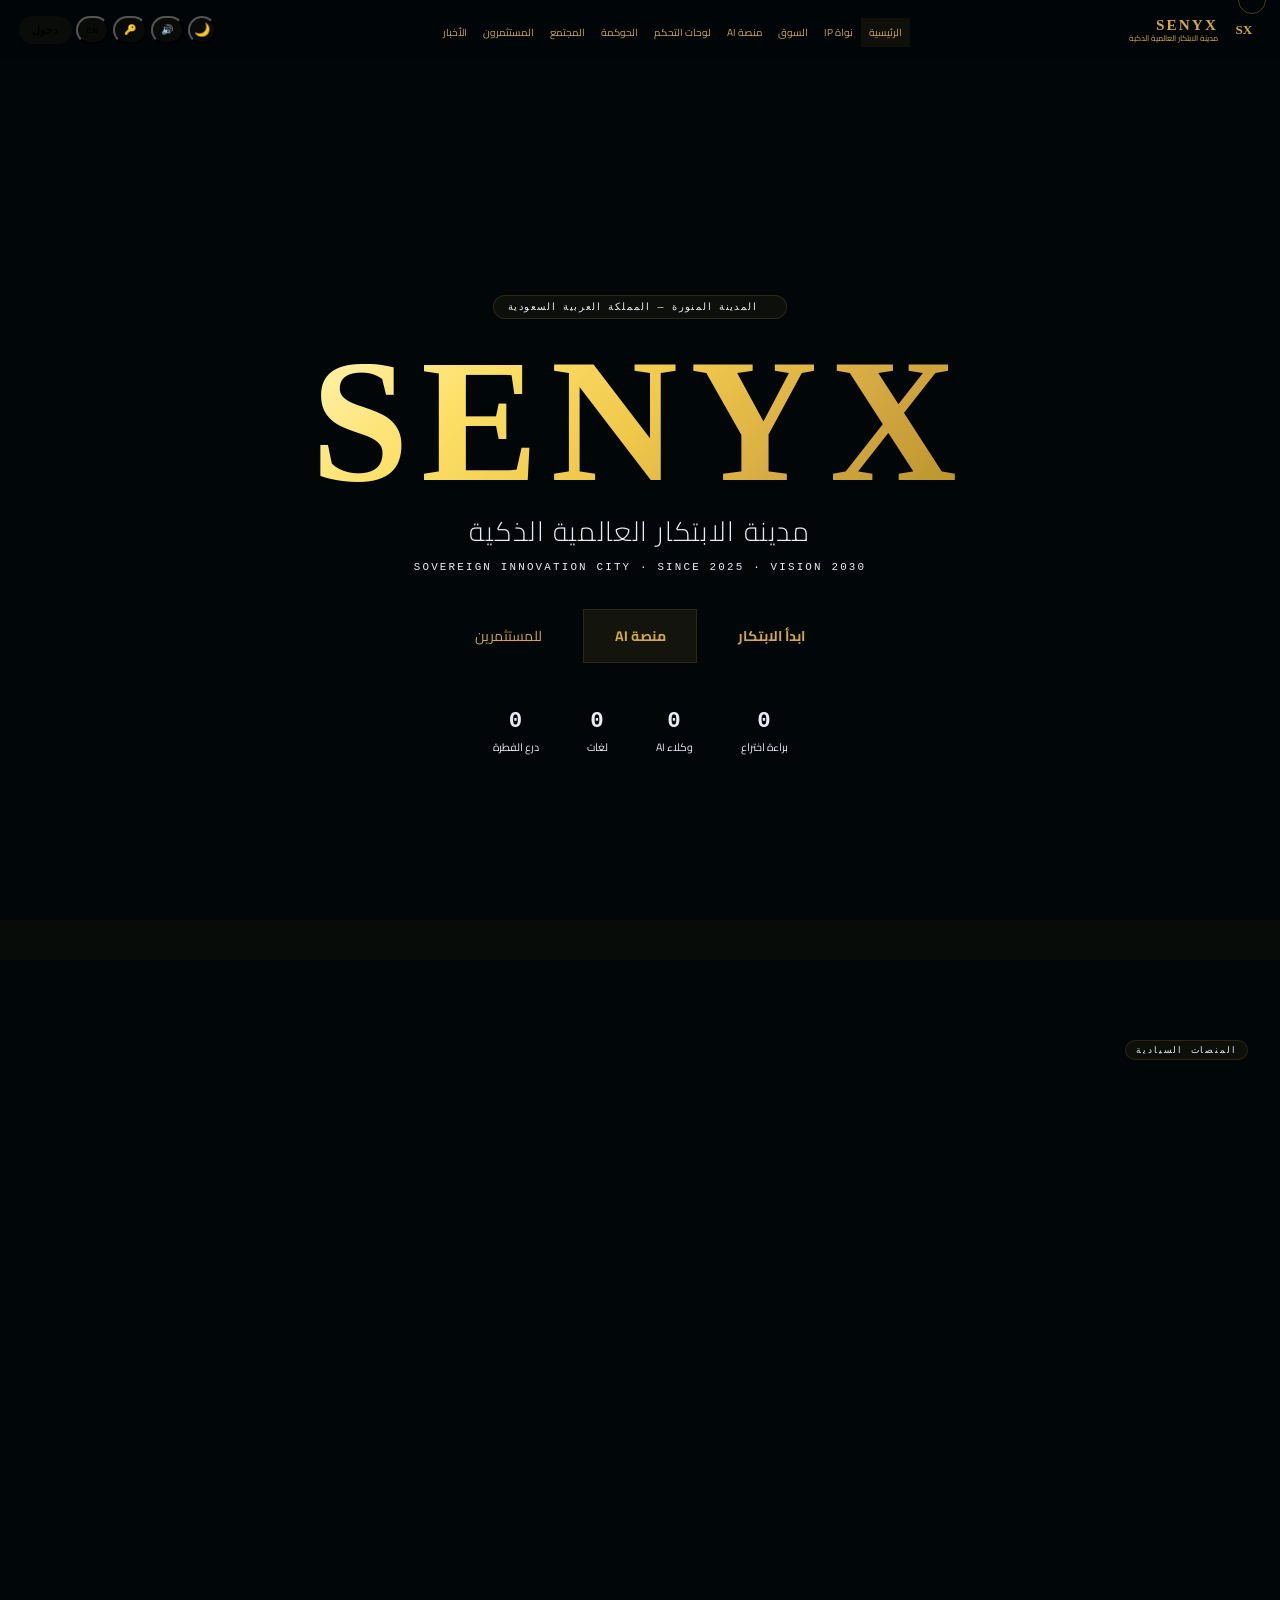
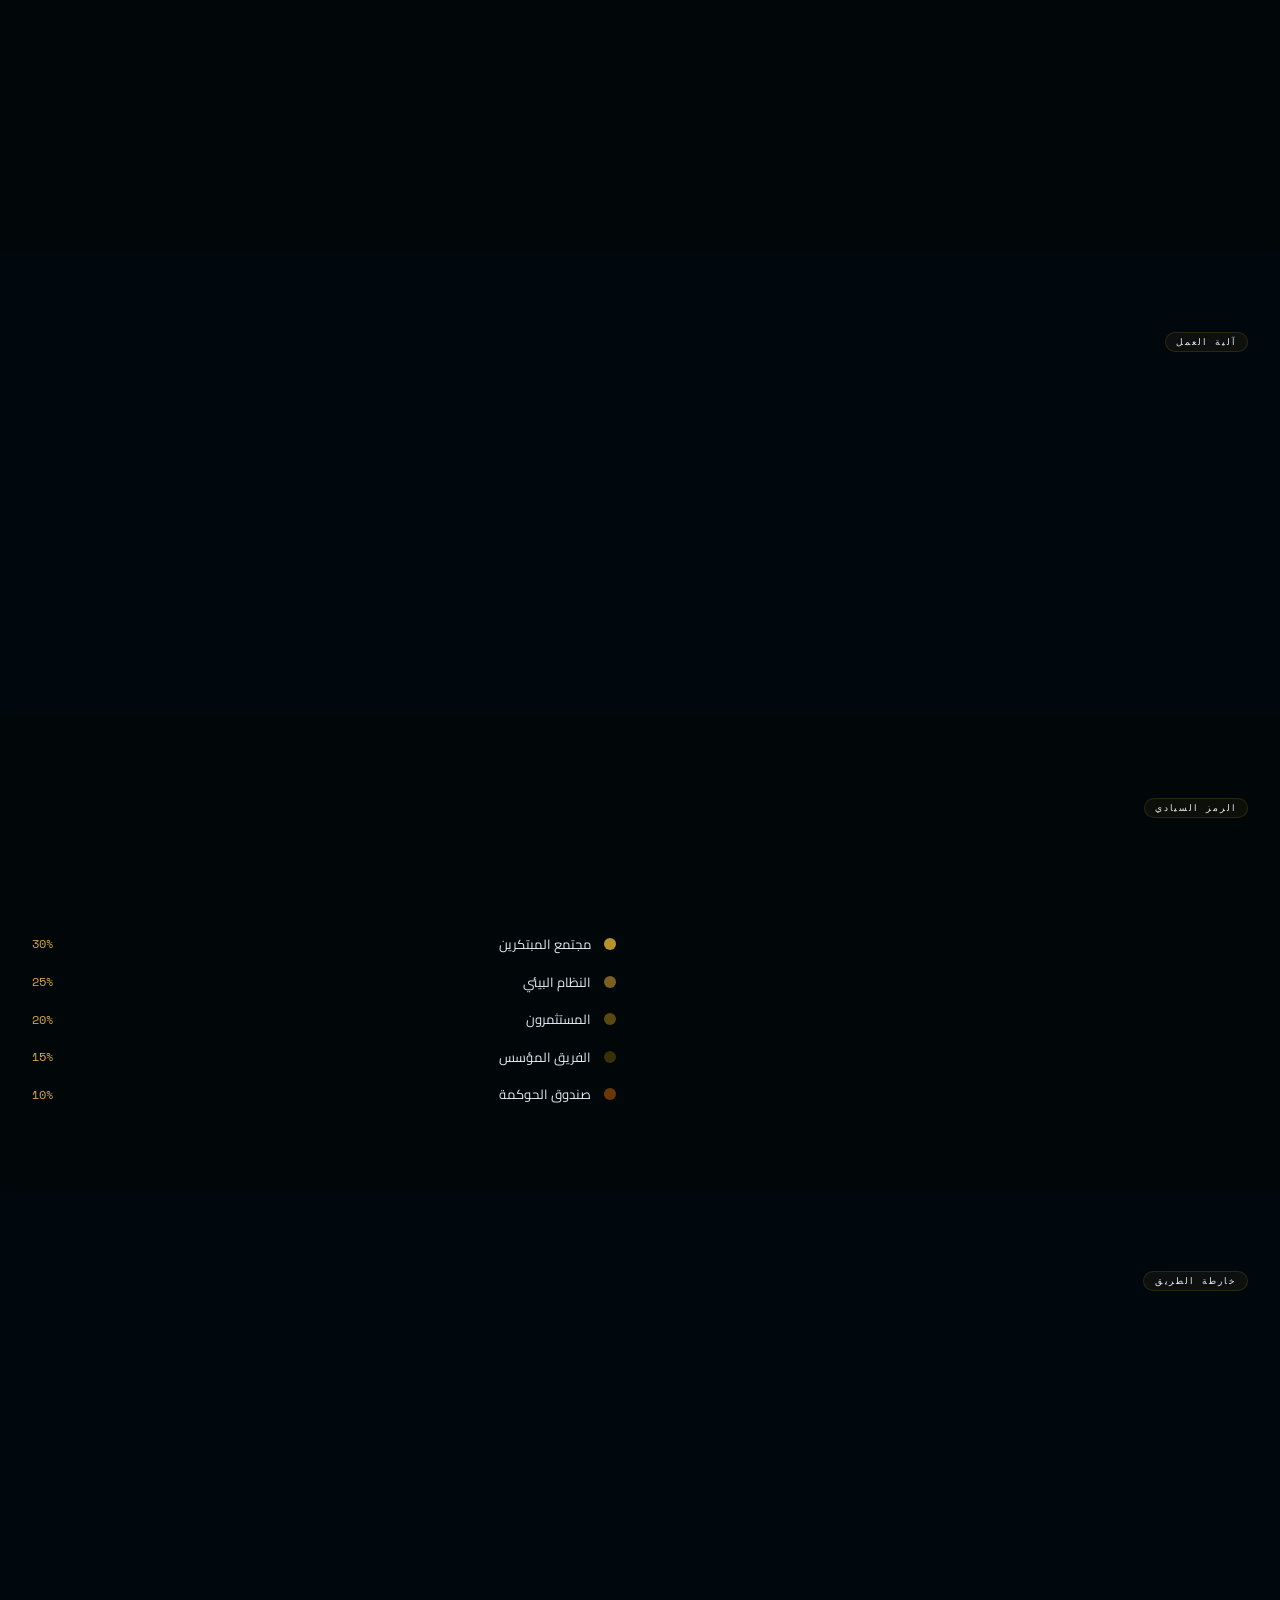
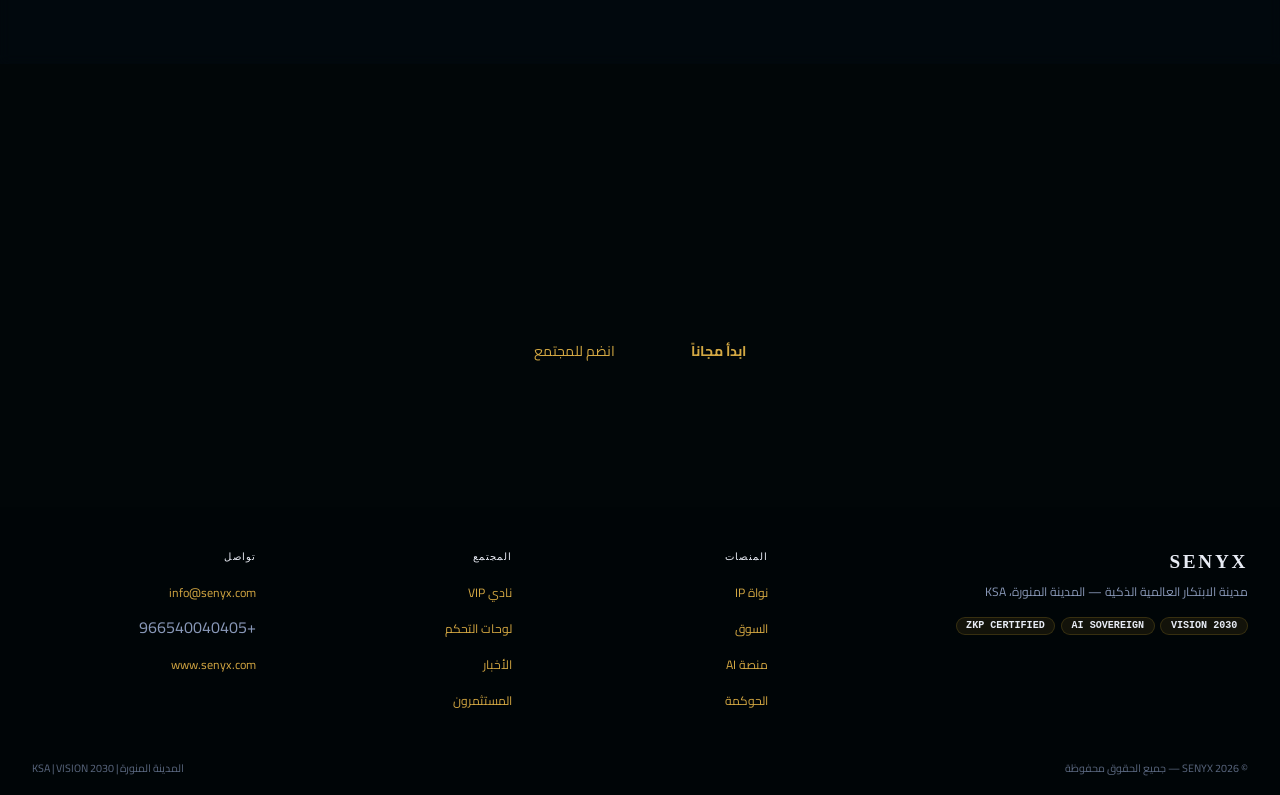
<file: index.html>
<!DOCTYPE html>

<html lang="ar" dir="rtl">
<head><meta charset="UTF-8"><meta name="viewport" content="width=device-width,initial-scale=1">
<title>SENYX — مدينة الابتكار العالمية الذكية | SENYX</title><meta name="theme-color" content="#b8922a">
<meta name="apple-mobile-web-app-capable" content="yes"><link rel="manifest" href="/manifest.json">
<link href="https://fonts.googleapis.com/css2?family=Cinzel:wght@400;700;900&family=Cairo:wght@300;400;600;700;900&family=Space+Mono:wght@400;700&display=swap" rel="stylesheet">
<style>
*,*::before,*::after{box-sizing:border-box;margin:0;padding:0}
html{scroll-behavior:smooth}
:root{
  --bg:#010608;--bg2:#020b12;--bg3:#031018;--bg4:#041520;
  --g1:#b8922a;--g2:#d4a843;--g3:#f0c84a;--g4:#fde068;--g5:#fff3b0;
  --w:#e8ecf5;--sv:#7888aa;--dim:#4a5870;
  --red:#d03040;--green:#22a866;--orange:#d07020;
  --bd:rgba(184,146,42,.16);--bd2:rgba(184,146,42,.07);
  --r:7px;--r2:14px;--r3:20px;
  --sh:0 8px 48px rgba(0,0,0,.7);
  --sh2:0 0 40px rgba(184,146,42,.12);
}
body{background:var(--bg);color:var(--w);font-family:'Cairo',sans-serif;min-height:100vh;overflow-x:hidden;cursor:none}
a{color:var(--g2);text-decoration:none;transition:color .2s}
a:hover{color:var(--g3)}
::-webkit-scrollbar{width:3px}
::-webkit-scrollbar-track{background:var(--bg2)}
::-webkit-scrollbar-thumb{background:var(--g1);border-radius:2px}
::selection{background:rgba(184,146,42,.25);color:var(--g4)}

/* ══ CURSOR ══ */
#cr{position:fixed;width:8px;height:8px;background:var(–g3);border-radius:50%;pointer-events:none;z-index:9998;transform:translate(-50%,-50%);mix-blend-mode:screen;transition:transform .1s}
#rg{position:fixed;width:28px;height:28px;border:1px solid rgba(184,146,42,.4);border-radius:50%;pointer-events:none;z-index:9997;transform:translate(-50%,-50%)}

/* ══ STAR CANVAS — always above content ══ */
#sc{position:fixed;inset:0;z-index:2;pointer-events:none}

/* ══ NAV ══ */
.nav{position:fixed;top:0;left:0;right:0;z-index:1000;height:60px;
display:flex;align-items:center;padding:0 1.2rem;gap:.8rem;
background:rgba(1,6,8,.88);backdrop-filter:blur(28px);
border-bottom:1px solid var(–bd)}
.nav-logo{display:flex;align-items:center;gap:.55rem;text-decoration:none;flex-shrink:0}
.nav-hex{width:34px;height:34px;background:linear-gradient(135deg,var(–g1),var(–g2));
clip-path:polygon(50% 0%,100% 25%,100% 75%,50% 100%,0% 75%,0% 25%);
display:flex;align-items:center;justify-content:center;
font-family:‘Cinzel’,serif;font-weight:900;font-size:.82rem;color:var(–bg)}
.nav-brand{font-family:‘Cinzel’,serif;font-size:.95rem;font-weight:700;color:var(–g4);letter-spacing:.14em}
.nav-sub{font-size:.5rem;color:var(–sv);display:block;line-height:1.2}
.nav-links{display:flex;align-items:center;gap:0;flex:1;justify-content:center;list-style:none}
.nav-links a{padding:.3rem .5rem;border-radius:var(–r);font-size:.63rem;color:var(–sv);transition:all .18s;white-space:nowrap}
.nav-links a:hover,.nav-links a.on{color:var(–g2);background:rgba(184,146,42,.08)}
.nav-links a.on{border-bottom:2px solid var(–g1)}
.nav-acts{display:flex;align-items:center;gap:.25rem;flex-shrink:0;position:relative}
.nb{height:28px;padding:0 .55rem;border-radius:14px;border:1px solid var(–bd);
background:rgba(184,146,42,.05);color:var(–g2);font-size:.62rem;cursor:pointer;
font-family:‘Space Mono’,monospace;transition:all .18s;white-space:nowrap;
display:flex;align-items:center;gap:.2rem}
.nb:hover{background:rgba(184,146,42,.13);border-color:rgba(184,146,42,.35)}
.nb-icon{width:28px;padding:0;justify-content:center;font-size:.82rem;border-radius:50%}
.nb-login{background:linear-gradient(135deg,var(–g1),var(–g2));color:var(–bg);
border-color:transparent;font-family:‘Cairo’,sans-serif;font-weight:700;font-size:.66rem;padding:0 .7rem}
.nb-login:hover{box-shadow:0 4px 18px rgba(184,146,42,.4);transform:translateY(-1px)}
.td{position:fixed;top:66px;background:rgba(3,16,24,.96);border:1px solid var(–bd);
border-radius:var(–r2);padding:.55rem;display:none;flex-direction:column;gap:.25rem;
min-width:138px;z-index:3000;box-shadow:var(–sh);backdrop-filter:blur(20px)}
.td.on{display:flex}
.td-hd{font-family:‘Space Mono’,monospace;font-size:.55rem;color:var(–g1);
letter-spacing:.12em;padding:.1rem .35rem;opacity:.8}
.to{display:flex;align-items:center;gap:.55rem;padding:.38rem .6rem;border-radius:var(–r);
cursor:pointer;font-size:.76rem;color:var(–sv);transition:all .18s;
border:1px solid transparent;font-family:‘Cairo’,sans-serif}
.to:hover,.to.on{background:rgba(184,146,42,.09);color:var(–g2);border-color:var(–bd)}
.to.on{font-weight:700}
.ts{width:15px;height:15px;border-radius:50%;flex-shrink:0}

/* ══ THEMES ══ */
body.lt{–bg:#f8f3e8;–bg2:#f0e8d4;–bg3:#e6dbc4;–bg4:#d8ceб8;
–g1:#6a4a08;–g2:#8a6010;–g3:#aa7820;–g4:#6a4808;
–w:#1a1008;–sv:#5a4828;–dim:#8a7050;
–bd:rgba(80,52,8,.22);–bd2:rgba(80,52,8,.1)}
body.lt{background:#f8f3e8}
body.lt .nav{background:rgba(240,230,210,.92)}
body.lt #sc{opacity:.18}
body.lt .card,.lt .pcard,.lt .phase,.lt .chat-box,.lt .sidebar-widget{background:rgba(240,230,210,.7)!important}

body.gd{–bg:#050300;–bg2:#0c0800;–bg3:#141000;–bg4:#1c1600;
–g1:#c89820;–g2:#dca830;–g3:#f0c040;–g4:#ffd060;
–w:#fff4c0;–sv:#b09020;
–bd:rgba(200,152,32,.28);–bd2:rgba(200,152,32,.1)}
body.gd{background:#050300}
body.gd .nav{background:rgba(5,3,0,.92)}

/* ══ PAGE ══ */
.pw{position:relative;z-index:3;padding-top:60px}

/* ══ SECTIONS ══ */
.sec{padding:4.5rem 2rem;max-width:1300px;margin:0 auto}
.sf{padding:4.5rem 0;position:relative;z-index:3;background:rgba(2,11,18,.5);backdrop-filter:blur(6px)}
.si{max-width:1300px;margin:0 auto;padding:0 2rem}
.stag{display:inline-block;font-family:‘Space Mono’,monospace;font-size:.58rem;
color:var(–g1);letter-spacing:.2em;background:rgba(184,146,42,.07);
border:1px solid rgba(184,146,42,.18);padding:.2rem .65rem;border-radius:20px;margin-bottom:.7rem}
.sh1{font-family:‘Cinzel’,serif;font-size:clamp(1.7rem,4vw,3rem);font-weight:700;
background:linear-gradient(135deg,var(–g5),var(–g4),var(–g2));
-webkit-background-clip:text;-webkit-text-fill-color:transparent;background-clip:text;
margin-bottom:.7rem;line-height:1.2}
.sub{font-size:.88rem;color:#b0bcd0;line-height:1.95;max-width:640px}

/* ══ CARDS — translucent so stars show through ══ */
.card{background:rgba(3,16,24,.55);border:1px solid var(–bd);border-radius:var(–r2);
padding:1.4rem;transition:all .3s;backdrop-filter:blur(14px)}
.card:hover{border-color:rgba(184,146,42,.35);box-shadow:var(–sh2)}
.pcard{border-radius:var(–r2);padding:2rem;transition:all .35s;text-decoration:none;
color:inherit;display:block;border:1px solid var(–bd);
background:rgba(3,16,24,.5);backdrop-filter:blur(14px)}
.pcard:hover{transform:translateY(-7px);border-color:rgba(184,146,42,.38);box-shadow:var(–sh2)}

/* ══ BUTTONS ══ */
.bp{background:linear-gradient(135deg,var(–g1),var(–g2));color:var(–bg);
border:none;padding:.62rem 1.35rem;border-radius:var(–r);font-weight:700;
font-size:.8rem;cursor:pointer;font-family:inherit;transition:all .22s;
display:inline-flex;align-items:center;gap:.4rem;text-decoration:none}
.bp:hover{box-shadow:0 6px 28px rgba(184,146,42,.45);transform:translateY(-2px);color:var(–bg)}
.bo{background:transparent;border:1px solid var(–bd);color:var(–sv);
padding:.6rem 1.3rem;border-radius:var(–r);font-size:.8rem;cursor:pointer;
font-family:inherit;transition:all .22s;text-decoration:none;display:inline-flex;align-items:center}
.bo:hover{border-color:var(–g1);color:var(–g2)}

/* ══ CHAT ══ */
.chat-box{border:1px solid var(–bd);border-radius:var(–r2);display:flex;
flex-direction:column;overflow:hidden;background:rgba(2,10,16,.6);backdrop-filter:blur(16px)}
.ch{padding:.8rem 1.1rem;border-bottom:1px solid var(–bd);
display:flex;align-items:center;gap:.65rem;font-size:.8rem;font-weight:700;
background:rgba(184,146,42,.03)}
.cb{flex:1;overflow-y:auto;padding:.9rem;display:flex;flex-direction:column;gap:.65rem;min-height:160px}
.mu{align-self:flex-end;max-width:85%;background:rgba(184,146,42,.1);
border:1px solid rgba(184,146,42,.22);color:var(–w);padding:.65rem .95rem;
border-radius:var(–r2);font-size:.8rem;line-height:1.75}
.ma{align-self:flex-start;max-width:88%;background:rgba(3,16,24,.7);
border:1px solid var(–bd);color:#c0cce0;padding:.65rem .95rem;
border-radius:var(–r2);font-size:.8rem;line-height:1.75;backdrop-filter:blur(8px)}
.spk{background:rgba(184,146,42,.06);border:1px solid var(–bd);color:var(–g2);
width:22px;height:22px;border-radius:50%;cursor:pointer;font-size:.6rem;
display:flex;align-items:center;justify-content:center;transition:all .18s}
.spk:hover{background:rgba(184,146,42,.18)}
.cf{padding:.7rem;border-top:1px solid var(–bd);display:flex;gap:.45rem;
background:rgba(184,146,42,.015)}
.ci{flex:1;background:rgba(2,10,16,.65);border:1px solid var(–bd);color:var(–w);
padding:.5rem .85rem;border-radius:var(–r);font-size:.8rem;font-family:inherit;
outline:none;transition:border-color .18s;backdrop-filter:blur(4px)}
.ci:focus{border-color:var(–g1)}
.ci::placeholder{color:var(–dim)}
.cs{background:linear-gradient(135deg,var(–g1),var(–g2));color:var(–bg);
border:none;padding:.5rem .95rem;border-radius:var(–r);font-weight:700;
font-size:.76rem;cursor:pointer;font-family:inherit;transition:all .18s;white-space:nowrap}
.cs:hover{box-shadow:0 4px 16px rgba(184,146,42,.4)}
.mb{background:rgba(184,146,42,.05);border:1px solid rgba(184,146,42,.2);color:var(–g2);
width:32px;height:32px;border-radius:50%;cursor:pointer;font-size:.88rem;
display:flex;align-items:center;justify-content:center;flex-shrink:0;transition:all .18s}
.mb.rc{background:rgba(208,48,64,.25);border-color:rgba(208,48,64,.5);
animation:rp 1s infinite}
@keyframes rp{0%,100%{box-shadow:0 0 0 0 rgba(208,48,64,.4)}50%{box-shadow:0 0 0 7px rgba(208,48,64,0)}}

/* ══ FORMS ══ */
.fg{margin-bottom:1rem}
.fl{display:block;font-size:.73rem;color:#8898b8;margin-bottom:.32rem}
.fi{width:100%;background:rgba(2,10,16,.6);border:1px solid var(–bd);color:var(–w);
padding:.62rem .88rem;border-radius:var(–r);font-size:.8rem;font-family:inherit;
outline:none;transition:border-color .18s;backdrop-filter:blur(4px)}
.fi:focus{border-color:var(–g1)}
.fi::placeholder{color:var(–dim)}
.fi option{background:#031018}

/* ══ TABLE ══ */
.tbl{width:100%;border-collapse:collapse;font-size:.8rem}
.tbl th{padding:.65rem 1rem;text-align:right;font-weight:700;font-family:‘Space Mono’,monospace;
font-size:.67rem;letter-spacing:.05em;color:var(–g2);border-bottom:1px solid var(–bd);
background:rgba(184,146,42,.04)}
.tbl td{padding:.6rem 1rem;border-bottom:1px solid rgba(255,255,255,.04);color:#b0bcd0;vertical-align:middle}
.tbl tr:hover td{background:rgba(184,146,42,.03)}

/* ══ MISC ══ */
.badge{display:inline-block;padding:.16rem .6rem;border-radius:20px;font-size:.63rem;font-weight:700;font-family:‘Space Mono’,monospace}
.bg{background:rgba(184,146,42,.1);color:var(–g2);border:1px solid rgba(184,146,42,.22)}
.br{background:rgba(208,48,64,.1);color:#d05060;border:1px solid rgba(208,48,64,.22)}
.bl{background:rgba(34,168,102,.1);color:#22a866;border:1px solid rgba(34,168,102,.22)}
.pd{width:7px;height:7px;border-radius:50%;background:var(–g2);display:inline-block;
animation:pd 2.2s infinite}
@keyframes pd{0%,100%{box-shadow:0 0 0 0 rgba(184,146,42,.5)}50%{box-shadow:0 0 0 5px rgba(184,146,42,0)}}
.gln{height:1px;background:linear-gradient(90deg,transparent,var(–g1),var(–g2),var(–g1),transparent)}
.reveal{opacity:0;transform:translateY(24px);transition:opacity .65s,transform .65s}
.reveal.vis{opacity:1;transform:translateY(0)}
.ldr{width:16px;height:16px;border-radius:50%;border:2px solid var(–bd);border-top-color:var(–g1);animation:sp .7s linear infinite;display:inline-block}
@keyframes sp{to{transform:rotate(360deg)}}
.pb{height:6px;background:rgba(255,255,255,.06);border-radius:3px;overflow:hidden;margin:.3rem 0}
.pf{height:100%;background:linear-gradient(90deg,var(–g1),var(–g2));border-radius:3px;transition:width 1.2s ease}
.ticker-wrap{overflow:hidden;white-space:nowrap;background:rgba(184,146,42,.04);
border-top:1px solid var(–bd);border-bottom:1px solid var(–bd);padding:.32rem 0;
position:absolute;bottom:0;left:0;right:0;z-index:4}
.ticker-inner{display:inline-block;animation:tk 50s linear infinite}
@keyframes tk{from{transform:translateX(0)}to{transform:translateX(-50%)}}
.ticker-item{display:inline-block;padding:0 2.5rem;font-family:‘Space Mono’,monospace;
font-size:.7rem;color:#c0cce0}

/* ══ MODAL ══ */
.mo{position:fixed;inset:0;z-index:2000;background:rgba(0,0,0,.82);
backdrop-filter:blur(10px);display:none;align-items:center;justify-content:center;padding:1rem}
.mo.on{display:flex}
.mb2{background:rgba(3,16,24,.94);border:1px solid var(–bd);border-radius:var(–r2);
padding:1.8rem;width:100%;max-width:480px;position:relative;
box-shadow:var(–sh);animation:mi .28s ease;backdrop-filter:blur(24px)}
@keyframes mi{from{opacity:0;transform:scale(.96) translateY(16px)}to{opacity:1;transform:scale(1) translateY(0)}}
.mc{position:absolute;top:.9rem;left:1rem;background:transparent;border:none;
color:var(–sv);font-size:1rem;cursor:pointer;transition:color .18s}
.mc:hover{color:var(–red)}
.mt{font-family:‘Cinzel’,serif;font-size:1rem;font-weight:700;color:var(–g4);
margin-bottom:1.2rem;padding-left:1.4rem}

/* ══ SVG ICONS ══ */
.icon{display:inline-flex;align-items:center;justify-content:center;
filter:drop-shadow(0 0 10px rgba(184,146,42,.5))}
@keyframes float{0%,100%{transform:translateY(0)}50%{transform:translateY(-6px)}}
@keyframes glow{0%,100%{filter:drop-shadow(0 0 6px rgba(184,146,42,.4))}50%{filter:drop-shadow(0 0 22px rgba(212,168,67,.9))}}
.icon{animation:float 4s ease-in-out infinite,glow 3s ease-in-out infinite}

/* ══ FOOTER ══ */
.ft{background:rgba(1,6,8,.7);border-top:1px solid var(–bd);
padding:2.8rem 2rem 1.4rem;position:relative;z-index:3;backdrop-filter:blur(16px)}
.ftg{max-width:1300px;margin:0 auto;display:grid;grid-template-columns:2fr 1fr 1fr 1fr;gap:2rem}
.fb{font-family:‘Cinzel’,serif;font-size:1.2rem;font-weight:900;color:var(–g4);letter-spacing:.14em;margin-bottom:.45rem}
.fct{font-family:‘Space Mono’,monospace;font-size:.63rem;color:var(–g1);letter-spacing:.1em;margin-bottom:.8rem}
.fl2{list-style:none;display:flex;flex-direction:column;gap:.38rem}
.fl2 a{font-size:.76rem;color:var(–sv)}
.fl2 a:hover{color:var(–g2)}
.fbot{max-width:1300px;margin:1.8rem auto 0;padding-top:.9rem;
border-top:1px solid var(–bd2);display:flex;justify-content:space-between;
font-size:.67rem;color:#5a6880}

/* ══ RESPONSIVE ══ */
@media(max-width:900px){.nav-links{display:none}.ftg{grid-template-columns:1fr 1fr}}
@media(max-width:600px){.sec{padding:3rem 1rem}.ftg{grid-template-columns:1fr}}

.hero{min-height:100vh;display:flex;flex-direction:column;align-items:center;justify-content:center;text-align:center;padding:7rem 2rem 5rem;position:relative;overflow:hidden}
.hero::before{content:’’;position:absolute;inset:0;background:radial-gradient(ellipse 80% 60% at 50% 30%,rgba(184,146,42,.06),transparent 65%);pointer-events:none}
.he{display:inline-flex;align-items:center;gap:.5rem;background:rgba(184,146,42,.07);border:1px solid rgba(184,146,42,.2);padding:.3rem .9rem;border-radius:20px;margin-bottom:1.6rem;font-family:‘Space Mono’,monospace;font-size:.62rem;color:var(–g1);letter-spacing:.14em;animation:fid .9s ease .2s both}
@keyframes fid{from{opacity:0;transform:translateY(-18px)}to{opacity:1;transform:translateY(0)}}
.ht{font-family:‘Cinzel’,serif;font-size:clamp(4rem,16vw,11rem);font-weight:900;letter-spacing:.07em;line-height:.88;margin-bottom:.4rem;background:linear-gradient(135deg,#fff3b0,#fde068,#f0c84a,#d4a843,#b8922a);-webkit-background-clip:text;-webkit-text-fill-color:transparent;background-clip:text;animation:hgl 3.5s ease-in-out infinite alternate}
@keyframes hgl{from{filter:drop-shadow(0 0 18px rgba(184,146,42,.25))}to{filter:drop-shadow(0 0 55px rgba(184,146,42,.65))}}
.hs{font-size:clamp(1.1rem,2.5vw,1.7rem);color:var(–w);font-weight:300;letter-spacing:.06em;margin-bottom:.3rem;animation:fiu .8s ease .4s both}
.htag{font-family:‘Space Mono’,monospace;font-size:.68rem;color:var(–sv);letter-spacing:.2em;margin-bottom:2.2rem;animation:fiu .8s ease .5s both}
@keyframes fiu{from{opacity:0;transform:translateY(18px)}to{opacity:1;transform:translateY(0)}}
.hbtns{display:flex;gap:.7rem;justify-content:center;flex-wrap:wrap;margin-bottom:2.8rem;animation:fiu .8s ease .6s both}
.hst{display:flex;gap:3rem;justify-content:center;flex-wrap:wrap;animation:fiu .8s ease .7s both}
.hsn{font-family:‘Space Mono’,monospace;font-size:1.4rem;font-weight:700;color:var(–g4)}
.hsl{font-size:.67rem;color:var(–sv);margin-top:.2rem}
.pg2{display:grid;grid-template-columns:repeat(2,1fr);gap:1.4rem}
.hw2{display:grid;grid-template-columns:repeat(4,1fr);gap:1.2rem;position:relative}
.hw2::before{content:’’;position:absolute;top:38px;right:12%;left:12%;height:1px;background:linear-gradient(90deg,transparent,var(–g1),var(–g2),var(–g1),transparent)}
.st2{text-align:center;padding:1.4rem;position:relative;z-index:1}
.stn{width:46px;height:46px;border-radius:50%;background:linear-gradient(135deg,var(–g1),var(–g2));color:var(–bg);font-family:‘Cinzel’,serif;font-weight:900;font-size:1rem;display:flex;align-items:center;justify-content:center;margin:0 auto .9rem;box-shadow:0 0 22px rgba(184,146,42,.28)}
.dnt{position:relative;width:200px;height:200px;margin:0 auto}
.dnt svg{transform:rotate(-90deg)}
.dc{position:absolute;inset:0;display:flex;flex-direction:column;align-items:center;justify-content:center}
.dv{font-family:‘Space Mono’,monospace;font-size:1.4rem;font-weight:700;color:var(–g4)}
.rm2{display:grid;grid-template-columns:repeat(4,1fr);gap:1rem}
.ph2{border-radius:var(–r2);padding:1.3rem;border:1px solid var(–bd);background:rgba(3,16,24,.5);backdrop-filter:blur(12px);transition:all .28s;position:relative}
.ph2:hover{transform:translateY(-3px)}
.ph2.act{border-color:var(–g1);box-shadow:0 0 28px rgba(184,146,42,.09)}
@media(max-width:900px){.pg2{grid-template-columns:1fr}.hw2{grid-template-columns:repeat(2,1fr)}.hw2::before{display:none}.rm2{grid-template-columns:repeat(2,1fr)}}
@media(max-width:600px){.rm2{grid-template-columns:1fr}}
</style></head>

<body><canvas id="sc"></canvas><div id="cr"></div><div id="rg"></div><nav class="nav"><a href="index.html" class="nav-logo"><div class="nav-hex">SX</div><div><div class="nav-brand">SENYX</div><span class="nav-sub" data-ar="مدينة الابتكار العالمية الذكية" data-en="Sovereign Innovation City">مدينة الابتكار العالمية الذكية</span></div></a><ul class="nav-links"><li><a href="index.html" class='on' data-ar="الرئيسية" data-en="Home">الرئيسية</a></li><li><a href="ipccore.html"  data-ar="نواة IP" data-en="IP Core">نواة IP</a></li><li><a href="market.html"  data-ar="السوق" data-en="Market">السوق</a></li><li><a href="ai-platform.html"  data-ar="منصة AI" data-en="AI Platform">منصة AI</a></li><li><a href="dashboards.html"  data-ar="لوحات التحكم" data-en="Dashboards">لوحات التحكم</a></li><li><a href="governance.html"  data-ar="الحوكمة" data-en="Governance">الحوكمة</a></li><li><a href="community.html"  data-ar="المجتمع" data-en="Community">المجتمع</a></li><li><a href="investor.html"  data-ar="المستثمرون" data-en="Investors">المستثمرون</a></li><li><a href="news.html"  data-ar="الأخبار" data-en="News">الأخبار</a></li></ul><div class="nav-acts"><button class="nb nb-icon" id="tBtn" onclick="toggleTD(event)">🌙</button><div class="td" id="tDrop"><div class="td-hd">THEME</div><div class="to on" data-t="dark" onclick="setTheme('dark')"><span class="ts" style="background:#010608;border:2px solid #b8922a"></span><span>🌙 داكن</span></div><div class="to" data-t="lt" onclick="setTheme('lt')"><span class="ts" style="background:#f8f3e8;border:2px solid #8a6010"></span><span>☀️ فاتح</span></div><div class="to" data-t="gd" onclick="setTheme('gd')"><span class="ts" style="background:#050300;border:2px solid #dca830"></span><span>👑 ذهبي</span></div></div><button class="nb" id="vNb" onclick="openM('voice')">🔊</button><button class="nb" id="aNb" onclick="openM('api')">🔑</button><button class="nb" id="lBtn" onclick="toggleL()">EN</button><button class="nb nb-login" onclick="openM('login')"><span data-ar="دخول" data-en="Login">دخول</span></button></div></nav><div class="pw">
<section class="hero">
  <div class="he"><span class="pd"></span><span data-ar="المدينة المنورة — المملكة العربية السعودية" data-en="Al-Madinah Al-Munawarah — Saudi Arabia">المدينة المنورة — المملكة العربية السعودية</span></div>
  <h1 class="ht">SENYX</h1>
  <p class="hs" data-ar="مدينة الابتكار العالمية الذكية" data-en="Sovereign Innovation City">مدينة الابتكار العالمية الذكية</p>
  <p class="htag">SOVEREIGN INNOVATION CITY · SINCE 2025 · VISION 2030</p>
  <div class="hbtns">
    <a href="ipccore.html" class="bp" style="font-size:.88rem;padding:.82rem 1.9rem" data-ar="ابدأ الابتكار" data-en="Start Innovating">ابدأ الابتكار</a>
    <a href="ai-platform.html" class="bp" style="font-size:.88rem;padding:.82rem 1.9rem;background:rgba(184,146,42,.1);color:var(--g2);box-shadow:none;border:1px solid var(--bd)" data-ar="منصة AI" data-en="AI Platform">منصة AI</a>
    <a href="investor.html" class="bo" style="font-size:.88rem;padding:.82rem 1.9rem" data-ar="للمستثمرين" data-en="For Investors">للمستثمرين</a>
  </div>
  <div class="hst">
    <div><div class="hsn" data-n="135000000" data-suf="+">0</div><div class="hsl" data-ar="براءة اختراع" data-en="Patents">براءة اختراع</div></div>
    <div><div class="hsn" data-n="9">0</div><div class="hsl" data-ar="وكلاء AI" data-en="AI Agents">وكلاء AI</div></div>
    <div><div class="hsn" data-n="8">0</div><div class="hsl" data-ar="لغات" data-en="Languages">لغات</div></div>
    <div><div class="hsn" data-n="100" data-suf="%">0</div><div class="hsl" data-ar="درع الفطرة" data-en="Fitrah Shield">درع الفطرة</div></div>
  </div>
  <div class="ticker-wrap"><div class="ticker-inner" id="tki"></div></div>
</section>

<section class="sec">
  <div class="stag" data-ar="المنصات السيادية" data-en="Sovereign Platforms">المنصات السيادية</div>
  <h2 class="sh1">Four Pillars of Sovereignty</h2>
  <p class="sub reveal" style="margin-bottom:2.4rem" data-ar="كل منصة نظام بيئي متكامل — مترابط، مدعوم بالذكاء الاصطناعي، محكوم بالفطرة الإنسانية." data-en="Each platform is a complete ecosystem — interconnected, AI-powered, governed by human Fitrah.">كل منصة نظام بيئي متكامل — مترابط، مدعوم بالذكاء الاصطناعي، محكوم بالفطرة الإنسانية.</p>
  <div class="pg2">
    <a href="ipccore.html" class="pcard reveal"><div class="icon" style="width:68px;height:68px;margin-bottom:.9rem"><svg viewBox="0 0 72 72" fill="none"><defs><linearGradient id="gi" x1="0%" y1="0%" x2="100%" y2="100%"><stop offset="0%" stop-color="#fff3b0"/><stop offset="50%" stop-color="#d4a843"/><stop offset="100%" stop-color="#b8922a"/></linearGradient></defs><polygon points="36,4 64,20 64,52 36,68 8,52 8,20" fill="none" stroke="url(#gi)" stroke-width="1" opacity=".28"><animateTransform attributeName="transform" type="rotate" from="0 36 36" to="360 36 36" dur="24s" repeatCount="indefinite"/></polygon><polygon points="36,10 58,23 58,49 36,62 14,49 14,23" fill="none" stroke="url(#gi)" stroke-width="1.4" opacity=".55"><animateTransform attributeName="transform" type="rotate" from="360 36 36" to="0 36 36" dur="16s" repeatCount="indefinite"/></polygon><polygon points="36,17 52,26 52,46 36,55 20,46 20,26" fill="url(#gi)" opacity=".06"/><polygon points="36,17 52,26 52,46 36,55 20,46 20,26" fill="none" stroke="url(#gi)" stroke-width="1.8"/><polygon points="36,24 45,29 45,43 36,48 27,43 27,29" fill="url(#gi)" opacity=".88"/><circle cx="36" cy="4" r="1.8" fill="#fde068"/><circle cx="64" cy="20" r="1.8" fill="#fde068"/><circle cx="64" cy="52" r="1.8" fill="#fde068"/><circle cx="36" cy="68" r="1.8" fill="#fde068"/><circle cx="8" cy="52" r="1.8" fill="#fde068"/><circle cx="8" cy="20" r="1.8" fill="#fde068"/></svg></div><div style="font-family:'Cinzel',serif;font-size:.9rem;font-weight:700;color:var(--g3);margin-bottom:.2rem">IP CORE PLATFORM</div><div style="font-weight:700;color:var(--w);margin-bottom:.65rem;font-size:.88rem" data-ar="نواة الملكية الفكرية السيادية" data-en="Sovereign IP Core">نواة الملكية الفكرية السيادية</div><p style="font-size:.77rem;color:#a8b8cc;line-height:1.9;margin-bottom:1.1rem" data-ar="فحص 135M+ براءة فورياً، تحليل دلالي بـ 8 لغات، شهادات ZKP مشفرة، مسار ISP رباعي." data-en="Search 135M+ patents instantly, 8-language semantic analysis, ZKP certificates, 4-stage ISP.">فحص 135M+ براءة فورياً، تحليل دلالي بـ 8 لغات، شهادات ZKP مشفرة، مسار ISP رباعي.</p><span style="font-family:'Space Mono',monospace;font-size:.67rem;color:var(--g2)" data-ar="استكشف ◄" data-en="Explore ►">استكشف ◄</span></a>
    <a href="market.html" class="pcard reveal"><div class="icon" style="width:68px;height:68px;margin-bottom:.9rem"><svg viewBox="0 0 72 72" fill="none"><defs><linearGradient id="gm" x1="0%" y1="100%" x2="100%" y2="0%"><stop offset="0%" stop-color="#b8922a"/><stop offset="100%" stop-color="#fde068"/></linearGradient></defs><line x1="9" y1="66" x2="63" y2="66" stroke="url(#gm)" stroke-width="2" opacity=".4"/><line x1="9" y1="9" x2="9" y2="66" stroke="url(#gm)" stroke-width="2" opacity=".4"/><line x1="9" y1="52" x2="63" y2="52" stroke="url(#gm)" stroke-width="1" opacity=".12"/><line x1="9" y1="38" x2="63" y2="38" stroke="url(#gm)" stroke-width="1" opacity=".12"/><line x1="9" y1="24" x2="63" y2="24" stroke="url(#gm)" stroke-width="1" opacity=".12"/><polyline points="9,56 22,42 33,48 46,26 56,32 65,12" fill="none" stroke="url(#gm)" stroke-width="2.8" stroke-linecap="round" stroke-linejoin="round"><animate attributeName="stroke-dasharray" from="0 220" to="220 0" dur="2.2s" fill="freeze"/></polyline><circle cx="46" cy="26" r="5" fill="#fde068"><animate attributeName="r" values="5;7;5" dur="2s" repeatCount="indefinite"/></circle><circle cx="65" cy="12" r="5.5" fill="#fde068"><animate attributeName="opacity" values="1;.35;1" dur="1.5s" repeatCount="indefinite"/></circle></svg></div><div style="font-family:'Cinzel',serif;font-size:.9rem;font-weight:700;color:var(--g3);margin-bottom:.2rem">SOVEREIGN MARKET</div><div style="font-weight:700;color:var(--w);margin-bottom:.65rem;font-size:.88rem" data-ar="السوق السيادي للملكية الفكرية" data-en="Sovereign IP Market">السوق السيادي للملكية الفكرية</div><p style="font-size:.77rem;color:#a8b8cc;line-height:1.9;margin-bottom:1.1rem" data-ar="أول سوق عالمي للملكية الفكرية — دفتر أوامر حي، 5 أنواع مزادات، مطابقة GNN." data-en="World's first IP market — live order book, 5 auction types, GNN AI matching.">أول سوق عالمي للملكية الفكرية — دفتر أوامر حي، 5 أنواع مزادات، مطابقة GNN.</p><span style="font-family:'Space Mono',monospace;font-size:.67rem;color:var(--g2)" data-ar="ادخل السوق ◄" data-en="Enter Market ►">ادخل السوق ◄</span></a>
    <a href="ai-platform.html" class="pcard reveal"><div class="icon" style="width:68px;height:68px;margin-bottom:.9rem"><svg viewBox="0 0 72 72" fill="none"><defs><linearGradient id="ga" x1="0%" y1="0%" x2="100%" y2="100%"><stop offset="0%" stop-color="#fde068"/><stop offset="100%" stop-color="#b8922a"/></linearGradient></defs><line x1="13" y1="19" x2="36" y2="11" stroke="url(#ga)" stroke-width=".9" opacity=".4"/><line x1="13" y1="19" x2="36" y2="36" stroke="url(#ga)" stroke-width=".9" opacity=".4"/><line x1="13" y1="36" x2="36" y2="11" stroke="url(#ga)" stroke-width=".9" opacity=".4"/><line x1="13" y1="36" x2="36" y2="36" stroke="url(#ga)" stroke-width=".9" opacity=".4"/><line x1="13" y1="53" x2="36" y2="36" stroke="url(#ga)" stroke-width=".9" opacity=".4"/><line x1="13" y1="53" x2="36" y2="61" stroke="url(#ga)" stroke-width=".9" opacity=".4"/><line x1="36" y1="11" x2="59" y2="23" stroke="url(#ga)" stroke-width="1.4" opacity=".6"/><line x1="36" y1="36" x2="59" y2="23" stroke="url(#ga)" stroke-width="1.4" opacity=".6"/><line x1="36" y1="36" x2="59" y2="49" stroke="url(#ga)" stroke-width="1.4" opacity=".6"/><line x1="36" y1="61" x2="59" y2="49" stroke="url(#ga)" stroke-width="1.4" opacity=".6"/><circle cx="13" cy="19" r="4.5" fill="#b8922a" stroke="#fde068" stroke-width="1.4"/><circle cx="13" cy="36" r="4.5" fill="#b8922a" stroke="#fde068" stroke-width="1.4"/><circle cx="13" cy="53" r="4.5" fill="#b8922a" stroke="#fde068" stroke-width="1.4"/><circle cx="36" cy="11" r="5.5" fill="#d4a843" stroke="#fde068" stroke-width="1.4"><animate attributeName="r" values="5.5;7.5;5.5" dur="2s" repeatCount="indefinite"/></circle><circle cx="36" cy="36" r="6.5" fill="#d4a843" stroke="#fde068" stroke-width="1.4"><animate attributeName="r" values="6.5;8.5;6.5" dur="2.5s" repeatCount="indefinite"/></circle><circle cx="36" cy="61" r="5.5" fill="#d4a843" stroke="#fde068" stroke-width="1.4"><animate attributeName="r" values="5.5;7.5;5.5" dur="3s" repeatCount="indefinite"/></circle><circle cx="59" cy="23" r="5.5" fill="#fde068" stroke="#fff3b0" stroke-width="1.4"/><circle cx="59" cy="49" r="5.5" fill="#fde068" stroke="#fff3b0" stroke-width="1.4"><animate attributeName="opacity" values="1;.4;1" dur="1.8s" repeatCount="indefinite"/></circle></svg></div><div style="font-family:'Cinzel',serif;font-size:.9rem;font-weight:700;color:var(--g3);margin-bottom:.2rem">AI SOVEREIGN PLATFORM</div><div style="font-weight:700;color:var(--w);margin-bottom:.65rem;font-size:.88rem" data-ar="منصة الذكاء الاصطناعي السيادي" data-en="Sovereign AI Platform">منصة الذكاء الاصطناعي السيادي</div><p style="font-size:.77rem;color:#a8b8cc;line-height:1.9;margin-bottom:1.1rem" data-ar="8 محركات AI + 4 وكلاء سياديون — كل محرك وكيل مستقل شفاف، AI يُمكّن والإنسان يقرر." data-en="8 AI engines + 4 sovereign agents — each engine a transparent independent agent, AI enables Humans decide.">8 محركات AI + 4 وكلاء سياديون — كل محرك وكيل مستقل شفاف، AI يُمكّن والإنسان يقرر.</p><span style="font-family:'Space Mono',monospace;font-size:.67rem;color:var(--g2)" data-ar="استكشف المحركات ◄" data-en="Explore Engines ►">استكشف المحركات ◄</span></a>
    <a href="governance.html" class="pcard reveal"><div class="icon" style="width:68px;height:68px;margin-bottom:.9rem"><svg viewBox="0 0 72 72" fill="none"><defs><linearGradient id="gg" x1="50%" y1="0%" x2="50%" y2="100%"><stop offset="0%" stop-color="#fde068"/><stop offset="100%" stop-color="#b8922a"/></linearGradient></defs><path d="M36 4 L59 16 L59 39 C59 53 49 63 36 68 C23 63 13 53 13 39 L13 16 Z" fill="none" stroke="url(#gg)" stroke-width="1.8"/><path d="M36 12 L53 23 L53 39 C53 50 46 58 36 62 C26 58 19 50 19 39 L19 23 Z" fill="url(#gg)" opacity=".05"/><path d="M36 12 L53 23 L53 39 C53 50 46 58 36 62 C26 58 19 50 19 39 L19 23 Z" fill="none" stroke="url(#gg)" stroke-width="1.3" opacity=".45"/><path d="M25 38 L31 44 L49 27" stroke="#fde068" stroke-width="3.5" stroke-linecap="round" stroke-linejoin="round"><animate attributeName="stroke-dasharray" from="0 44" to="44 0" dur="1.5s" fill="freeze"/></path><circle cx="36" cy="4" r="2.2" fill="#fde068"/><circle cx="59" cy="16" r="1.8" fill="#d4a843"/></svg></div><div style="font-family:'Cinzel',serif;font-size:.9rem;font-weight:700;color:var(--g3);margin-bottom:.2rem">FITRAH GOVERNANCE</div><div style="font-weight:700;color:var(--w);margin-bottom:.65rem;font-size:.88rem" data-ar="حوكمة الفطرة السيادية" data-en="Sovereign Fitrah Governance">حوكمة الفطرة السيادية</div><p style="font-size:.77rem;color:#a8b8cc;line-height:1.9;margin-bottom:1.1rem" data-ar="نظام حوكمة ثلاثي المستويات — درع الفطرة الأخلاقي الإسلامي والإنساني بدقة 100%." data-en="Three-layer governance — Islamic and humanitarian Fitrah Shield at 100% accuracy.">نظام حوكمة ثلاثي المستويات — درع الفطرة الأخلاقي الإسلامي والإنساني بدقة 100%.</p><span style="font-family:'Space Mono',monospace;font-size:.67rem;color:var(--g2)" data-ar="اعرف الحوكمة ◄" data-en="Governance ►">اعرف الحوكمة ◄</span></a>
  </div>
</section>

<div class="sf"><div class="si">
  <div class="stag" data-ar="آلية العمل" data-en="How It Works">آلية العمل</div>
  <h2 class="sh1">Innovation Sovereignty Pipeline</h2>
  <div class="hw2" style="margin-top:2.8rem">
    <div class="st2 reveal"><div class="stn">1</div><div style="font-weight:700;color:var(--w);margin-bottom:.4rem;font-size:.88rem" data-ar="تقديم الابتكار" data-en="Submit">تقديم الابتكار</div><p style="font-size:.76rem;color:#a8b8cc;line-height:1.75" data-ar="أدخل فكرتك — ISP-1 يبحث فورياً في 135M+ براءة دولية." data-en="Enter idea — ISP-1 searches 135M+ patents instantly.">أدخل فكرتك — ISP-1 يبحث فورياً في 135M+ براءة دولية.</p></div>
    <div class="st2 reveal"><div class="stn">2</div><div style="font-weight:700;color:var(--w);margin-bottom:.4rem;font-size:.88rem" data-ar="التحليل الذكي" data-en="AI Analysis">التحليل الذكي</div><p style="font-size:.76rem;color:#a8b8cc;line-height:1.75" data-ar="SNA وISA يحللان بـ 8 لغات ويحسبان درجة الابتكار." data-en="SNA and ISA analyze in 8 languages and compute innovation score.">SNA وISA يحللان بـ 8 لغات ويحسبان درجة الابتكار.</p></div>
    <div class="st2 reveal"><div class="stn">3</div><div style="font-weight:700;color:var(--w);margin-bottom:.4rem;font-size:.88rem" data-ar="درع الفطرة" data-en="Fitrah Shield">درع الفطرة</div><p style="font-size:.76rem;color:#a8b8cc;line-height:1.75" data-ar="فلتر أخلاقي إسلامي وإنساني يضمن أن الابتكار لصالح البشرية." data-en="Islamic and humanitarian ethical filter ensures innovation serves humanity.">فلتر أخلاقي إسلامي وإنساني يضمن أن الابتكار لصالح البشرية.</p></div>
    <div class="st2 reveal"><div class="stn">4</div><div style="font-weight:700;color:var(--w);margin-bottom:.4rem;font-size:.88rem" data-ar="شهادة ZKP" data-en="ZKP Certificate">شهادة ZKP</div><p style="font-size:.76rem;color:#a8b8cc;line-height:1.75" data-ar="شهادة بلوكتشين تحفظ حقوقك وتفتح أبواب السوق السيادي." data-en="Blockchain certificate protects rights and opens the sovereign market.">شهادة بلوكتشين تحفظ حقوقك وتفتح أبواب السوق السيادي.</p></div>
  </div>
</div></div>

<section class="sec">
  <div class="stag" data-ar="الرمز السيادي" data-en="Sovereign Token">الرمز السيادي</div>
  <h2 class="sh1">$SNYX Token Economics</h2>
  <div style="display:grid;grid-template-columns:1fr 1fr;gap:3rem;align-items:center;margin-top:2rem">
    <div class="reveal dnt"><svg width="200" height="200" viewBox="0 0 200 200"><circle cx="100" cy="100" r="78" fill="none" stroke="rgba(255,255,255,.04)" stroke-width="22"/><circle cx="100" cy="100" r="78" fill="none" stroke="#b8922a" stroke-width="22" stroke-dasharray="147 343" stroke-dashoffset="0"/><circle cx="100" cy="100" r="78" fill="none" stroke="#7a6020" stroke-width="22" stroke-dasharray="122 368" stroke-dashoffset="-147"/><circle cx="100" cy="100" r="78" fill="none" stroke="#5a4810" stroke-width="22" stroke-dasharray="98 392" stroke-dashoffset="-269"/><circle cx="100" cy="100" r="78" fill="none" stroke="#3a3008" stroke-width="22" stroke-dasharray="73 417" stroke-dashoffset="-367"/><circle cx="100" cy="100" r="78" fill="none" stroke="#6a3808" stroke-width="22" stroke-dasharray="49 441" stroke-dashoffset="-440"/></svg><div class="dc"><span class="dv">1B</span><span style="font-size:.65rem;color:var(--sv)">$SNYX</span></div></div>
    <ul style="list-style:none;display:flex;flex-direction:column;gap:.85rem">
      <li style="display:flex;align-items:center;gap:.8rem;font-size:.82rem"><span style="width:12px;height:12px;border-radius:50%;background:#b8922a;flex-shrink:0"></span><span style="flex:1;color:var(--w)" data-ar="مجتمع المبتكرين" data-en="Innovators">مجتمع المبتكرين</span><span style="font-family:'Space Mono',monospace;font-size:.78rem;color:var(--g2)">30%</span></li>
      <li style="display:flex;align-items:center;gap:.8rem;font-size:.82rem"><span style="width:12px;height:12px;border-radius:50%;background:#7a6020;flex-shrink:0"></span><span style="flex:1;color:var(--w)" data-ar="النظام البيئي" data-en="Ecosystem">النظام البيئي</span><span style="font-family:'Space Mono',monospace;font-size:.78rem;color:var(--g2)">25%</span></li>
      <li style="display:flex;align-items:center;gap:.8rem;font-size:.82rem"><span style="width:12px;height:12px;border-radius:50%;background:#5a4810;flex-shrink:0"></span><span style="flex:1;color:var(--w)" data-ar="المستثمرون" data-en="Investors">المستثمرون</span><span style="font-family:'Space Mono',monospace;font-size:.78rem;color:var(--g2)">20%</span></li>
      <li style="display:flex;align-items:center;gap:.8rem;font-size:.82rem"><span style="width:12px;height:12px;border-radius:50%;background:#3a3008;flex-shrink:0"></span><span style="flex:1;color:var(--w)" data-ar="الفريق المؤسس" data-en="Founding Team">الفريق المؤسس</span><span style="font-family:'Space Mono',monospace;font-size:.78rem;color:var(--g2)">15%</span></li>
      <li style="display:flex;align-items:center;gap:.8rem;font-size:.82rem"><span style="width:12px;height:12px;border-radius:50%;background:#6a3808;flex-shrink:0"></span><span style="flex:1;color:var(--w)" data-ar="صندوق الحوكمة" data-en="Governance Fund">صندوق الحوكمة</span><span style="font-family:'Space Mono',monospace;font-size:.78rem;color:var(--g2)">10%</span></li>
    </ul>
  </div>
</section>

<div class="sf"><div class="si">
  <div class="stag" data-ar="خارطة الطريق" data-en="Roadmap">خارطة الطريق</div>
  <h2 class="sh1">Strategic Roadmap 2025–2028</h2>
  <div class="rm2" style="margin-top:2.2rem">
    <div class="ph2 act reveal"><span class="badge bl" style="font-size:.58rem;position:absolute;top:.8rem;left:.8rem" data-ar="نشط" data-en="Active">نشط</span><div style="font-family:'Space Mono',monospace;font-size:.57rem;color:var(--g1);letter-spacing:.1em;margin-bottom:.38rem">PHASE 01</div><div style="font-weight:700;color:var(--w);font-size:.86rem;margin-bottom:.2rem" data-ar="الأساس السيادي" data-en="Sovereign Foundation">الأساس السيادي</div><div style="font-size:.68rem;color:var(--sv);margin-bottom:.75rem">2025 Q1/Q2</div><ul style="list-style:none;display:flex;flex-direction:column;gap:.28rem"><li style="font-size:.74rem;color:#a8b8cc;padding-right:.75rem;position:relative"><span style="position:absolute;right:0;color:var(--g1);font-size:.38rem;top:.32rem">◆</span>إطلاق المنصة</li><li style="font-size:.74rem;color:#a8b8cc;padding-right:.75rem;position:relative"><span style="position:absolute;right:0;color:var(--g1);font-size:.38rem;top:.32rem">◆</span>تفعيل نواة IP</li><li style="font-size:.74rem;color:#a8b8cc;padding-right:.75rem;position:relative"><span style="position:absolute;right:0;color:var(--g1);font-size:.38rem;top:.32rem">◆</span>تدريب محركات AI</li></ul></div>
    <div class="ph2 reveal"><div style="font-family:'Space Mono',monospace;font-size:.57rem;color:var(--g1);letter-spacing:.1em;margin-bottom:.38rem">PHASE 02</div><div style="font-weight:700;color:var(--w);font-size:.86rem;margin-bottom:.2rem" data-ar="السوق السيادي" data-en="Sovereign Market">السوق السيادي</div><div style="font-size:.68rem;color:var(--sv);margin-bottom:.75rem">2025 Q3/Q4</div><ul style="list-style:none;display:flex;flex-direction:column;gap:.28rem"><li style="font-size:.74rem;color:#a8b8cc;padding-right:.75rem;position:relative"><span style="position:absolute;right:0;color:var(--g1);font-size:.38rem;top:.32rem">◆</span>المزادات الذكية</li><li style="font-size:.74rem;color:#a8b8cc;padding-right:.75rem;position:relative"><span style="position:absolute;right:0;color:var(--g1);font-size:.38rem;top:.32rem">◆</span>إطلاق $SNYX</li><li style="font-size:.74rem;color:#a8b8cc;padding-right:.75rem;position:relative"><span style="position:absolute;right:0;color:var(--g1);font-size:.38rem;top:.32rem">◆</span>6 مكاتب دولية</li></ul></div>
    <div class="ph2 reveal"><div style="font-family:'Space Mono',monospace;font-size:.57rem;color:var(--g1);letter-spacing:.1em;margin-bottom:.38rem">PHASE 03</div><div style="font-weight:700;color:var(--w);font-size:.86rem;margin-bottom:.2rem" data-ar="التوسع الإقليمي" data-en="Regional Expansion">التوسع الإقليمي</div><div style="font-size:.68rem;color:var(--sv);margin-bottom:.75rem">2026 Q1/Q2</div><ul style="list-style:none;display:flex;flex-direction:column;gap:.28rem"><li style="font-size:.74rem;color:#a8b8cc;padding-right:.75rem;position:relative"><span style="position:absolute;right:0;color:var(--g1);font-size:.38rem;top:.32rem">◆</span>شراكات الخليج</li><li style="font-size:.74rem;color:#a8b8cc;padding-right:.75rem;position:relative"><span style="position:absolute;right:0;color:var(--g1);font-size:.38rem;top:.32rem">◆</span>بلوكتشين سيادي</li><li style="font-size:.74rem;color:#a8b8cc;padding-right:.75rem;position:relative"><span style="position:absolute;right:0;color:var(--g1);font-size:.38rem;top:.32rem">◆</span>1000 مبتكر موثق</li></ul></div>
    <div class="ph2 reveal"><div style="font-family:'Space Mono',monospace;font-size:.57rem;color:var(--g1);letter-spacing:.1em;margin-bottom:.38rem">PHASE 04</div><div style="font-weight:700;color:var(--w);font-size:.86rem;margin-bottom:.2rem" data-ar="السيادة العالمية" data-en="Global Sovereignty">السيادة العالمية</div><div style="font-size:.68rem;color:var(--sv);margin-bottom:.75rem">2027–2028</div><ul style="list-style:none;display:flex;flex-direction:column;gap:.28rem"><li style="font-size:.74rem;color:#a8b8cc;padding-right:.75rem;position:relative"><span style="position:absolute;right:0;color:var(--g1);font-size:.38rem;top:.32rem">◆</span>25 دولة شريكة</li><li style="font-size:.74rem;color:#a8b8cc;padding-right:.75rem;position:relative"><span style="position:absolute;right:0;color:var(--g1);font-size:.38rem;top:.32rem">◆</span>صندوق $1 مليار</li><li style="font-size:.74rem;color:#a8b8cc;padding-right:.75rem;position:relative"><span style="position:absolute;right:0;color:var(--g1);font-size:.38rem;top:.32rem">◆</span>10,000 ابتكار</li></ul></div>
  </div>
</div></div>

<section class="sec" style="text-align:center">
  <div class="gln" style="margin-bottom:3.5rem"></div>
  <h2 class="sh1" data-ar="انضم إلى الثورة السيادية" data-en="Join the Sovereign Revolution">انضم إلى الثورة السيادية</h2>
  <p class="sub reveal" style="margin:0 auto 2.2rem" data-ar="ابتكارك يستحق الحماية الحقيقية — انضم إلى SENYX واصنع الفرق." data-en="Your innovation deserves real protection — join SENYX and make a difference.">ابتكارك يستحق الحماية الحقيقية — انضم إلى SENYX واصنع الفرق.</p>
  <div style="display:flex;gap:.8rem;justify-content:center;flex-wrap:wrap">
    <a href="ipccore.html" class="bp" style="font-size:.88rem;padding:.85rem 2rem" data-ar="ابدأ مجاناً" data-en="Start Free">ابدأ مجاناً</a>
    <a href="community.html" class="bo" style="font-size:.88rem;padding:.85rem 2rem" data-ar="انضم للمجتمع" data-en="Join Community">انضم للمجتمع</a>
  </div>
  <div class="gln" style="margin-top:3.5rem"></div>
</section>
<footer class="ft"><div class="ftg"><div><div class="fb">SENYX</div><p style="font-size:.76rem;color:#8898b8;line-height:1.8;margin-bottom:.9rem">مدينة الابتكار العالمية الذكية — المدينة المنورة، KSA</p><div style="display:flex;gap:.35rem;flex-wrap:wrap"><span class="badge bg">VISION 2030</span><span class="badge bg">AI SOVEREIGN</span><span class="badge bg">ZKP CERTIFIED</span></div></div><div><div class="fct">المنصات</div><ul class="fl2"><li><a href="ipccore.html">نواة IP</a></li><li><a href="market.html">السوق</a></li><li><a href="ai-platform.html">منصة AI</a></li><li><a href="governance.html">الحوكمة</a></li></ul></div><div><div class="fct">المجتمع</div><ul class="fl2"><li><a href="community.html">نادي VIP</a></li><li><a href="dashboards.html">لوحات التحكم</a></li><li><a href="news.html">الأخبار</a></li><li><a href="investor.html">المستثمرون</a></li></ul></div><div><div class="fct">تواصل</div><ul class="fl2"><li><a href="mailto:info@senyx.com">info@senyx.com</a></li><li><span style="color:#8898b8">+966540040405</span></li><li><a href="https://senyx.com">www.senyx.com</a></li></ul></div></div><div class="fbot"><span>© 2026 SENYX — جميع الحقوق محفوظة</span><span>المدينة المنورة | KSA | VISION 2030</span></div></footer><div class="mo" id="m-api"><div class="mb2"><button class="mc" onclick="closeM('api')">✕</button><div class="mt">🔑 Anthropic API Key</div><div id="aSt" style="font-size:.76rem;margin-bottom:.9rem;padding:.65rem;background:rgba(255,255,255,.03);border-radius:7px;border:1px solid var(--bd)">—</div><div class="fg"><label class="fl">sk-ant-...</label><input class="fi" id="aIn" type="password" placeholder="sk-ant-api03-..."></div><div style="display:flex;gap:.6rem"><button class="bp" style="flex:1" onclick="saveAK()">✅ حفظ وتفعيل</button><button class="bo" onclick="clearAK()">🗑</button></div></div></div><div class="mo" id="m-voice"><div class="mb2"><button class="mc" onclick="closeM('voice')">✕</button><div class="mt">🔊 ElevenLabs — أصوات بشرية</div><div id="vSt" style="font-size:.76rem;margin-bottom:.9rem;padding:.65rem;background:rgba(255,255,255,.03);border-radius:7px;border:1px solid var(--bd)">—</div><p style="font-size:.76rem;color:#b0bcd0;margin-bottom:.9rem;line-height:1.8">أصوات بشرية عبر Cloudflare Worker. احصل على المفتاح مجاناً: <a href="https://elevenlabs.io" target="_blank" style="color:var(--g4)">elevenlabs.io</a></p><div class="fg"><label class="fl">sk_...</label><input class="fi" id="vIn" type="password" placeholder="sk_..."></div><div style="display:flex;gap:.6rem"><button class="bp" style="flex:1" onclick="saveVK()">✅ تفعيل الأصوات</button><button class="bo" onclick="clearVK()">🗑</button></div></div></div><div class="mo" id="m-login"><div class="mb2" style="max-width:430px"><button class="mc" onclick="closeM('login')">✕</button><div class="mt" data-ar="دخول إلى SENYX" data-en="Login to SENYX">دخول إلى SENYX</div><div style="display:flex;gap:0;margin-bottom:1.1rem;border:1px solid var(--bd);border-radius:7px;overflow:hidden"><button id="tL" onclick="authTab('l')" style="flex:1;padding:.42rem;background:rgba(184,146,42,.14);color:var(--g2);border:none;font-family:inherit;font-size:.76rem;font-weight:700;cursor:pointer">دخول</button><button id="tR" onclick="authTab('r')" style="flex:1;padding:.42rem;background:transparent;color:var(--sv);border:none;font-family:inherit;font-size:.76rem;cursor:pointer">حساب جديد</button></div><div id="fL"><div class="fg"><label class="fl">البريد</label><input class="fi" type="email" placeholder="innovator@senyx.com"></div><div class="fg"><label class="fl">كلمة المرور</label><input class="fi" type="password" placeholder="••••••••"></div><div style="text-align:left;margin-bottom:.8rem"><a href="#" style="font-size:.7rem;color:var(--g2)">نسيت كلمة المرور؟</a></div><button class="bp" style="width:100%;padding:.68rem" onclick="alert('قيد التطوير')">دخول</button></div><div id="fR" style="display:none"><div style="display:grid;grid-template-columns:1fr 1fr;gap:.8rem"><div class="fg"><label class="fl">الاسم</label><input class="fi" type="text" placeholder="ياسر"></div><div class="fg"><label class="fl">العائلة</label><input class="fi" type="text" placeholder="المجثوي"></div></div><div class="fg"><label class="fl">البريد</label><input class="fi" type="email" placeholder="innovator@senyx.com"></div><div class="fg"><label class="fl">كلمة المرور</label><input class="fi" type="password" placeholder="••••••••"></div><div class="fg"><label class="fl">نوع الحساب</label><select class="fi" style="cursor:pointer"><option>مبتكر</option><option>مستثمر</option><option>محامي</option><option>مطور</option></select></div><button class="bp" style="width:100%;padding:.68rem" onclick="alert('قيد التطوير')">إنشاء حساب</button></div></div></div></div>
<script>
const SNYX={_k:localStorage.getItem('snyx_k')||'',get key(){return this._k},set key(v){this._k=v.trim();v?localStorage.setItem('snyx_k',v):localStorage.removeItem('snyx_k');this._ui();},_ui(){const s=document.getElementById('aSt'),b=document.getElementById('aNb');if(s)s.innerHTML=this._k?`<span style="color:#22a866">✅ نشط ...${this._k.slice(-5)}</span>`:`<span style="color:var(--g2)">⚠️ أدخل مفتاح API</span>`;if(b)b.style.borderColor=this._k?'rgba(34,168,102,.4)':'';},async ask(msgs,sys,max=1000){if(!this._k){openM('api');return'⚠️ أدخل مفتاح API أولاً.'}try{const r=await fetch('https://api.anthropic.com/v1/messages',{method:'POST',headers:{'Content-Type':'application/json','x-api-key':this._k,'anthropic-version':'2023-06-01','anthropic-dangerous-direct-browser-access':'true'},body:JSON.stringify({model:'claude-haiku-4-5-20251001',max_tokens:max,messages:msgs,...(sys&&{system:sys})})}));if(!r.ok){const e=await r.json().catch(()=>({}));if(r.status===401){openM('api');return'❌ مفتاح غير صحيح'}return`❌ خطأ ${r.status}`}const d=await r.json();return d.content?.[0]?.text||'لا استجابة.'}catch(e){return'❌ تعذّر الاتصال.'}}}; 
function saveAK(){const v=document.getElementById('aIn')?.value?.trim();if(!v)return alert('أدخل المفتاح');if(!v.startsWith('sk-ant-'))return alert('⚠️ يبدأ بـ sk-ant-');SNYX.key=v;document.getElementById('aIn').value='';closeM('api');alert('✅ API مُفعَّل!');}
function clearAK(){if(confirm('حذف مفتاح API؟'))SNYX.key='';}
const VK={_k:localStorage.getItem('snyx_el')||'',W:'https://senyx-voice.evidyx.workers.dev'};
function saveVK(){const v=document.getElementById('vIn')?.value?.trim();if(!v)return alert('أدخل المفتاح');VK._k=v;localStorage.setItem('snyx_el',v);document.getElementById('vIn').value='';closeM('voice');alert('✅ الأصوات البشرية مُفعَّلة!');}
function clearVK(){if(confirm('حذف؟')){VK._k='';localStorage.removeItem('snyx_el');}}
async function speak(text,btn){const t=text.replace(/<[^>]*>/g,'').trim().slice(0,2500);if(!t)return;if(btn){btn.disabled=true;btn.innerHTML='⏳';}if(VK._k){try{const r=await fetch(VK.W,{method:'POST',headers:{'Content-Type':'application/json'},body:JSON.stringify({text:t,api_key:VK._k,voice_id:'pqHfZKP75CvOlQylNhV4'})});if(r.ok){const blob=await r.blob(),audio=new Audio(URL.createObjectURL(blob));if(btn){btn.disabled=false;btn.innerHTML='⏹';const sp=()=>{btn.innerHTML='🔊';btn.onclick=()=>speak(text,btn);};btn.onclick=()=>{audio.pause();sp();};audio.onended=sp;}audio.play();return;}}catch(e){}}speechSynthesis.cancel();const u=new SpeechSynthesisUtterance(t);const arV=speechSynthesis.getVoices().find(v=>v.lang.startsWith('ar'));if(arV)u.voice=arV;u.lang=curL==='ar'?'ar-SA':'en-US';u.rate=.9;if(btn){btn.disabled=false;btn.innerHTML='⏹';btn.onclick=()=>{speechSynthesis.cancel();btn.innerHTML='🔊';btn.onclick=()=>speak(text,btn);};}u.onend=()=>{if(btn){btn.innerHTML='🔊';btn.onclick=()=>speak(text,btn);}};speechSynthesis.speak(u);}
let _rec=null,_ir=false;
function mic(ii,bi){const SR=window.SpeechRecognition||window.webkitSpeechRecognition;if(!SR)return alert('استخدم Chrome.');if(_ir){if(_rec)_rec.stop();return;}const r=new SR();r.lang=curL==='ar'?'ar-SA':'en-US';r.continuous=false;r.interimResults=true;_rec=r;_ir=true;const btn=document.getElementById(bi),inp=document.getElementById(ii);if(btn){btn.classList.add('rc');btn.textContent='⏹';}r.onresult=e=>{const t=Array.from(e.results).map(r=>r[0].transcript).join('');if(inp)inp.value=t;};r.onend=()=>{_ir=false;_rec=null;if(btn){btn.classList.remove('rc');btn.textContent='🎤';}};r.onerror=e=>{_ir=false;if(btn){btn.classList.remove('rc');btn.textContent='🎤';}if(e.error==='not-allowed')alert('اسمح بالميكروفون.');};r.start();}
async function sc(o){const inp=document.getElementById(o.i);const txt=inp?.value?.trim();if(!txt)return;inp.value='';addM(o.b,'u',txt);const btn=document.getElementById(o.btn);if(btn){btn.disabled=true;btn.innerHTML='<span class="ldr"></span>';}o.h.push({role:'user',content:txt});const rep=await SNYX.ask(o.h,o.sys||'',o.max||1000);o.h.push({role:'assistant',content:rep});addM(o.b,'a',rep);if(btn){btn.disabled=false;btn.textContent='إرسال';}}
function bE(id,fn){document.getElementById(id)?.addEventListener('keydown',e=>{if(e.key==='Enter'&&!e.shiftKey){e.preventDefault();fn();}});}
function addM(bId,role,text){const body=document.getElementById(bId);if(!body)return;const d=document.createElement('div');if(role==='a'){d.style.cssText='display:flex;flex-direction:column;align-self:flex-start;max-width:88%;gap:.25rem';const msg=document.createElement('div');msg.className='ma';msg.innerHTML=text.replace(/\n/g,'<br>');const spk=document.createElement('button');spk.className='spk';spk.innerHTML='🔊';spk.onclick=function(){speak(msg.textContent,this);};d.appendChild(msg);d.appendChild(spk);}else{d.className='mu';d.textContent=text;}body.appendChild(d);body.scrollTop=body.scrollHeight;}
let curT=localStorage.getItem('snyx_t')||'dark';
const TI={dark:'🌙',lt:'☀️',gd:'👑'};
function setTheme(t){document.body.classList.remove('lt','gd');if(t==='lt')document.body.classList.add('lt');if(t==='gd')document.body.classList.add('gd');curT=t;localStorage.setItem('snyx_t',t);document.querySelectorAll('.to').forEach(o=>o.classList.toggle('on',o.dataset.t===t));const btn=document.getElementById('tBtn');if(btn)btn.textContent=TI[t]||'🎨';const td=document.getElementById('tDrop');if(td)td.classList.remove('on');}
function toggleTD(e){e.stopPropagation();const d=document.getElementById('tDrop');if(!d)return;const rect=document.getElementById('tBtn').getBoundingClientRect();d.style.right=(window.innerWidth-rect.right)+'px';d.classList.toggle('on');if(d.classList.contains('on')){setTimeout(()=>document.addEventListener('click',function cl(ev){if(!d.contains(ev.target)&&ev.target.id!=='tBtn'){d.classList.remove('on');document.removeEventListener('click',cl);}}),50);}}
let curL=localStorage.getItem('snyx_l')||'ar';
const NL={'index.html':{ar:'الرئيسية',en:'Home'},'ipccore.html':{ar:'نواة IP',en:'IP Core'},'market.html':{ar:'السوق',en:'Market'},'ai-platform.html':{ar:'منصة AI',en:'AI Platform'},'dashboards.html':{ar:'لوحات التحكم',en:'Dashboards'},'governance.html':{ar:'الحوكمة',en:'Governance'},'community.html':{ar:'المجتمع',en:'Community'},'investor.html':{ar:'المستثمرون',en:'Investors'},'news.html':{ar:'الأخبار',en:'News'}};
function toggleL(){curL=curL==='ar'?'en':'ar';localStorage.setItem('snyx_l',curL);applyL();}
function applyL(){const isAR=curL==='ar';document.documentElement.lang=curL;document.body.dir=isAR?'rtl':'ltr';const lb=document.getElementById('lBtn');if(lb)lb.textContent=isAR?'EN':'ع';document.querySelectorAll('[data-ar]').forEach(el=>{if(isAR&&el.dataset.ar)el.textContent=el.dataset.ar;else if(!isAR&&el.dataset.en)el.textContent=el.dataset.en;});document.querySelectorAll('.nav-links a[href]').forEach(a=>{const href=a.getAttribute('href');if(NL[href])a.textContent=NL[href][curL]||a.textContent;});}
function openM(id){const el=document.getElementById('m-'+id);if(el){el.classList.add('on');el.addEventListener('click',e=>{if(e.target===el)closeM(id);});}}
function closeM(id){document.getElementById('m-'+id)?.classList.remove('on');}
document.addEventListener('keydown',e=>{if(e.key==='Escape')document.querySelectorAll('.mo.on').forEach(m=>m.classList.remove('on'));});

function initStars(){
const c=document.getElementById(‘sc’);
if(!c)return;
c.style.cssText=‘position:fixed;inset:0;z-index:2;pointer-events:none’;
const ctx=c.getContext(‘2d’);
let W,H,S=[];
const resize=()=>{W=c.width=innerWidth;H=c.height=innerHeight;};
const mk=()=>{S=Array.from({length:320},()=>({
x:Math.random()*W, y:Math.random()*H,
r:Math.random()*1.6+0.3,
a:Math.random(), da:(Math.random()-0.5)*0.012,
vx:(Math.random()-0.5)*0.08, vy:(Math.random()-0.5)*0.04,
hue:Math.random()<0.85?48:Math.random()*30+30
}));};
const draw=()=>{
ctx.clearRect(0,0,W,H);
S.forEach(s=>{
s.a+=s.da; if(s.a>1||s.a<0)s.da=-s.da;
s.x=(s.x+s.vx+W)%W; s.y=(s.y+s.vy+H)%H;
const g=ctx.createRadialGradient(s.x,s.y,0,s.x,s.y,s.r*2.5);
g.addColorStop(0,`hsla(${s.hue},90%,85%,${s.a})`);
g.addColorStop(1,`hsla(${s.hue},80%,70%,0)`);
ctx.beginPath(); ctx.arc(s.x,s.y,s.r*2.5,0,Math.PI*2);
ctx.fillStyle=g; ctx.fill();
});
requestAnimationFrame(draw);
};
resize(); mk(); draw();
window.addEventListener(‘resize’,()=>{resize();mk();});
}

function initCursor(){const cr=document.getElementById(‘cr’),rg=document.getElementById(‘rg’);if(!cr||!rg)return;let mx=0,my=0,rx=0,ry=0;document.addEventListener(‘mousemove’,e=>{mx=e.clientX;my=e.clientY;cr.style.left=mx+‘px’;cr.style.top=my+‘px’;});(function a(){rx+=(mx-rx)*.1;ry+=(my-ry)*.1;rg.style.left=rx+‘px’;rg.style.top=ry+‘px’;requestAnimationFrame(a);})();}
function initReveal(){const o=new IntersectionObserver(es=>es.forEach(e=>{if(e.isIntersecting){e.target.classList.add(‘vis’);o.unobserve(e.target);}},{threshold:.08}));document.querySelectorAll(’.reveal’).forEach(el=>o.observe(el));}
function initCounters(){const o=new IntersectionObserver(es=>es.forEach(e=>{if(e.isIntersecting){const el=e.target,tg=+el.dataset.n,pr=el.dataset.pre||’’,sf=el.dataset.suf||’’;let st=null;(function t(ts){if(!st)st=ts;const p=Math.min((ts-st)/1800,1),ease=1-Math.pow(1-p,3);el.textContent=pr+Math.round(ease*tg).toLocaleString()+sf;if(p<1)requestAnimationFrame(t);})();o.unobserve(el);}},{threshold:.3}));document.querySelectorAll(’[data-n]’).forEach(el=>o.observe(el));}
function authTab(t){const il=t===‘l’;document.getElementById(‘fL’).style.display=il?‘block’:‘none’;document.getElementById(‘fR’).style.display=il?‘none’:‘block’;const tl=document.getElementById(‘tL’),tr=document.getElementById(‘tR’);if(tl){tl.style.background=il?‘rgba(184,146,42,.15)’:‘transparent’;tl.style.color=il?‘var(–g2)’:‘var(–sv)’;tl.style.fontWeight=il?‘700’:‘400’;}if(tr){tr.style.background=il?‘transparent’:‘rgba(184,146,42,.15)’;tr.style.color=il?‘var(–sv)’:‘var(–g2)’;tr.style.fontWeight=il?‘400’:‘700’;}}
function buildTicker(items){const inner=document.getElementById(‘tki’);if(!inner)return;const html=items.map(i=>`<span class="ticker-item">${i}</span>`).join(’’);inner.innerHTML=html+html;}
document.addEventListener(‘DOMContentLoaded’,()=>{initStars();initCursor();initReveal();initCounters();applyL();setTheme(curT||‘dark’);SNYX._ui();const vs=document.getElementById(‘vSt’);if(vs)vs.innerHTML=VK._k?’<span style="color:#22a866">✅ ElevenLabs + Worker نشط</span>’:’<span style="color:var(--g2)">⚠️ أدخل مفتاح ElevenLabs</span>’;if(!SNYX.key)setTimeout(()=>openM(‘api’),1800);speechSynthesis.getVoices();});
if(‘serviceWorker’ in navigator)window.addEventListener(‘load’,()=>navigator.serviceWorker.register(’/sw.js’).catch(()=>{}));
buildTicker([‘⬡ IP CORE — فحص 135M+ براءة اختراع دولية فورياً’,‘◆ $SNYX +12.4% — حجم التداول: 2.4M اليوم’,‘⬟ درع الفطرة — 23 ابتكار محمي اليوم بدقة 100%’,‘◈ ZKP CERTIFIED — شهادة بلوكتشين لكل ابتكار’,‘◇ 6 مكاتب: المدينة المنورة · دبي · واشنطن · ميونخ · بكين · جنيف’,‘✦ محرك FD — 99% كشف احتيال وسرقة فكرية’]);</script></body></html>
</file>
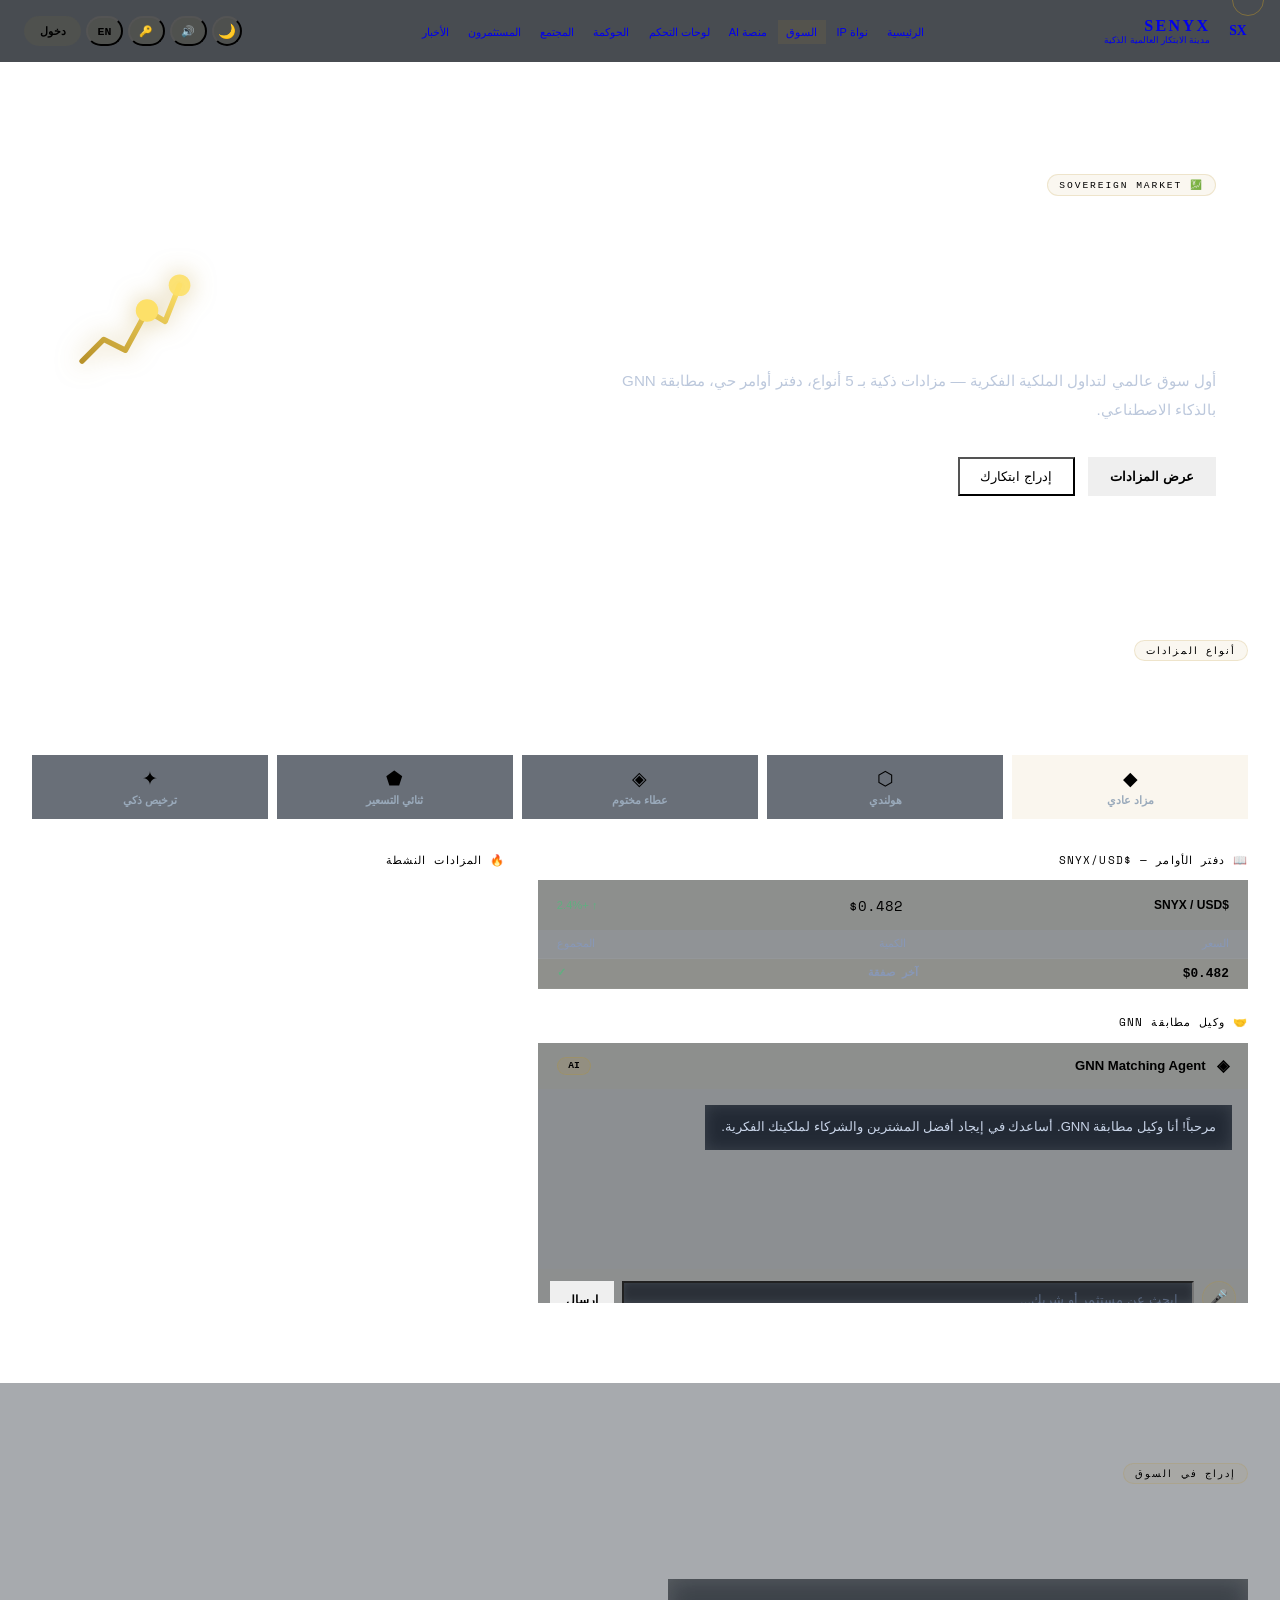
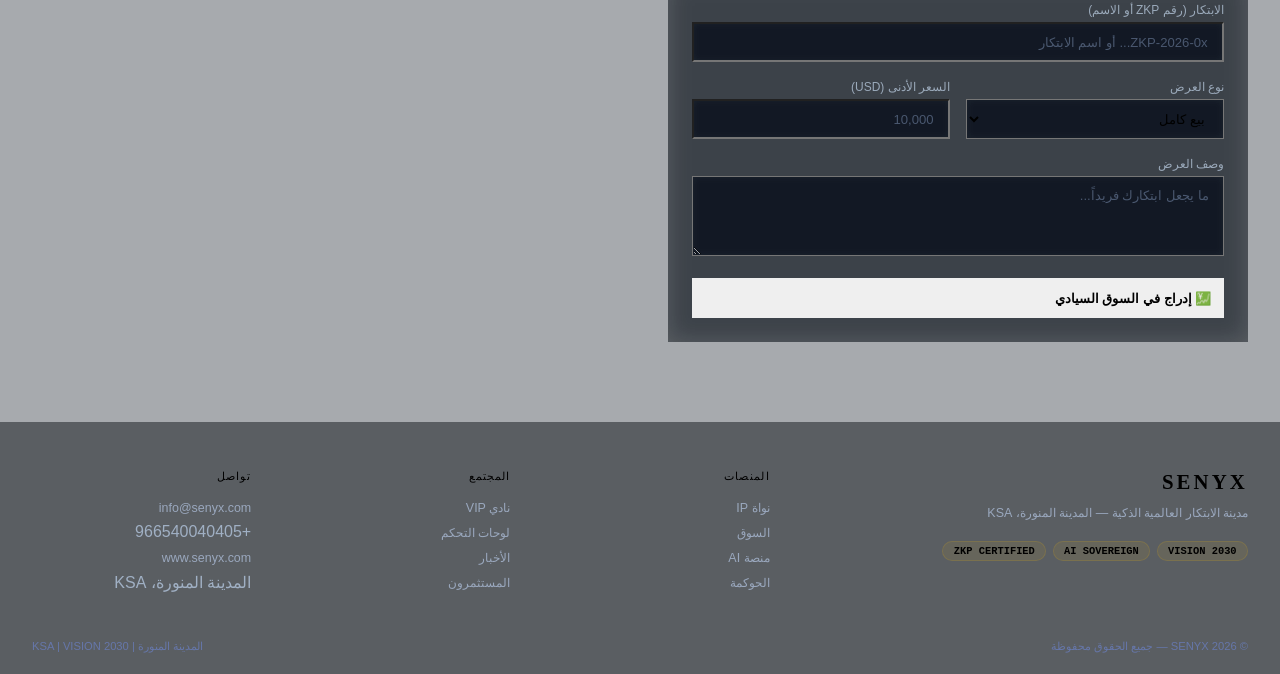
<file:  market.html>
<!DOCTYPE html>

<html lang="ar" dir="rtl">
<head>
<meta charset="UTF-8"><meta name="viewport" content="width=device-width,initial-scale=1">
<title>السوق السيادي | SENYX</title>
<meta name="theme-color" content="#b8922a">
<meta name="apple-mobile-web-app-capable" content="yes">
<link rel="manifest" href="/manifest.json">
<link href="https://fonts.googleapis.com/css2?family=Cinzel:wght@400;700;900&family=Cairo:wght@300;400;600;700;900&family=Space+Mono:wght@400;700&display=swap" rel="stylesheet">
<style>

/* ═══ RESET ═══ */
*,*::before,*::after{box-sizing:border-box;margin:0;padding:0}
html{scroll-behavior:smooth}

/* ═══ VARIABLES — DARK (DEFAULT) ═══ */
:root{
–bg:#02080f;–bg2:#040d17;–bg3:#060f1e;–bg4:#0a1628;
–gold:#b8922a;–gold2:#d4a843;–gold3:#fde068;–gold4:#fff3b0;
–silver:#8899bb;–white:#e8ecf5;
–green:#22aa66;–red:#e03040;–orange:#e07020;
–border:rgba(184,146,42,.18);–border2:rgba(184,146,42,.08);
–r:6px;–r2:12px;
–shadow:0 8px 40px rgba(0,0,0,.6);
}

/* ═══════════════════════════════════════
THEME: LIGHT — فاتح حليبي ذهبي
═══════════════════════════════════════ */
body.theme-light {
background: #f8f2e4 !important;
color: #1a1008 !important;
}
body.theme-light * { transition: background-color .3s, color .3s, border-color .3s; }
body.theme-light { –bg:#f8f2e4;–bg2:#ede5d0;–bg3:#e2d8c0;–bg4:#d5ccb0;–gold:#6a4808;–gold2:#885e10;–gold3:#a87620;–gold4:#4a3006;–silver:#4a3818;–white:#1a1008;–border:rgba(70,48,8,.22);–border2:rgba(70,48,8,.1); }
body.theme-light .snyx-nav { background: rgba(235,224,200,.98) !important; border-bottom: 1px solid rgba(70,48,8,.18) !important; box-shadow: 0 2px 20px rgba(70,48,8,.12) !important; }
body.theme-light .nav-links a { color: #5a4020 !important; }
body.theme-light .nav-links a:hover, body.theme-light .nav-links a.active { color: #6a4808 !important; background: rgba(70,48,8,.08) !important; }
body.theme-light .nav-logo-text { color: #6a4808 !important; }
body.theme-light .nav-logo-sub { color: #8a6030 !important; }
body.theme-light .hero-title { filter: drop-shadow(0 0 20px rgba(70,48,8,.3)) !important; }
body.theme-light .hero-sub { color: #2a1808 !important; }
body.theme-light .hero-tag { color: #7a5828 !important; }
body.theme-light .hero-stat-num { color: #6a4808 !important; }
body.theme-light .hero-stat-lbl { color: #7a5828 !important; }
body.theme-light .hero-eyebrow { background: rgba(70,48,8,.07) !important; border-color: rgba(70,48,8,.2) !important; color: #6a4808 !important; }
body.theme-light .pulse-dot { background: #6a4808 !important; }
body.theme-light .ticker-wrap { background: rgba(70,48,8,.06) !important; border-color: rgba(70,48,8,.12) !important; }
body.theme-light .ticker-item { color: #6a5030 !important; }
body.theme-light .sec-tag { background: rgba(70,48,8,.07) !important; border-color: rgba(70,48,8,.18) !important; color: #6a4808 !important; }
body.theme-light .sec-sub { color: #5a4020 !important; }
body.theme-light .pcard { border-color: rgba(70,48,8,.15) !important; }
body.theme-light .pcard-ipc { background: linear-gradient(135deg,rgba(70,48,8,.07),rgba(70,48,8,.02)) !important; }
body.theme-light .pcard-mkt { background: linear-gradient(135deg,rgba(70,48,8,.07),rgba(70,48,8,.02)) !important; }
body.theme-light .pcard-ai  { background: linear-gradient(135deg,rgba(70,48,8,.07),rgba(70,48,8,.02)) !important; }
body.theme-light .pcard-gov { background: linear-gradient(135deg,rgba(70,48,8,.07),rgba(70,48,8,.02)) !important; }
body.theme-light .pcard-name-ar { color: #1a1008 !important; }
body.theme-light .pcard-desc { color: #5a4020 !important; }
body.theme-light .step-num { background: linear-gradient(135deg,#885e10,#a87620) !important; }
body.theme-light .step-title { color: #1a1008 !important; }
body.theme-light .step-desc { color: #5a4020 !important; }
body.theme-light .how-grid::before { background: linear-gradient(90deg,transparent,#885e10,#a87620,#885e10,transparent) !important; }
body.theme-light .legend-name { color: #2a1808 !important; }
body.theme-light .phase { background: #e2d8c0 !important; border-color: rgba(70,48,8,.18) !important; }
body.theme-light .phase.active { border-color: #885e10 !important; box-shadow: 0 0 24px rgba(70,48,8,.15) !important; }
body.theme-light .phase-title { color: #1a1008 !important; }
body.theme-light .phase-date { color: #7a5828 !important; }
body.theme-light .phase-items li { color: #5a4020 !important; }
body.theme-light .phase-items li::before { color: #885e10 !important; }
body.theme-light .sec-full { background: linear-gradient(180deg,#ede5d0,#e2d8c0) !important; }
body.theme-light .glow-line { background: linear-gradient(90deg,transparent,#885e10,#a87620,#885e10,transparent) !important; }
body.theme-light .snyx-footer { background: #ede5d0 !important; border-top-color: rgba(70,48,8,.15) !important; }
body.theme-light .footer-brand { color: #6a4808 !important; }
body.theme-light .footer-col-title { color: #885e10 !important; }
body.theme-light .footer-sub { color: #7a5828 !important; }
body.theme-light .footer-links a { color: #7a5828 !important; }
body.theme-light .footer-bottom { color: #8a6838 !important; border-top-color: rgba(70,48,8,.1) !important; }
body.theme-light .btn-lang { background: rgba(70,48,8,.07) !important; border-color: rgba(70,48,8,.2) !important; color: #6a4808 !important; }
body.theme-light .btn-api { background: rgba(70,48,8,.07) !important; border-color: rgba(70,48,8,.2) !important; color: #6a4808 !important; }
body.theme-light .btn-voice { background: rgba(70,48,8,.07) !important; border-color: rgba(70,48,8,.2) !important; color: #6a4808 !important; }
body.theme-light .btn-theme { background: #e2d8c0 !important; border-color: rgba(70,48,8,.2) !important; }
body.theme-light .theme-drop { background: #ede5d0 !important; border-color: rgba(70,48,8,.2) !important; }
body.theme-light .theme-opt { color: #5a4020 !important; }
body.theme-light .modal-overlay { background: rgba(50,30,0,.75) !important; }
body.theme-light .modal-box { background: #ede5d0 !important; border-color: rgba(70,48,8,.2) !important; }
body.theme-light .form-input { background: #e2d8c0 !important; border-color: rgba(70,48,8,.2) !important; color: #1a1008 !important; }
body.theme-light #starsCanvas { opacity: .03 !important; }

/* ═══════════════════════════════════════
THEME: GOLD — ذهبي ملكي عميق
═══════════════════════════════════════ */
body.theme-gold {
background: #050300 !important;
color: #fff4c8 !important;
}
body.theme-gold { –bg:#050300;–bg2:#0c0900;–bg3:#141000;–bg4:#1c1600;–gold:#c89820;–gold2:#dca830;–gold3:#f0c040;–gold4:#ffd860;–silver:#b08820;–white:#fff4c8;–border:rgba(200,152,32,.3);–border2:rgba(200,152,32,.12); }
body.theme-gold .snyx-nav { background: rgba(5,3,0,.96) !important; border-bottom: 1px solid rgba(200,152,32,.25) !important; }
body.theme-gold .nav-logo-text { color: #f0c040 !important; }
body.theme-gold .nav-logo-sub { color: #b08820 !important; }
body.theme-gold .nav-links a { color: #b08820 !important; }
body.theme-gold .nav-links a:hover, body.theme-gold .nav-links a.active { color: #dca830 !important; background: rgba(200,152,32,.1) !important; }
body.theme-gold .hero-tag { color: #b08820 !important; }
body.theme-gold .ticker-wrap { background: rgba(200,152,32,.06) !important; border-color: rgba(200,152,32,.15) !important; }
body.theme-gold .ticker-item { color: #c89820 !important; }
body.theme-gold .sec-full { background: linear-gradient(180deg,#0c0900,#141000) !important; }
body.theme-gold .pcard-ipc,body.theme-gold .pcard-mkt,body.theme-gold .pcard-ai,body.theme-gold .pcard-gov { border-color: rgba(200,152,32,.2) !important; background: rgba(200,152,32,.05) !important; }
body.theme-gold .pcard-desc { color: #c0a060 !important; }
body.theme-gold .sec-sub { color: #b08820 !important; }
body.theme-gold .step-num { background: linear-gradient(135deg,#c89820,#dca830) !important; color: #050300 !important; }
body.theme-gold .step-desc { color: #b08820 !important; }
body.theme-gold .phase { background: #141000 !important; border-color: rgba(200,152,32,.2) !important; }
body.theme-gold .phase.active { border-color: #dca830 !important; box-shadow: 0 0 30px rgba(200,152,32,.15) !important; }
body.theme-gold .phase-items li { color: #b08820 !important; }
body.theme-gold .snyx-footer { background: #0c0900 !important; border-top-color: rgba(200,152,32,.2) !important; }
body.theme-gold .footer-col-title { color: #dca830 !important; }
body.theme-gold .footer-sub,body.theme-gold .footer-links a { color: #b08820 !important; }
body.theme-gold .btn-lang,body.theme-gold .btn-api,body.theme-gold .btn-voice { border-color: rgba(200,152,32,.25) !important; color: #dca830 !important; }
body.theme-gold .btn-theme { background: #141000 !important; border-color: rgba(200,152,32,.25) !important; }
body.theme-gold .theme-drop { background: #0c0900 !important; border-color: rgba(200,152,32,.2) !important; }
body.theme-gold .modal-box { background: #141000 !important; border-color: rgba(200,152,32,.2) !important; }
body.theme-gold .form-input { background: #1c1600 !important; border-color: rgba(200,152,32,.2) !important; }

/* ═══ BASE ═══ */
body{
background:var(–bg);color:var(–white);
font-family:‘Cairo’,sans-serif;
min-height:100vh;overflow-x:hidden;
cursor:none;
transition:background .4s,color .3s;
}
a{color:var(–gold2);text-decoration:none;transition:color .2s}
a:hover{color:var(–gold3)}
::-webkit-scrollbar{width:4px}
::-webkit-scrollbar-track{background:var(–bg2)}
::-webkit-scrollbar-thumb{background:var(–gold);border-radius:2px}
::selection{background:rgba(184,146,42,.3);color:var(–gold3)}

/* ═══ CURSOR ═══ */
#cur{position:fixed;width:10px;height:10px;background:var(–gold);border-radius:50%;pointer-events:none;z-index:9999;transform:translate(-50%,-50%);mix-blend-mode:screen}
#ring{position:fixed;width:32px;height:32px;border:1px solid rgba(184,146,42,.5);border-radius:50%;pointer-events:none;z-index:9998;transform:translate(-50%,-50%);transition:transform .15s}

/* ═══ STARS ═══ */
#starsCanvas{position:fixed;inset:0;z-index:0;pointer-events:none}

/* ═══ NAV ═══ */
.snyx-nav{
position:fixed;top:0;left:0;right:0;z-index:1000;height:62px;
display:flex;align-items:center;padding:0 1.5rem;gap:1rem;
background:rgba(2,8,15,.92);backdrop-filter:blur(20px);
border-bottom:1px solid var(–border);
}
.nav-logo{display:flex;align-items:center;gap:.6rem;text-decoration:none;flex-shrink:0}
.nav-logo-mark{
width:36px;height:36px;
background:linear-gradient(135deg,var(–gold),var(–gold2));
clip-path:polygon(50% 0%,100% 25%,100% 75%,50% 100%,0% 75%,0% 25%);
display:flex;align-items:center;justify-content:center;
font-family:‘Cinzel’,serif;font-weight:900;font-size:.85rem;color:var(–bg);
}
.nav-logo-text{font-family:‘Cinzel’,serif;font-size:1rem;font-weight:700;color:var(–gold3);letter-spacing:.15em}
.nav-logo-sub{font-size:.55rem;color:var(–silver);display:block;line-height:1.2}
.nav-links{display:flex;align-items:center;gap:.1rem;flex:1;justify-content:center;list-style:none}
.nav-links a{padding:.35rem .55rem;border-radius:var(–r);font-size:.68rem;color:var(–silver);transition:all .2s;white-space:nowrap}
.nav-links a:hover,.nav-links a.active{color:var(–gold2);background:rgba(184,146,42,.1)}
.nav-links a.active{border-bottom:2px solid var(–gold)}

.btn-voice:hover{background:rgba(184,146,42,.18)}

/* Theme toggle */

/* ═══ NAV BUTTONS NEW SYSTEM ═══ */
.nav-actions{display:flex;align-items:center;gap:.3rem;flex-shrink:0;position:relative}
.nbtn{height:30px;padding:0 .6rem;border-radius:16px;border:1px solid var(–border);background:rgba(184,146,42,.06);color:var(–gold2);font-size:.68rem;cursor:pointer;font-family:‘Space Mono’,monospace;transition:all .2s;white-space:nowrap;display:flex;align-items:center;gap:.25rem}
.nbtn:hover{background:rgba(184,146,42,.15);border-color:rgba(184,146,42,.4)}
.nbtn-icon{width:30px;padding:0;justify-content:center;font-size:.9rem;border-radius:50%}
.nbtn-login{background:linear-gradient(135deg,var(–gold),var(–gold2));color:var(–bg);border-color:transparent;font-family:inherit;font-weight:700;font-size:.7rem;padding:0 .85rem}
.nbtn-login:hover{box-shadow:0 4px 16px rgba(184,146,42,.4);transform:translateY(-1px)}
.nbtn-lang{font-weight:700;font-size:.72rem}

/* Theme dropdown - positioned relative to nav-actions */
.theme-drop{
position:fixed;top:68px;
background:var(–bg2);
border:1px solid var(–border);
border-radius:var(–r2);
padding:.6rem;
display:none;
flex-direction:column;
gap:.3rem;
min-width:140px;
z-index:5000;
box-shadow:0 8px 40px rgba(0,0,0,.7);
}
.theme-drop.open{display:flex}
.tdrop-title{font-family:‘Space Mono’,monospace;font-size:.58rem;color:var(–gold);letter-spacing:.12em;padding:.1rem .4rem;opacity:.8}
.theme-opt{display:flex;align-items:center;gap:.6rem;padding:.45rem .7rem;border-radius:var(–r);cursor:pointer;font-size:.78rem;color:var(–silver);transition:all .2s;border:1px solid transparent;font-family:‘Cairo’,sans-serif}
.theme-opt:hover{background:rgba(184,146,42,.1);color:var(–white);border-color:var(–border)}
.theme-opt.active{background:rgba(184,146,42,.14);color:var(–gold2);border-color:rgba(184,146,42,.3);font-weight:700}
.theme-swatch{width:16px;height:16px;border-radius:50%;flex-shrink:0}

/* ═══ PAGE WRAP ═══ */
.page-wrap{position:relative;z-index:1;padding-top:62px}

/* ═══ SVG ICONS ═══ */
.snyx-icon{display:inline-flex;align-items:center;justify-content:center;width:72px;height:72px;margin-bottom:1.2rem;filter:drop-shadow(0 0 12px rgba(184,146,42,.5))}
.snyx-icon:hover{filter:drop-shadow(0 0 28px rgba(212,168,67,.9))}
.snyx-icon svg{width:100%;height:100%}
@keyframes iconGlow{0%,100%{filter:drop-shadow(0 0 6px rgba(184,146,42,.4))}50%{filter:drop-shadow(0 0 22px rgba(212,168,67,.9))}}
@keyframes iconFloat{0%,100%{transform:translateY(0)}50%{transform:translateY(-6px)}}
.snyx-icon{animation:iconGlow 3s ease-in-out infinite,iconFloat 4s ease-in-out infinite}

/* ═══ HERO ═══ */
.hero{min-height:100vh;display:flex;flex-direction:column;align-items:center;justify-content:center;text-align:center;padding:6rem 2rem 4rem;position:relative;overflow:hidden}
.hero::before{content:’’;position:absolute;inset:0;background:radial-gradient(ellipse 80% 60% at 50% 30%,rgba(184,146,42,.07),transparent 70%);pointer-events:none}
.hero-eyebrow{display:inline-flex;align-items:center;gap:.5rem;background:rgba(184,146,42,.07);border:1px solid rgba(184,146,42,.22);padding:.35rem 1rem;border-radius:20px;margin-bottom:1.8rem;font-family:‘Space Mono’,monospace;font-size:.65rem;color:var(–gold);letter-spacing:.15em;animation:fadeInDown .8s ease .2s both}
@keyframes fadeInDown{from{opacity:0;transform:translateY(-20px)}to{opacity:1;transform:translateY(0)}}
.hero-title{font-family:‘Cinzel’,serif;font-size:clamp(4rem,14vw,10rem);font-weight:900;letter-spacing:.08em;line-height:.9;margin-bottom:.5rem;background:linear-gradient(135deg,var(–gold4),var(–gold3),var(–gold2),var(–gold));-webkit-background-clip:text;-webkit-text-fill-color:transparent;background-clip:text;animation:heroGlow 3s ease-in-out infinite alternate}
@keyframes heroGlow{from{filter:drop-shadow(0 0 20px rgba(184,146,42,.3))}to{filter:drop-shadow(0 0 60px rgba(184,146,42,.6))}}
.hero-sub{font-size:clamp(1.1rem,2.5vw,1.8rem);color:var(–white);font-weight:300;margin-bottom:.4rem;letter-spacing:.06em;animation:fadeInUp .8s ease .4s both}
.hero-tag{font-family:‘Space Mono’,monospace;font-size:.72rem;color:var(–silver);letter-spacing:.2em;margin-bottom:2.5rem;animation:fadeInUp .8s ease .5s both}
@keyframes fadeInUp{from{opacity:0;transform:translateY(20px)}to{opacity:1;transform:translateY(0)}}
.hero-btns{display:flex;gap:.8rem;justify-content:center;flex-wrap:wrap;margin-bottom:3rem;animation:fadeInUp .8s ease .6s both}
.hero-stats{display:flex;gap:2.5rem;justify-content:center;flex-wrap:wrap;animation:fadeInUp .8s ease .7s both}
.hero-stat-num{font-family:‘Space Mono’,monospace;font-size:1.5rem;font-weight:700;color:var(–gold3)}
.hero-stat-lbl{font-size:.7rem;color:#9aa8be;margin-top:.2rem}

/* ═══ TICKER ═══ */
.ticker-wrap{overflow:hidden;white-space:nowrap;background:rgba(184,146,42,.04);border-top:1px solid var(–border);border-bottom:1px solid var(–border);padding:.35rem 0;position:absolute;bottom:0;left:0;right:0}
.ticker-inner{display:inline-block;animation:ticker 40s linear infinite}
@keyframes ticker{from{transform:translateX(0)}to{transform:translateX(-50%)}}
.ticker-item{display:inline-block;padding:0 2rem;font-family:‘Space Mono’,monospace;font-size:.73rem;color:#c8d4e8;font-weight:500}

/* ═══ SECTIONS ═══ */
.section{padding:5rem 2rem;max-width:1280px;margin:0 auto}
.sec-full{padding:5rem 0;position:relative;z-index:1;background:linear-gradient(180deg,var(–bg2),var(–bg3))}
.sec-inner{max-width:1280px;margin:0 auto;padding:0 2rem}
.sec-tag{display:inline-block;font-family:‘Space Mono’,monospace;font-size:.6rem;color:var(–gold);letter-spacing:.2em;text-transform:uppercase;background:rgba(184,146,42,.07);border:1px solid rgba(184,146,42,.18);padding:.22rem .7rem;border-radius:20px;margin-bottom:.8rem}
.sec-title{font-family:‘Cinzel’,serif;font-size:clamp(1.7rem,4vw,3rem);font-weight:700;line-height:1.2;background:linear-gradient(135deg,var(–gold4),var(–gold3),var(–gold2));-webkit-background-clip:text;-webkit-text-fill-color:transparent;background-clip:text;margin-bottom:.8rem}
.sec-sub{font-size:.9rem;color:#c0c8d8;line-height:1.9;max-width:620px}

/* ═══ BUTTONS ═══ */
.btn-p{background:linear-gradient(135deg,var(–gold),var(–gold2));color:var(–bg);border:none;padding:.65rem 1.4rem;border-radius:var(–r);font-weight:700;font-size:.82rem;cursor:pointer;font-family:inherit;transition:all .25s;display:inline-flex;align-items:center;gap:.4rem;text-decoration:none}
.btn-p:hover{box-shadow:0 6px 28px rgba(184,146,42,.5);transform:translateY(-2px);color:var(–bg)}
.btn-o{background:transparent;border:1px solid var(–border);color:var(–silver);padding:.62rem 1.3rem;border-radius:var(–r);font-size:.82rem;cursor:pointer;font-family:inherit;transition:all .25s;text-decoration:none;display:inline-flex;align-items:center}
.btn-o:hover{border-color:var(–gold);color:var(–gold2)}

/* ═══ PLATFORM CARDS ═══ */
.platforms-grid{display:grid;grid-template-columns:repeat(2,1fr);gap:1.5rem}
.pcard{border-radius:var(–r2);padding:2.2rem;position:relative;overflow:hidden;transition:all .4s;text-decoration:none;color:inherit;display:block;border:1px solid transparent}
.pcard:hover{transform:translateY(-8px)}
.pcard-ipc{background:linear-gradient(135deg,rgba(184,146,42,.06),rgba(184,146,42,.02));border-color:rgba(184,146,42,.18)}
.pcard-ipc:hover{border-color:rgba(212,168,67,.4);box-shadow:0 12px 40px rgba(184,146,42,.08)}
.pcard-mkt{background:linear-gradient(135deg,rgba(184,146,42,.05),rgba(184,146,42,.02));border-color:rgba(184,146,42,.15)}
.pcard-mkt:hover{border-color:rgba(212,168,67,.4);box-shadow:0 12px 40px rgba(184,146,42,.08)}
.pcard-ai{background:linear-gradient(135deg,rgba(184,146,42,.07),rgba(184,146,42,.02));border-color:rgba(184,146,42,.18)}
.pcard-ai:hover{border-color:rgba(212,168,67,.4);box-shadow:0 12px 40px rgba(184,146,42,.12)}
.pcard-gov{background:linear-gradient(135deg,rgba(184,146,42,.06),rgba(184,146,42,.02));border-color:rgba(184,146,42,.15)}
.pcard-gov:hover{border-color:rgba(212,168,67,.4);box-shadow:0 12px 40px rgba(184,146,42,.08)}
.pcard-name-en{font-family:‘Cinzel’,serif;font-size:1rem;font-weight:700;margin-bottom:.3rem;letter-spacing:.05em}
.pcard-name-ar{font-size:.95rem;font-weight:700;color:var(–white);margin-bottom:.8rem}
.pcard-desc{font-size:.84rem;color:#c8d4e4;line-height:2;margin-bottom:1.4rem}
.pcard-link{font-family:‘Space Mono’,monospace;font-size:.7rem;font-weight:700;display:inline-flex;align-items:center;gap:.3rem;transition:gap .2s}
.pcard:hover .pcard-link{gap:.7rem}

/* ═══ HOW IT WORKS ═══ */
.how-grid{display:grid;grid-template-columns:repeat(4,1fr);gap:1.5rem;position:relative}
.how-grid::before{content:’’;position:absolute;top:40px;right:12.5%;left:12.5%;height:1px;background:linear-gradient(90deg,transparent,var(–gold),var(–gold2),var(–gold),transparent)}
.step{text-align:center;padding:1.5rem;position:relative;z-index:1}
.step-num{width:50px;height:50px;border-radius:50%;background:linear-gradient(135deg,var(–gold),var(–gold2));color:var(–bg);font-family:‘Cinzel’,serif;font-weight:900;font-size:1.1rem;display:flex;align-items:center;justify-content:center;margin:0 auto 1rem;box-shadow:0 0 24px rgba(184,146,42,.3)}
.step-title{font-weight:700;color:var(–white);margin-bottom:.4rem}
.step-desc{font-size:.78rem;color:#b8c0d0;line-height:1.8}

/* ═══ TOKENOMICS ═══ */
.token-grid{display:grid;grid-template-columns:1fr 1fr;gap:3rem;align-items:center}
.donut-wrap{position:relative;width:220px;height:220px;margin:0 auto}
.donut-wrap svg{transform:rotate(-90deg)}
.donut-center{position:absolute;inset:0;display:flex;flex-direction:column;align-items:center;justify-content:center}
.donut-val{font-family:‘Space Mono’,monospace;font-size:1.5rem;font-weight:700;color:var(–gold3)}
.donut-lbl{font-size:.68rem;color:var(–silver)}
.legend{list-style:none;display:flex;flex-direction:column;gap:.85rem}
.legend-item{display:flex;align-items:center;gap:.85rem;font-size:.82rem}
.legend-dot{width:13px;height:13px;border-radius:50%;flex-shrink:0}
.legend-name{flex:1;color:#e0e8f5}
.legend-pct{font-family:‘Space Mono’,monospace;font-size:.78rem;color:var(–gold2);font-weight:700}

/* ═══ ROADMAP ═══ */
.roadmap-grid{display:grid;grid-template-columns:repeat(4,1fr);gap:1rem}
.phase{background:var(–bg3);border:1px solid var(–border);border-radius:var(–r2);padding:1.4rem;transition:all .3s;position:relative}
.phase:hover{transform:translateY(-4px)}
.phase.active{border-color:var(–gold2);box-shadow:0 0 30px rgba(184,146,42,.1)}
.phase-num{font-family:‘Space Mono’,monospace;font-size:.6rem;color:var(–gold);letter-spacing:.15em;margin-bottom:.4rem}
.phase-title{font-weight:700;color:var(–white);margin-bottom:.25rem}
.phase-date{font-size:.72rem;color:var(–silver);margin-bottom:.9rem}
.phase-items{list-style:none;display:flex;flex-direction:column;gap:.35rem}
.phase-items li{font-size:.76rem;color:#b0b8cc;padding-right:.85rem;position:relative}
.phase-items li::before{content:‘◆’;position:absolute;right:0;color:var(–gold);font-size:.42rem;top:.28rem}

/* ═══ BETTER CONTRAST FOR DARK THEME ═══ */
.sec-sub{font-size:.95rem;color:#c8d4e8;line-height:1.9;max-width:620px}
.step-desc{font-size:.82rem;color:#c0cce0;line-height:1.8}
.step-title{font-weight:700;color:#f0f4ff;margin-bottom:.4rem;font-size:.96rem}
.phase-items li{font-size:.8rem;color:#bcc8dc;padding-right:.85rem;position:relative}
.phase-date{font-size:.76rem;color:#8898b8;margin-bottom:.9rem}
.legend-name{flex:1;color:#e0e8f8;font-size:.85rem}
.footer-sub{font-size:.82rem;color:#a0b0c4;line-height:1.8;margin-bottom:1rem}
.footer-links a{font-size:.82rem;color:#a0afc0}
.footer-links a:hover{color:var(–gold2)}
.footer-bottom{max-width:1280px;margin:2rem auto 0;padding-top:1rem;border-top:1px solid var(–border2);display:flex;justify-content:space-between;font-size:.74rem;color:#7888aa}
.hero-stat-lbl{font-size:.74rem;color:#9aabbb;margin-top:.2rem}
.hero-tag{font-family:‘Space Mono’,monospace;font-size:.72rem;color:#8899bb;letter-spacing:.2em;margin-bottom:2.5rem;animation:fadeInUp .8s ease .5s both}
.ticker-item{display:inline-block;padding:0 2rem;font-family:‘Space Mono’,monospace;font-size:.78rem;color:#c8d4e8;letter-spacing:.05em}
.pcard-desc{font-size:.8rem;color:#b8c4d8;line-height:1.9;margin-bottom:1.4rem}
.phase-title{font-weight:700;color:#f0f4ff;margin-bottom:.25rem;font-size:.94rem}
.card{background:var(–bg3);border:1px solid var(–border);border-radius:var(–r2);padding:1.5rem;transition:all .3s}
.card:hover{border-color:rgba(184,146,42,.4);box-shadow:0 8px 32px rgba(184,146,42,.07)}
.badge{display:inline-block;padding:.18rem .65rem;border-radius:20px;font-size:.65rem;font-weight:700;font-family:‘Space Mono’,monospace}
.badge-gold{background:rgba(184,146,42,.12);color:var(–gold2);border:1px solid rgba(184,146,42,.25)}
.badge-green{background:rgba(184,146,42,.12);color:var(–gold2);border:1px solid rgba(184,146,42,.25)}
.pulse-dot{width:7px;height:7px;border-radius:50%;background:var(–gold2);animation:pulse 2s infinite;display:inline-block}
@keyframes pulse{0%,100%{box-shadow:0 0 0 0 rgba(184,146,42,.4)}50%{box-shadow:0 0 0 5px rgba(184,146,42,0)}}
.divider{height:1px;background:linear-gradient(90deg,transparent,var(–border),transparent);margin:2rem 0}
.glow-line{height:2px;background:linear-gradient(90deg,transparent,var(–gold),var(–gold2),var(–gold),transparent)}
.reveal{opacity:0;transform:translateY(28px);transition:opacity .7s,transform .7s}
.reveal.visible{opacity:1;transform:translateY(0)}

/* ═══ MODAL ═══ */
.modal-overlay{position:fixed;inset:0;z-index:2000;background:rgba(0,0,0,.88);backdrop-filter:blur(8px);display:none;align-items:center;justify-content:center;padding:1rem}
.modal-overlay.open{display:flex}
.modal-box{background:var(–bg3);border:1px solid var(–border);border-radius:var(–r2);padding:2rem;width:100%;max-width:500px;position:relative;box-shadow:var(–shadow);animation:mIn .3s ease}
@keyframes mIn{from{opacity:0;transform:scale(.95) translateY(20px)}to{opacity:1;transform:scale(1) translateY(0)}}
.modal-close{position:absolute;top:1rem;left:1rem;background:transparent;border:none;color:var(–silver);font-size:1.1rem;cursor:pointer;transition:color .2s}
.modal-close:hover{color:var(–red)}
.modal-title{font-family:‘Cinzel’,serif;font-size:1.1rem;font-weight:700;color:var(–gold3);margin-bottom:1.4rem;padding-left:1.5rem}
.form-group{margin-bottom:1.1rem}
.form-label{display:block;font-size:.75rem;color:var(–silver);margin-bottom:.35rem}
.form-input{width:100%;background:var(–bg4);border:1px solid var(–border);color:var(–white);padding:.65rem .9rem;border-radius:var(–r);font-size:.82rem;font-family:inherit;outline:none;transition:border-color .2s}
.form-input:focus{border-color:var(–gold)}
.loader{width:18px;height:18px;border-radius:50%;border:2px solid var(–border);border-top-color:var(–gold);animation:spin .8s linear infinite;display:inline-block}
@keyframes spin{to{transform:rotate(360deg)}}

/* ═══ FOOTER ═══ */
.snyx-footer{background:var(–bg2);border-top:1px solid var(–border);padding:3rem 2rem 1.5rem;position:relative;z-index:1}
.footer-grid{max-width:1280px;margin:0 auto;display:grid;grid-template-columns:2fr 1fr 1fr 1fr;gap:2.5rem}
.footer-brand{font-family:‘Cinzel’,serif;font-size:1.3rem;font-weight:900;color:var(–gold3);letter-spacing:.15em;margin-bottom:.5rem}
.footer-sub{font-size:.78rem;color:#9aa8be;line-height:1.8;margin-bottom:1rem}
.footer-col-title{font-family:‘Space Mono’,monospace;font-size:.68rem;color:var(–gold);letter-spacing:.1em;margin-bottom:.9rem}
.footer-links{list-style:none;display:flex;flex-direction:column;gap:.45rem}
.footer-links a{font-size:.78rem;color:var(–silver)}
.footer-links a:hover{color:var(–gold2)}
.footer-bottom{max-width:1280px;margin:2rem auto 0;padding-top:1rem;border-top:1px solid var(–border2);display:flex;justify-content:space-between;font-size:.7rem;color:var(–silver)}

/* ═══ RESPONSIVE ═══ */
@media(max-width:900px){
.platforms-grid{grid-template-columns:1fr}
.how-grid{grid-template-columns:repeat(2,1fr)}.how-grid::before{display:none}
.token-grid{grid-template-columns:1fr}
.roadmap-grid{grid-template-columns:repeat(2,1fr)}
.footer-grid{grid-template-columns:1fr 1fr}
.nav-links{display:none}
}
@media(max-width:600px){
.roadmap-grid{grid-template-columns:1fr}
.footer-grid{grid-template-columns:1fr}
.footer-bottom{flex-direction:column;gap:.4rem;text-align:center}
.section{padding:3rem 1rem}
}

/* ═══ TEXT CLARITY — Dark Mode ═══ */
.pcard-desc{color:#bcc8dc}
.sec-sub{color:#bcc8dc}
.step-desc{color:#b8c4d8}
.step-title{color:#e8ecf5;font-weight:700}
.phase-items li{color:#b0bcd0}
.phase-date{color:#8899bb}
.legend-name{color:#d8e0f0}
.footer-sub{color:#9aa8be}
.footer-links a{color:#9aa8be}
.footer-bottom{color:#6677aa}
.hero-stat-lbl{color:#9aa8be}
.ticker-item{color:#c8d4e8;font-weight:500;font-size:.74rem}

/* ═══ STARS ALWAYS VISIBLE ═══ */
#starsCanvas{position:fixed;inset:0;z-index:0;pointer-events:none;opacity:1!important}
.page-wrap{position:relative;z-index:1;padding-top:62px}
/* Ultra-transparent cards — stars visible through */
.card,.pcard,.phase,.pipe-stage,.chat-box,.result-card,.cert-box,.office-card,.snyx-table,.modal-box,.sidebar-widget,.news-card,.vip-card,.cafe-room,.pathway,.engine-card,.auction-card,.order-book,.kpi-card{
background:rgba(2,8,15,.45)!important;
backdrop-filter:blur(12px);
-webkit-backdrop-filter:blur(12px);
}
.snyx-nav{background:rgba(2,8,15,.72)!important;backdrop-filter:blur(24px)!important}
.snyx-footer{background:rgba(2,8,15,.65)!important;backdrop-filter:blur(16px)!important}
.sec-full{background:rgba(4,13,23,.35)!important;backdrop-filter:blur(8px)!important}
.modal-overlay{background:rgba(0,0,0,.75)!important;backdrop-filter:blur(12px)!important}
.modal-box{background:rgba(6,15,30,.85)!important}
/* Theme light — translucent warm */
body.theme-light .card,
body.theme-light .pcard,
body.theme-light .phase{background:rgba(250,246,238,.55)!important;backdrop-filter:blur(12px)!important}
body.theme-light .snyx-nav{background:rgba(240,232,213,.82)!important}
body.theme-light .snyx-footer{background:rgba(240,232,213,.65)!important}
body.theme-light .sec-full{background:rgba(235,224,200,.35)!important}
body.theme-light #starsCanvas{opacity:.25!important}
/* Theme gold — translucent deep */
body.theme-gold .card,
body.theme-gold .pcard,
body.theme-gold .phase{background:rgba(8,6,0,.45)!important;backdrop-filter:blur(12px)!important}
body.theme-gold .snyx-nav{background:rgba(5,3,0,.78)!important}
body.theme-gold #starsCanvas{opacity:1.2!important}

.chat-box{border:1px solid var(–border);border-radius:var(–r2);display:flex;flex-direction:column;overflow:hidden}
.chat-head{padding:.85rem 1.2rem;border-bottom:1px solid var(–border);display:flex;align-items:center;gap:.7rem;font-size:.82rem;font-weight:700;background:rgba(184,146,42,.04)}
.chat-body{flex:1;overflow-y:auto;padding:1rem;display:flex;flex-direction:column;gap:.7rem;min-height:180px}
.msg{padding:.7rem 1rem;border-radius:var(–r2);font-size:.82rem;line-height:1.75}
.msg-user{align-self:flex-end;max-width:85%;background:rgba(184,146,42,.1);border:1px solid rgba(184,146,42,.2);color:var(–white)}
.msg-ai{align-self:flex-start;max-width:88%;background:rgba(6,15,30,.6);border:1px solid var(–border);color:#c8d4e8;backdrop-filter:blur(8px)}
.btn-speak-msg{background:rgba(184,146,42,.07);border:1px solid rgba(184,146,42,.15);color:var(–gold2);width:24px;height:24px;border-radius:50%;cursor:pointer;font-size:.65rem;display:flex;align-items:center;justify-content:center;transition:all .2s}
.btn-speak-msg:hover{background:rgba(184,146,42,.18)}
.chat-foot{padding:.75rem;border-top:1px solid var(–border);display:flex;gap:.5rem;background:rgba(184,146,42,.02)}
.chat-input{flex:1;background:rgba(6,15,30,.5);border:1px solid var(–border);color:var(–white);padding:.55rem .9rem;border-radius:var(–r);font-size:.82rem;font-family:inherit;outline:none;transition:border-color .2s;backdrop-filter:blur(4px)}
.chat-input:focus{border-color:var(–gold)}
.chat-input::placeholder{color:#5a6880}
.chat-send{background:linear-gradient(135deg,var(–gold),var(–gold2));color:var(–bg);border:none;padding:.55rem 1rem;border-radius:var(–r);font-weight:700;font-size:.78rem;cursor:pointer;font-family:inherit;transition:all .2s;white-space:nowrap}
.chat-send:hover{box-shadow:0 4px 16px rgba(184,146,42,.4)}
.mic-btn{background:rgba(184,146,42,.06);border:1px solid rgba(184,146,42,.22);color:var(–gold2);width:34px;height:34px;border-radius:50%;cursor:pointer;font-size:.9rem;display:flex;align-items:center;justify-content:center;flex-shrink:0;transition:all .2s}
.mic-btn.rec{background:rgba(224,48,64,.3);border-color:rgba(224,48,64,.6);animation:recPulse 1s infinite}
@keyframes recPulse{0%,100%{box-shadow:0 0 0 0 rgba(224,48,64,.4)}50%{box-shadow:0 0 0 8px rgba(224,48,64,0)}}
.prog-bar{height:7px;background:rgba(255,255,255,.06);border-radius:4px;overflow:hidden;margin:.3rem 0}
.prog-fill{height:100%;background:linear-gradient(90deg,var(–gold),var(–gold2));border-radius:4px;transition:width 1.2s ease}
.form-group{margin-bottom:1.1rem}
.form-label{display:block;font-size:.75rem;color:#9aaabb;margin-bottom:.35rem}
.form-input{width:100%;background:rgba(6,15,30,.55);border:1px solid var(–border);color:var(–white);padding:.65rem .9rem;border-radius:var(–r);font-size:.82rem;font-family:inherit;outline:none;transition:border-color .2s;backdrop-filter:blur(4px)}
.form-input:focus{border-color:var(–gold)}
.form-input::placeholder{color:#4a5870}
.form-input option{background:#060f1e}

.mkt-hero{padding:7rem 2rem 4rem;position:relative;overflow:hidden}
.mkt-hero::before{content:’’;position:absolute;inset:0;background:radial-gradient(ellipse 70% 50% at 50% 0%,rgba(184,146,42,.07),transparent);pointer-events:none}
.market-layout{display:grid;grid-template-columns:1.5fr 1fr;gap:2rem;align-items:start}
.order-book{border:1px solid var(–border);border-radius:var(–r2);overflow:hidden}
.ob-head{padding:.9rem 1.2rem;border-bottom:1px solid var(–border);display:flex;justify-content:space-between;align-items:center;background:rgba(184,146,42,.04)}
.ob-col{display:grid;grid-template-columns:1fr 1fr 1fr;padding:.45rem 1.2rem;font-family:‘Space Mono’,monospace;font-size:.73rem;border-bottom:1px solid rgba(255,255,255,.03);transition:background .15s;cursor:default}
.ob-col:hover{background:rgba(184,146,42,.04)}
.ob-col.sell{color:#e06050}
.ob-col.buy{color:#60b080}
.ob-col.mid{background:rgba(184,146,42,.06);font-weight:700;color:var(–gold2);font-size:.8rem}
.ob-hdr{background:rgba(255,255,255,.04);font-size:.68rem;color:#8898b8;font-family:‘Space Mono’,monospace}
.auction-types{display:flex;gap:.6rem;flex-wrap:wrap;margin-bottom:2rem}
.atype{background:rgba(6,15,30,.6);border:1px solid var(–border);border-radius:var(–r2);padding:.7rem 1rem;text-align:center;cursor:pointer;transition:all .25s;flex:1;min-width:80px}
.atype.active,.atype:hover{border-color:var(–gold);background:rgba(184,146,42,.08)}
.atype-icon{font-size:1.2rem;margin-bottom:.3rem}
.atype-name{font-size:.68rem;color:#9aaabb;font-weight:600}
.atype.active .atype-name{color:var(–gold2)}
.auction-card{border:1px solid var(–border);border-radius:var(–r2);padding:1.2rem;margin-bottom:1rem;transition:all .3s}
.auction-card:hover{border-color:rgba(184,146,42,.35);transform:translateY(-2px);box-shadow:0 8px 32px rgba(0,0,0,.4)}
.atimer{font-family:‘Space Mono’,monospace;font-size:1rem;font-weight:700;color:var(–orange)}
.bid-row{display:flex;gap:.5rem;margin-top:.8rem;align-items:center}
.bid-input{flex:1;background:rgba(6,15,30,.6);border:1px solid var(–border);color:var(–white);padding:.45rem .7rem;border-radius:var(–r);font-size:.8rem;font-family:‘Space Mono’,monospace;outline:none}
.bid-input:focus{border-color:var(–gold)}
@media(max-width:900px){.market-layout{grid-template-columns:1fr}.auction-types{display:grid;grid-template-columns:repeat(3,1fr)}}

</style>
</head>
<body>
<canvas id="starsCanvas"></canvas><div id="cur"></div><div id="ring"></div>
<nav class="snyx-nav">
  <a href="index.html" class="nav-logo"><div class="nav-logo-mark">SX</div><div><div class="nav-logo-text">SENYX</div><span class="nav-logo-sub" data-ar="مدينة الابتكار العالمية الذكية" data-en="Sovereign Innovation City">مدينة الابتكار العالمية الذكية</span></div></a>
  <ul class="nav-links"><li><a href="index.html"  data-ar="الرئيسية" data-en="Home">الرئيسية</a></li><li><a href="ipccore.html"  data-ar="نواة IP" data-en="IP Core">نواة IP</a></li><li><a href="market.html" class='active' data-ar="السوق" data-en="Market">السوق</a></li><li><a href="ai-platform.html"  data-ar="منصة AI" data-en="AI Platform">منصة AI</a></li><li><a href="dashboards.html"  data-ar="لوحات التحكم" data-en="Dashboards">لوحات التحكم</a></li><li><a href="governance.html"  data-ar="الحوكمة" data-en="Governance">الحوكمة</a></li><li><a href="community.html"  data-ar="المجتمع" data-en="Community">المجتمع</a></li><li><a href="investor.html"  data-ar="المستثمرون" data-en="Investors">المستثمرون</a></li><li><a href="news.html"  data-ar="الأخبار" data-en="News">الأخبار</a></li></ul>
  <div class="nav-actions">
    <button class="nbtn nbtn-icon" id="themeBtn" onclick="toggleThemeDrop(event)">🌙</button>
    <div class="theme-drop" id="themeDrop"><div class="tdrop-title">THEME</div>
      <div class="theme-opt active" data-theme="dark" onclick="setTheme('dark')"><span class="theme-swatch" style="background:#02080f;border:2px solid #b8922a"></span><span>🌙 داكن</span></div>
      <div class="theme-opt" data-theme="light" onclick="setTheme('light')"><span class="theme-swatch" style="background:#faf6ee;border:2px solid #9a7220"></span><span>☀️ فاتح</span></div>
      <div class="theme-opt" data-theme="gold" onclick="setTheme('gold')"><span class="theme-swatch" style="background:#080600;border:2px solid #e8c060"></span><span>👑 ذهبي</span></div>
    </div>
    <button class="nbtn" id="navVoiceBtn" onclick="openModal('voice')">🔊</button>
    <button class="nbtn" id="apiBtnNav" onclick="openModal('api')">🔑</button>
    <button class="nbtn nbtn-lang" id="langBtn" onclick="toggleLang()">EN</button>
    <button class="nbtn nbtn-login" onclick="openModal('login')"><span data-ar="دخول" data-en="Login">دخول</span></button>
  </div>
</nav>
<div class="page-wrap">

<section class="mkt-hero">
  <div class="section" style="padding-top:0;padding-bottom:0">
    <div style="display:flex;align-items:center;gap:2rem;flex-wrap:wrap">
      <div style="flex:1;min-width:280px">
        <div class="sec-tag">💹 SOVEREIGN MARKET</div>
        <h1 class="sec-title" style="font-size:clamp(2rem,5vw,3.8rem)">السوق السيادي<br>للملكية الفكرية</h1>
        <p class="sec-sub" style="margin-bottom:2rem">أول سوق عالمي لتداول الملكية الفكرية — مزادات ذكية بـ 5 أنواع، دفتر أوامر حي، مطابقة GNN بالذكاء الاصطناعي.</p>
        <div style="display:flex;gap:.8rem;flex-wrap:wrap">
          <button class="btn-p" onclick="document.getElementById('auctionSection').scrollIntoView({behavior:'smooth'})">عرض المزادات</button>
          <button class="btn-o" onclick="document.getElementById('listSection').scrollIntoView({behavior:'smooth'})">إدراج ابتكارك</button>
        </div>
      </div>
      <div class="snyx-icon" style="width:130px;height:130px;flex-shrink:0"><svg viewBox="0 0 72 72" fill="none"><defs><linearGradient id="g2" x1="0%" y1="100%" x2="100%" y2="0%"><stop offset="0%" stop-color="#b8922a"/><stop offset="100%" stop-color="#fde068"/></linearGradient></defs><line x1="10" y1="66" x2="62" y2="66" stroke="url(#g2)" stroke-width="2" opacity="0.4"/><line x1="10" y1="10" x2="10" y2="66" stroke="url(#g2)" stroke-width="2" opacity="0.4"/><line x1="10" y1="52" x2="62" y2="52" stroke="url(#g2)" stroke-width="1" opacity="0.12"/><line x1="10" y1="38" x2="62" y2="38" stroke="url(#g2)" stroke-width="1" opacity="0.12"/><line x1="10" y1="24" x2="62" y2="24" stroke="url(#g2)" stroke-width="1" opacity="0.12"/><polyline points="10,56 22,44 34,50 46,28 56,34 64,14" fill="none" stroke="url(#g2)" stroke-width="3" stroke-linecap="round" stroke-linejoin="round"><animate attributeName="stroke-dasharray" from="0 220" to="220 0" dur="2s" fill="freeze"/></polyline><circle cx="46" cy="28" r="5" fill="#fde068"><animate attributeName="r" values="5;7;5" dur="2s" repeatCount="indefinite"/></circle><circle cx="64" cy="14" r="6" fill="#fde068"><animate attributeName="opacity" values="1;0.4;1" dur="1.5s" repeatCount="indefinite"/></circle></svg></div>
    </div>
  </div>
</section>
<section class="section" id="auctionSection">
  <div class="sec-tag">أنواع المزادات</div>
  <h2 class="sec-title">5 Auction Types</h2>
  <div class="auction-types" style="margin-top:1.5rem">
    <div class="atype active" onclick="selectType(this)"><div class="atype-icon">◆</div><div class="atype-name">مزاد عادي</div></div>
    <div class="atype" onclick="selectType(this)"><div class="atype-icon">⬡</div><div class="atype-name">هولندي</div></div>
    <div class="atype" onclick="selectType(this)"><div class="atype-icon">◈</div><div class="atype-name">عطاء مختوم</div></div>
    <div class="atype" onclick="selectType(this)"><div class="atype-icon">⬟</div><div class="atype-name">ثنائي التسعير</div></div>
    <div class="atype" onclick="selectType(this)"><div class="atype-icon">✦</div><div class="atype-name">ترخيص ذكي</div></div>
  </div>
  <div class="market-layout">
    <div>
      <div style="font-family:'Space Mono',monospace;font-size:.7rem;color:var(--gold);margin-bottom:.8rem;letter-spacing:.1em">📖 دفتر الأوامر — $SNYX/USD</div>
      <div class="order-book">
        <div class="ob-head"><span style="font-size:.75rem;font-weight:700;color:var(--gold2)">$SNYX / USD</span><span style="font-family:'Space Mono',monospace;color:var(--gold3);font-size:.88rem" id="livePrice">$0.482</span><span id="priceChange" style="font-size:.7rem;color:#60b080">↑ +2.4%</span></div>
        <div class="ob-col ob-hdr"><span>السعر</span><span style="text-align:center">الكمية</span><span style="text-align:left">المجموع</span></div>
        <div id="sellOrders"></div>
        <div class="ob-col mid"><span id="midPrice">$0.482</span><span style="text-align:center;font-size:.68rem;color:#8898b8">آخر صفقة</span><span style="text-align:left;font-size:.7rem;color:#60b080">✓</span></div>
        <div id="buyOrders"></div>
      </div>
      <div style="margin-top:1.5rem">
        <div style="font-family:'Space Mono',monospace;font-size:.7rem;color:var(--gold);margin-bottom:.8rem;letter-spacing:.1em">🤝 وكيل مطابقة GNN</div>
        <div class="chat-box" style="height:260px">
          <div class="chat-head"><span style="font-size:1rem">◈</span><span>GNN Matching Agent</span><span class="badge badge-gold" style="margin-right:auto;font-size:.6rem">AI</span></div>
          <div class="chat-body" id="mktBody"><div class="msg msg-ai">مرحباً! أنا وكيل مطابقة GNN. أساعدك في إيجاد أفضل المشترين والشركاء لملكيتك الفكرية.</div></div>
          <div class="chat-foot">
            <button class="mic-btn" id="mktMic" onclick="startMic('mktInput','mktMic')">🎤</button>
            <input class="chat-input" id="mktInput" placeholder="ابحث عن مستثمر أو شريك...">
            <button class="chat-send" id="mktSend" onclick="sendMkt()">إرسال</button>
          </div>
        </div>
      </div>
    </div>
    <div>
      <div style="font-family:'Space Mono',monospace;font-size:.7rem;color:var(--gold);margin-bottom:.8rem;letter-spacing:.1em">🔥 المزادات النشطة</div>
      <div id="auctionsContainer"></div>
    </div>
  </div>
</section>
<div class="sec-full" id="listSection">
<div class="sec-inner">
  <div class="sec-tag">إدراج في السوق</div>
  <h2 class="sec-title">List Your Innovation</h2>
  <div style="max-width:580px;margin-top:1.5rem">
    <div class="card">
      <div class="form-group"><label class="form-label">الابتكار (رقم ZKP أو الاسم)</label><input class="form-input" id="listCert" placeholder="ZKP-2026-0x... أو اسم الابتكار"></div>
      <div style="display:grid;grid-template-columns:1fr 1fr;gap:1rem">
        <div class="form-group"><label class="form-label">نوع العرض</label><select class="form-input" id="listType" style="cursor:pointer"><option>بيع كامل</option><option>ترخيص حصري</option><option>ترخيص غير حصري</option><option>شراكة استثمارية</option></select></div>
        <div class="form-group"><label class="form-label">السعر الأدنى (USD)</label><input class="form-input" id="listPrice" type="number" placeholder="10,000"></div>
      </div>
      <div class="form-group"><label class="form-label">وصف العرض</label><textarea class="form-input" id="listDesc" style="min-height:80px;resize:vertical" placeholder="ما يجعل ابتكارك فريداً..."></textarea></div>
      <button class="btn-p" style="width:100%;padding:.8rem" onclick="listMarket()">💹 إدراج في السوق السيادي</button>
    </div>
  </div>
</div>
</div>

<footer class="snyx-footer"><div class="footer-grid">
  <div><div class="footer-brand">SENYX</div><p class="footer-sub">مدينة الابتكار العالمية الذكية — المدينة المنورة، KSA</p><div style="display:flex;gap:.4rem;flex-wrap:wrap;margin-top:.8rem"><span class="badge badge-gold">VISION 2030</span><span class="badge badge-gold">AI SOVEREIGN</span><span class="badge badge-gold">ZKP CERTIFIED</span></div></div>
  <div><div class="footer-col-title">المنصات</div><ul class="footer-links"><li><a href="ipccore.html">نواة IP</a></li><li><a href="market.html">السوق</a></li><li><a href="ai-platform.html">منصة AI</a></li><li><a href="governance.html">الحوكمة</a></li></ul></div>
  <div><div class="footer-col-title">المجتمع</div><ul class="footer-links"><li><a href="community.html">نادي VIP</a></li><li><a href="dashboards.html">لوحات التحكم</a></li><li><a href="news.html">الأخبار</a></li><li><a href="investor.html">المستثمرون</a></li></ul></div>
  <div><div class="footer-col-title">تواصل</div><ul class="footer-links"><li><a href="mailto:info@senyx.com">info@senyx.com</a></li><li><span style="color:#a0b0c4">+966540040405</span></li><li><a href="https://senyx.com">www.senyx.com</a></li><li><span style="color:#a0b0c4">المدينة المنورة، KSA</span></li></ul></div>
</div><div class="footer-bottom"><span>© 2026 SENYX — جميع الحقوق محفوظة</span><span>المدينة المنورة | KSA | VISION 2030</span></div></footer>
<div class="modal-overlay" id="modal-api"><div class="modal-box"><button class="modal-close" onclick="closeModal('api')">✕</button><div class="modal-title">🔑 Anthropic API</div><div id="apiStatus" style="font-size:.78rem;margin-bottom:1rem;padding:.7rem;background:rgba(255,255,255,.04);border-radius:6px;border:1px solid var(--border)">—</div><div class="form-group"><label class="form-label">sk-ant-...</label><input class="form-input" id="apiInput" type="password" placeholder="sk-ant-api03-..."></div><div style="display:flex;gap:.7rem"><button class="btn-p" style="flex:1" onclick="saveApiKey()">✅ حفظ</button><button class="btn-o" onclick="clearApiKey()">🗑</button></div></div></div>
<div class="modal-overlay" id="modal-voice"><div class="modal-box"><button class="modal-close" onclick="closeModal('voice')">✕</button><div class="modal-title">🔊 ElevenLabs</div><div id="voiceStatus" style="font-size:.78rem;margin-bottom:1rem;padding:.7rem;background:rgba(255,255,255,.04);border-radius:6px;border:1px solid var(--border)">—</div><p style="font-size:.8rem;color:#b8c4d8;margin-bottom:1rem">أصوات بشرية طبيعية — <a href="https://elevenlabs.io" target="_blank" style="color:var(--gold3)">elevenlabs.io</a></p><div class="form-group"><label class="form-label">sk_...</label><input class="form-input" id="voiceInput" type="password" placeholder="sk_..."></div><div style="display:flex;gap:.7rem"><button class="btn-p" style="flex:1" onclick="saveVoiceKey()">✅ تفعيل</button><button class="btn-o" onclick="clearVoiceKey()">🗑</button></div></div></div>
<div class="modal-overlay" id="modal-login"><div class="modal-box" style="max-width:440px"><button class="modal-close" onclick="closeModal('login')">✕</button><div class="modal-title">دخول إلى SENYX</div><div style="display:flex;gap:0;margin-bottom:1.2rem;border:1px solid var(--border);border-radius:6px;overflow:hidden"><button id="tabLogin" onclick="switchAuthTab('login')" style="flex:1;padding:.45rem;background:rgba(184,146,42,.15);color:var(--gold2);border:none;font-family:inherit;font-size:.78rem;font-weight:700;cursor:pointer">دخول</button><button id="tabRegister" onclick="switchAuthTab('register')" style="flex:1;padding:.45rem;background:transparent;color:var(--silver);border:none;font-family:inherit;font-size:.78rem;cursor:pointer">حساب جديد</button></div><div id="formLogin"><div class="form-group"><label class="form-label">البريد</label><input class="form-input" type="email" placeholder="innovator@senyx.com"></div><div class="form-group"><label class="form-label">كلمة المرور</label><input class="form-input" type="password" placeholder="••••••••"></div><button class="btn-p" style="width:100%;padding:.7rem" onclick="alert('قيد التطوير')">دخول</button></div><div id="formRegister" style="display:none"><div class="form-group"><label class="form-label">البريد</label><input class="form-input" type="email" placeholder="innovator@senyx.com"></div><div class="form-group"><label class="form-label">كلمة المرور</label><input class="form-input" type="password" placeholder="••••••••"></div><div class="form-group"><label class="form-label">نوع الحساب</label><select class="form-input" style="cursor:pointer"><option>مبتكر</option><option>مستثمر</option><option>محامي ملكية فكرية</option><option>مطور</option></select></div><button class="btn-p" style="width:100%;padding:.7rem" onclick="alert('قيد التطوير')">إنشاء حساب</button></div></div></div>
</div>
<script>
// ══════════════════════════════════════════════
// SENYX CORE — API + Voice + Theme + Lang + Stars
// ══════════════════════════════════════════════

// ── API KEY ──
const SNYX = {
_key: localStorage.getItem(‘snyx_k’) || ‘’,
get key(){ return this._key },
set key(v){ this._key=v.trim(); v?localStorage.setItem(‘snyx_k’,v):localStorage.removeItem(‘snyx_k’); this._ui(); },
_ui(){
const s=document.getElementById(‘apiStatus’);
const b=document.getElementById(‘apiBtnNav’);
if(s) s.innerHTML = this._key
? `<span style="color:var(--green)">✅ مفتاح نشط ...${this._key.slice(-6)}</span>`
: `<span style="color:var(--gold2)">⚠️ أدخل مفتاح API</span>`;
if(b) b.style.borderColor = this._key ? ‘rgba(34,170,102,.5)’ : ‘’;
},
async ask(msgs, sys=’’, opts={}){
if(!this._key){ openModal(‘api’); return ‘⚠️ أدخل مفتاح API أولاً.’; }
try {
const r = await fetch(‘https://api.anthropic.com/v1/messages’,{
method:‘POST’,
headers:{‘Content-Type’:‘application/json’,‘x-api-key’:this._key,‘anthropic-version’:‘2023-06-01’,‘anthropic-dangerous-direct-browser-access’:‘true’},
body:JSON.stringify({model:‘claude-haiku-4-5-20251001’,max_tokens:opts.max||1000,messages:msgs,…(sys&&{system:sys})})
});
if(!r.ok){const e=await r.json().catch(()=>({}));if(r.status===401){openModal(‘api’);return’❌ مفتاح غير صحيح.’}return`❌ خطأ ${r.status}`;}
const d=await r.json(); return d.content?.[0]?.text||‘لا توجد استجابة.’;
} catch(e){ return ‘❌ تعذّر الاتصال.’; }
}
};

function saveApiKey(){
const v=document.getElementById(‘apiInput’).value.trim();
if(!v){alert(‘أدخل المفتاح!’);return;}
if(!v.startsWith(‘sk-ant-’)){alert(‘⚠️ المفتاح يبدأ بـ sk-ant-’);return;}
SNYX.key=v; document.getElementById(‘apiInput’).value=’’; closeModal(‘api’);
alert(‘✅ تم تفعيل API!’);
}
function clearApiKey(){ if(confirm(‘حذف المفتاح؟’)) SNYX.key=’’; }

// ── VOICE KEY ──
const VOICE_KEY = { _k: localStorage.getItem(‘snyx_el’)||’’ };
function saveVoiceKey(){
const v=document.getElementById(‘voiceInput’).value.trim();
if(!v){alert(‘أدخل المفتاح!’);return;}
VOICE_KEY._k=v; localStorage.setItem(‘snyx_el’,v);
document.getElementById(‘voiceInput’).value=’’;
const s=document.getElementById(‘voiceStatus’);
if(s) s.innerHTML=’<span style="color:var(--green)">✅ ElevenLabs نشط — الأصوات البشرية مفعّلة</span>’;
closeModal(‘voice’); alert(‘✅ تم تفعيل الأصوات البشرية!’);
}
function clearVoiceKey(){ if(confirm(‘حذف مفتاح الصوت؟’)){VOICE_KEY._k=’’;localStorage.removeItem(‘snyx_el’);} }

// ── VOICE SYSTEM ──
let _rec=null, _isRec=false;
async function speakText(text){
const clean=text.replace(/<[^>]*>/g,’’).trim().slice(0,2000);
if(!clean) return;
if(VOICE_KEY._k){
try{
const r=await fetch(‘https://api.elevenlabs.io/v1/text-to-speech/pqHfZKP75CvOlQylNhV4’,{
method:‘POST’,
headers:{‘Content-Type’:‘application/json’,‘xi-api-key’:VOICE_KEY._k},
body:JSON.stringify({text:clean,model_id:‘eleven_multilingual_v2’,voice_settings:{stability:.6,similarity_boost:.85}})
});
if(r.ok){const blob=await r.blob();new Audio(URL.createObjectURL(blob)).play();return;}
}catch(e){}
}
// Fallback browser TTS
speechSynthesis.cancel();
const u=new SpeechSynthesisUtterance(clean);
const arV=speechSynthesis.getVoices().find(v=>v.lang.startsWith(‘ar’));
if(arV) u.voice=arV;
u.lang=currentLang===‘ar’?‘ar-SA’:‘en-US’; u.rate=0.9;
speechSynthesis.speak(u);
}

function startMic(inputId, btnId){
const SR=window.SpeechRecognition||window.webkitSpeechRecognition;
if(!SR){alert(‘استخدم Chrome للتعرف الصوتي.’);return;}
if(_isRec){if(_rec)_rec.stop();return;}
const rec=new SR();
rec.lang=currentLang===‘ar’?‘ar-SA’:‘en-US’;
rec.continuous=false; rec.interimResults=true;
_rec=rec; _isRec=true;
const btn=document.getElementById(btnId);
const inp=document.getElementById(inputId);
if(btn){btn.style.background=‘var(–red)’;btn.textContent=‘⏹’;}
rec.onresult=e=>{const t=Array.from(e.results).map(r=>r[0].transcript).join(’’);if(inp)inp.value=t;};
rec.onend=()=>{_isRec=false;_rec=null;if(btn){btn.style.background=’’;btn.textContent=‘🎤’;}};
rec.onerror=e=>{_isRec=false;if(btn){btn.style.background=’’;btn.textContent=‘🎤’;}if(e.error===‘not-allowed’)alert(‘اسمح بالميكروفون في المتصفح.’);};
rec.start();
}

// ── THEME ──
let currentTheme = localStorage.getItem(‘snyx_theme’) || ‘dark’;
const THEME_ICONS = {dark:‘🌙’, light:‘☀️’, gold:‘👑’};

function setTheme(t) {
document.body.classList.remove(‘theme-light’,‘theme-gold’);
if(t===‘light’) document.body.classList.add(‘theme-light’);
if(t===‘gold’)  document.body.classList.add(‘theme-gold’);
currentTheme=t;
localStorage.setItem(‘snyx_theme’,t);
document.querySelectorAll(’.theme-opt’).forEach(o=>o.classList.toggle(‘active’,o.dataset.theme===t));
const icons={dark:‘🌙’,light:‘☀️’,gold:‘👑’};
const btn=document.getElementById(‘themeBtn’);
if(btn) btn.textContent=icons[t]||‘🎨’;
const drop=document.getElementById(‘themeDrop’);
if(drop) drop.classList.remove(‘open’);
}

function toggleThemeDrop(e) {
e.stopPropagation();
const d = document.getElementById(‘themeDrop’);
if(!d) return;
const rect = document.getElementById(‘themeBtn’).getBoundingClientRect();
d.style.right = (window.innerWidth - rect.right) + ‘px’;
d.classList.toggle(‘open’);
if(d.classList.contains(‘open’)) {
setTimeout(()=>{
document.addEventListener(‘click’, function close(ev) {
if(!d.contains(ev.target) && ev.target.id !== ‘themeBtn’) {
d.classList.remove(‘open’);
document.removeEventListener(‘click’, close);
}
});
}, 50);
}
}

// ── LANGUAGE ──
let currentLang=localStorage.getItem(‘snyx_lang’)||‘ar’;
function toggleLang(){
currentLang=currentLang===‘ar’?‘en’:‘ar’;
localStorage.setItem(‘snyx_lang’,currentLang);
applyLang();
}
function applyLang(){
const isAR=currentLang===‘ar’;
document.documentElement.lang=currentLang;
document.body.dir=isAR?‘rtl’:‘ltr’;
const btn=document.getElementById(‘langBtn’);
if(btn) btn.textContent=isAR?‘EN’:‘ع’;
document.querySelectorAll(’[data-ar]’).forEach(el=>{
if(isAR && el.dataset.ar) el.textContent=el.dataset.ar;
else if(!isAR && el.dataset.en) el.textContent=el.dataset.en;
});
}

// ── MODALS ──
function openModal(id){
const el=document.getElementById(‘modal-’+id);
if(el){el.classList.add(‘open’);el.addEventListener(‘click’,e=>{if(e.target===el)closeModal(id);});}
}
function closeModal(id){document.getElementById(‘modal-’+id)?.classList.remove(‘open’);}
document.addEventListener(‘keydown’,e=>{if(e.key===‘Escape’)document.querySelectorAll(’.modal-overlay.open’).forEach(m=>m.classList.remove(‘open’));});

// ── STARS ──
function initStars(){
const c=document.getElementById(‘starsCanvas’);
if(!c) return;
const ctx=c.getContext(‘2d’);
let W,H,stars=[];
function resize(){W=c.width=window.innerWidth;H=c.height=window.innerHeight;}
function mk(){stars=Array.from({length:280},()=>({x:Math.random()*W,y:Math.random()*H,r:Math.random()*1.4+.2,a:Math.random(),da:(Math.random()-.5)*.008,vx:(Math.random()-.5)*.06,vy:(Math.random()-.5)*.03}));}
function draw(){
ctx.clearRect(0,0,W,H);
stars.forEach(s=>{s.a+=s.da;if(s.a>1||s.a<0)s.da=-s.da;s.x=(s.x+s.vx+W)%W;s.y=(s.y+s.vy+H)%H;ctx.beginPath();ctx.arc(s.x,s.y,s.r,0,Math.PI*2);ctx.fillStyle=`rgba(253,224,104,${s.a*.7})`;ctx.fill();});
requestAnimationFrame(draw);
}
resize();mk();draw();
window.addEventListener(‘resize’,()=>{resize();mk();});
}

// ── CURSOR ──
function initCursor(){
const cur=document.getElementById(‘cur’),ring=document.getElementById(‘ring’);
if(!cur||!ring) return;
let mx=0,my=0,rx=0,ry=0;
document.addEventListener(‘mousemove’,e=>{mx=e.clientX;my=e.clientY;cur.style.cssText=`left:${mx}px;top:${my}px;position:fixed;width:10px;height:10px;background:var(--gold);border-radius:50%;pointer-events:none;z-index:9999;transform:translate(-50%,-50%);mix-blend-mode:screen`;});
(function animRing(){rx+=(mx-rx)*.12;ry+=(my-ry)*.12;ring.style.cssText=`left:${rx}px;top:${ry}px;position:fixed;width:32px;height:32px;border:1px solid rgba(184,146,42,.5);border-radius:50%;pointer-events:none;z-index:9998;transform:translate(-50%,-50%)`;requestAnimationFrame(animRing);})();
}

// ── REVEAL ──
function initReveal(){
const obs=new IntersectionObserver(entries=>entries.forEach(e=>{if(e.isIntersecting){e.target.classList.add(‘visible’);obs.unobserve(e.target);}}),{threshold:.1});
document.querySelectorAll(’.reveal’).forEach(el=>obs.observe(el));
}

// ── COUNTERS ──
function animCount(el,target,dur=1800,pre=’’,suf=’’){
let st=null;
(function step(ts){if(!st)st=ts;const p=Math.min((ts-st)/dur,1),ease=1-Math.pow(1-p,3);el.textContent=pre+Math.round(ease*target).toLocaleString()+suf;if(p<1)requestAnimationFrame(step);})();
}
function initCounters(){
const obs=new IntersectionObserver(entries=>entries.forEach(e=>{if(e.isIntersecting){const el=e.target;animCount(el,+el.dataset.target,1800,el.dataset.prefix||’’,el.dataset.suffix||’’);obs.unobserve(el);}}),{threshold:.3});
document.querySelectorAll(’[data-target]’).forEach(el=>obs.observe(el));
}

// ── TICKER ──
function buildTicker(items){
const inner=document.getElementById(‘tickerInner’);
if(!inner) return;
const html=items.map(i=>`<span class="ticker-item">${i}</span>`).join(’’);
inner.innerHTML=html+html;
}

function switchAuthTab(tab) {
const isLogin = tab === ‘login’;
document.getElementById(‘formLogin’).style.display = isLogin ? ‘block’ : ‘none’;
document.getElementById(‘formRegister’).style.display = isLogin ? ‘none’ : ‘block’;
const tl = document.getElementById(‘tabLogin’);
const tr = document.getElementById(‘tabRegister’);
if(tl){ tl.style.background = isLogin ? ‘rgba(184,146,42,.15)’ : ‘transparent’; tl.style.color = isLogin ? ‘var(–gold2)’ : ‘var(–silver)’; tl.style.fontWeight = isLogin ? ‘700’ : ‘400’; }
if(tr){ tr.style.background = isLogin ? ‘transparent’ : ‘rgba(184,146,42,.15)’; tr.style.color = isLogin ? ‘var(–silver)’ : ‘var(–gold2)’; tr.style.fontWeight = isLogin ? ‘400’ : ‘700’; }
const title = document.getElementById(‘loginTitle’);
if(title) title.textContent = isLogin ? (currentLang===‘ar’?‘دخول إلى SENYX’:‘Login to SENYX’) : (currentLang===‘ar’?‘إنشاء حساب جديد’:‘Create New Account’);
}

// ── INIT ──
document.addEventListener(‘DOMContentLoaded’,()=>{
initStars();
initCursor();
initReveal();
initCounters();
applyLang();
setTheme(currentTheme || ‘dark’);
SNYX._ui();
// Update voice status
const vs=document.getElementById(‘voiceStatus’);
if(vs && VOICE_KEY._k) vs.innerHTML=’<span style="color:var(--green)">✅ ElevenLabs نشط</span>’;
else if(vs) vs.innerHTML=’<span style="color:var(--gold2)">⚠️ أدخل مفتاح ElevenLabs</span>’;
// Show API modal if no key
if(!SNYX.key) setTimeout(()=>openModal(‘api’),1800);
// Load TTS voices
speechSynthesis.getVoices();
if(speechSynthesis.onvoiceschanged!==undefined) speechSynthesis.onvoiceschanged=()=>speechSynthesis.getVoices();
// Ticker
buildTicker([
‘⬡ IP CORE — فحص 135M+ براءة اختراع’,
‘◈ $SNYX +12.4% — حجم التداول: 2.4M’,
‘◆ محرك SNA — دقة 97%’,
‘⬟ درع الفطرة — 23 ابتكار محمي اليوم’,
‘◇ مزاد نشط: براءة الطاقة الشمسية’,
‘✦ محرك FSE — دقة 100% كشف احتيالي’,
]);
});

// PWA
if(‘serviceWorker’ in navigator){
window.addEventListener(‘load’,()=>navigator.serviceWorker.register(’/sw.js’).catch(()=>{}));
}
function switchAuthTab(tab){const isLogin=tab===‘login’;document.getElementById(‘formLogin’).style.display=isLogin?‘block’:‘none’;document.getElementById(‘formRegister’).style.display=isLogin?‘none’:‘block’;const tl=document.getElementById(‘tabLogin’),tr=document.getElementById(‘tabRegister’);if(tl){tl.style.background=isLogin?‘rgba(184,146,42,.15)’:‘transparent’;tl.style.color=isLogin?‘var(–gold2)’:‘var(–silver)’;tl.style.fontWeight=isLogin?‘700’:‘400’;}if(tr){tr.style.background=isLogin?‘transparent’:‘rgba(184,146,42,.15)’;tr.style.color=isLogin?‘var(–silver)’:‘var(–gold2)’;tr.style.fontWeight=isLogin?‘400’:‘700’;}}
async function sendChat(opts){const inp=document.getElementById(opts.inputId);const text=inp?.value?.trim();if(!text)return;inp.value=’’;appendMsg(opts.bodyId,‘user’,text);const btn=document.getElementById(opts.btnId);if(btn){btn.disabled=true;btn.innerHTML=’<span class="loader"></span>’;}opts.history.push({role:‘user’,content:text});const reply=await SNYX.ask(opts.history,opts.sys||’’);opts.history.push({role:‘assistant’,content:reply});appendMsg(opts.bodyId,‘ai’,reply);if(btn){btn.disabled=false;btn.textContent=‘إرسال’;}}
function bindEnter(id,fn){document.getElementById(id)?.addEventListener(‘keydown’,e=>{if(e.key===‘Enter’&&!e.shiftKey){e.preventDefault();fn();}});}
function appendMsg(bodyId,role,text){const body=document.getElementById(bodyId);if(!body)return;const d=document.createElement(‘div’);if(role===‘ai’){d.style.cssText=‘display:flex;flex-direction:column;align-self:flex-start;max-width:88%;gap:.3rem’;const msg=document.createElement(‘div’);msg.className=‘msg msg-ai’;msg.innerHTML=text.replace(/
/g,’<br>’);const spk=document.createElement(‘button’);spk.className=‘btn-speak-msg’;spk.innerHTML=‘🔊’;spk.onclick=function(){speakText(msg.textContent,this);};d.appendChild(msg);d.appendChild(spk);}else{d.className=‘msg msg-user’;d.textContent=text;}body.appendChild(d);body.scrollTop=body.scrollHeight;}

const mktH=[];
const MKT_SYS=‘أنت وكيل السوق السيادي في SENYX. متخصص في تداول الملكية الفكرية، المزادات الذكية، مطابقة GNN، وتقييم الابتكارات التجارية.’;
async function sendMkt(){await sendChat({inputId:‘mktInput’,bodyId:‘mktBody’,btnId:‘mktSend’,history:mktH,sys:MKT_SYS});}
bindEnter(‘mktInput’,sendMkt);
function selectType(el){document.querySelectorAll(’.atype’).forEach(a=>a.classList.remove(‘active’));el.classList.add(‘active’);}
const AUCTIONS=[
{t:‘براءة اختراع — نظام طاقة شمسية نانوي’,tp:‘مزاد عادي’,curr:67500,ends:4*3600+12*60},
{t:‘تقنية تحلية المياه بالنانو’,tp:‘هولندي’,curr:145000,ends:1*3600+23*60},
{t:‘روبوت الزراعة الذكية’,tp:‘ترخيص حصري’,curr:31000,ends:2*3600+45*60},
{t:‘منصة التعليم التكيفي’,tp:‘بيع كامل’,curr:88000,ends:6*3600+10*60},
];
function renderAuctions(){
document.getElementById(‘auctionsContainer’).innerHTML=AUCTIONS.map((a,i)=>` <div class="auction-card"><div style="font-size:.68rem;color:var(--gold);font-family:'Space Mono',monospace;margin-bottom:.3rem">${a.tp}</div> <div style="font-weight:700;color:var(--white);font-size:.85rem;margin-bottom:.5rem">${a.t}</div> <div style="display:flex;justify-content:space-between;margin-bottom:.3rem"><span style="font-size:.73rem;color:#9aaabb">أعلى عرض</span><span style="font-family:'Space Mono',monospace;color:var(--gold2);font-weight:700">$${a.curr.toLocaleString()}</span></div> <div style="font-size:.72rem;color:#9aaabb;margin-bottom:.5rem">⏱ <span class="atimer" id="t${i}"></span></div> <div class="bid-row"><input class="bid-input" id="b${i}" type="number" placeholder="أدخل عرضك..." min="${a.curr+100}"><button class="btn-p" style="font-size:.72rem;padding:.4rem .85rem" onclick="bid(${i})">عروض</button></div> </div>`).join(’’);
}
function bid(i){const v=+document.getElementById(‘b’+i).value;if(!v||v<=AUCTIONS[i].curr){alert(`العرض يجب أن يكون أعلى من $${AUCTIONS[i].curr.toLocaleString()}`);return;}AUCTIONS[i].curr=v;renderAuctions();setTimeout(updateTimers,0);appendMsg(‘mktBody’,‘ai’,`✅ تم قبول عرضك بقيمة $${v.toLocaleString()}!`);}
function updateTimers(){AUCTIONS.forEach((a,i)=>{const el=document.getElementById(‘t’+i);if(!el)return;if(a.ends<=0){el.textContent=‘انتهى’;el.style.color=‘var(–red)’;return;}a.ends–;const h=Math.floor(a.ends/3600),m=Math.floor((a.ends%3600)/60),s=a.ends%60;el.textContent=`${h}:${m.toString().padStart(2,'0')}:${s.toString().padStart(2,'0')}`;});}
function buildOB(){
const base=0.482;let sell=’’,buy=’’;
for(let i=5;i>0;i–){const p=(base+i*.0028).toFixed(3),q=Math.floor(Math.random()*500+50);sell+=`<div class="ob-col sell"><span>$${p}</span><span style="text-align:center">${q}</span><span style="text-align:left">${(p*q).toFixed(0)}</span></div>`;}
for(let i=1;i<=5;i++){const p=(base-i*.0028).toFixed(3),q=Math.floor(Math.random()*500+50);buy+=`<div class="ob-col buy"><span>$${p}</span><span style="text-align:center">${q}</span><span style="text-align:left">${(p*q).toFixed(0)}</span></div>`;}
document.getElementById(‘sellOrders’).innerHTML=sell;document.getElementById(‘buyOrders’).innerHTML=buy;
}
function listMarket(){const c=document.getElementById(‘listCert’).value.trim();const p=document.getElementById(‘listPrice’).value;if(!c||!p){alert(‘يرجى ملء جميع الحقول.’);return;}alert(`✅ تم إدراج ابتكارك في السوق السيادي!\nالابتكار: ${c}\nالسعر الأدنى: $${(+p).toLocaleString()}\n\nسيراجع فريق SENYX طلبك خلال 24 ساعة.`);}
setInterval(buildOB,3000);buildOB();renderAuctions();setInterval(updateTimers,1000);updateTimers();
setInterval(()=>{const p=(0.482+(Math.random()-.5)*.012).toFixed(3);const ch=(((p-.482)/.482)*100).toFixed(1);document.getElementById(‘livePrice’).textContent=’$’+p;document.getElementById(‘midPrice’).textContent=’$’+p;const el=document.getElementById(‘priceChange’);el.textContent=(ch>0?‘↑ +’:‘↓ ‘)+ch+’%’;el.style.color=ch>0?’#60b080’:’#e06050’;},2000);

document.addEventListener(‘DOMContentLoaded’,()=>{
initStars();initCursor();initReveal();initCounters();applyLang();
setTheme(currentTheme||‘dark’);SNYX._ui();
const vs=document.getElementById(‘voiceStatus’);
if(vs)vs.innerHTML=VOICE_KEY._k?’<span style="color:var(--green)">✅ ElevenLabs نشط</span>’:’<span style="color:var(--gold2)">⚠️ أدخل مفتاح ElevenLabs</span>’;
if(!SNYX.key)setTimeout(()=>openModal(‘api’),1800);
speechSynthesis.getVoices();
});
if(‘serviceWorker’ in navigator)window.addEventListener(‘load’,()=>navigator.serviceWorker.register(’/sw.js’).catch(()=>{}));

buildTicker([
‘◈ $SNYX +12.4% — حجم التداول: 2.4M’,
‘◆ مزاد نشط: براءة الطاقة الشمسية — 4 ساعات’,
‘⬡ مطابقة GNN — 47 صفقة هذا الأسبوع’
]);
</script>

</body>
</html>
</file>
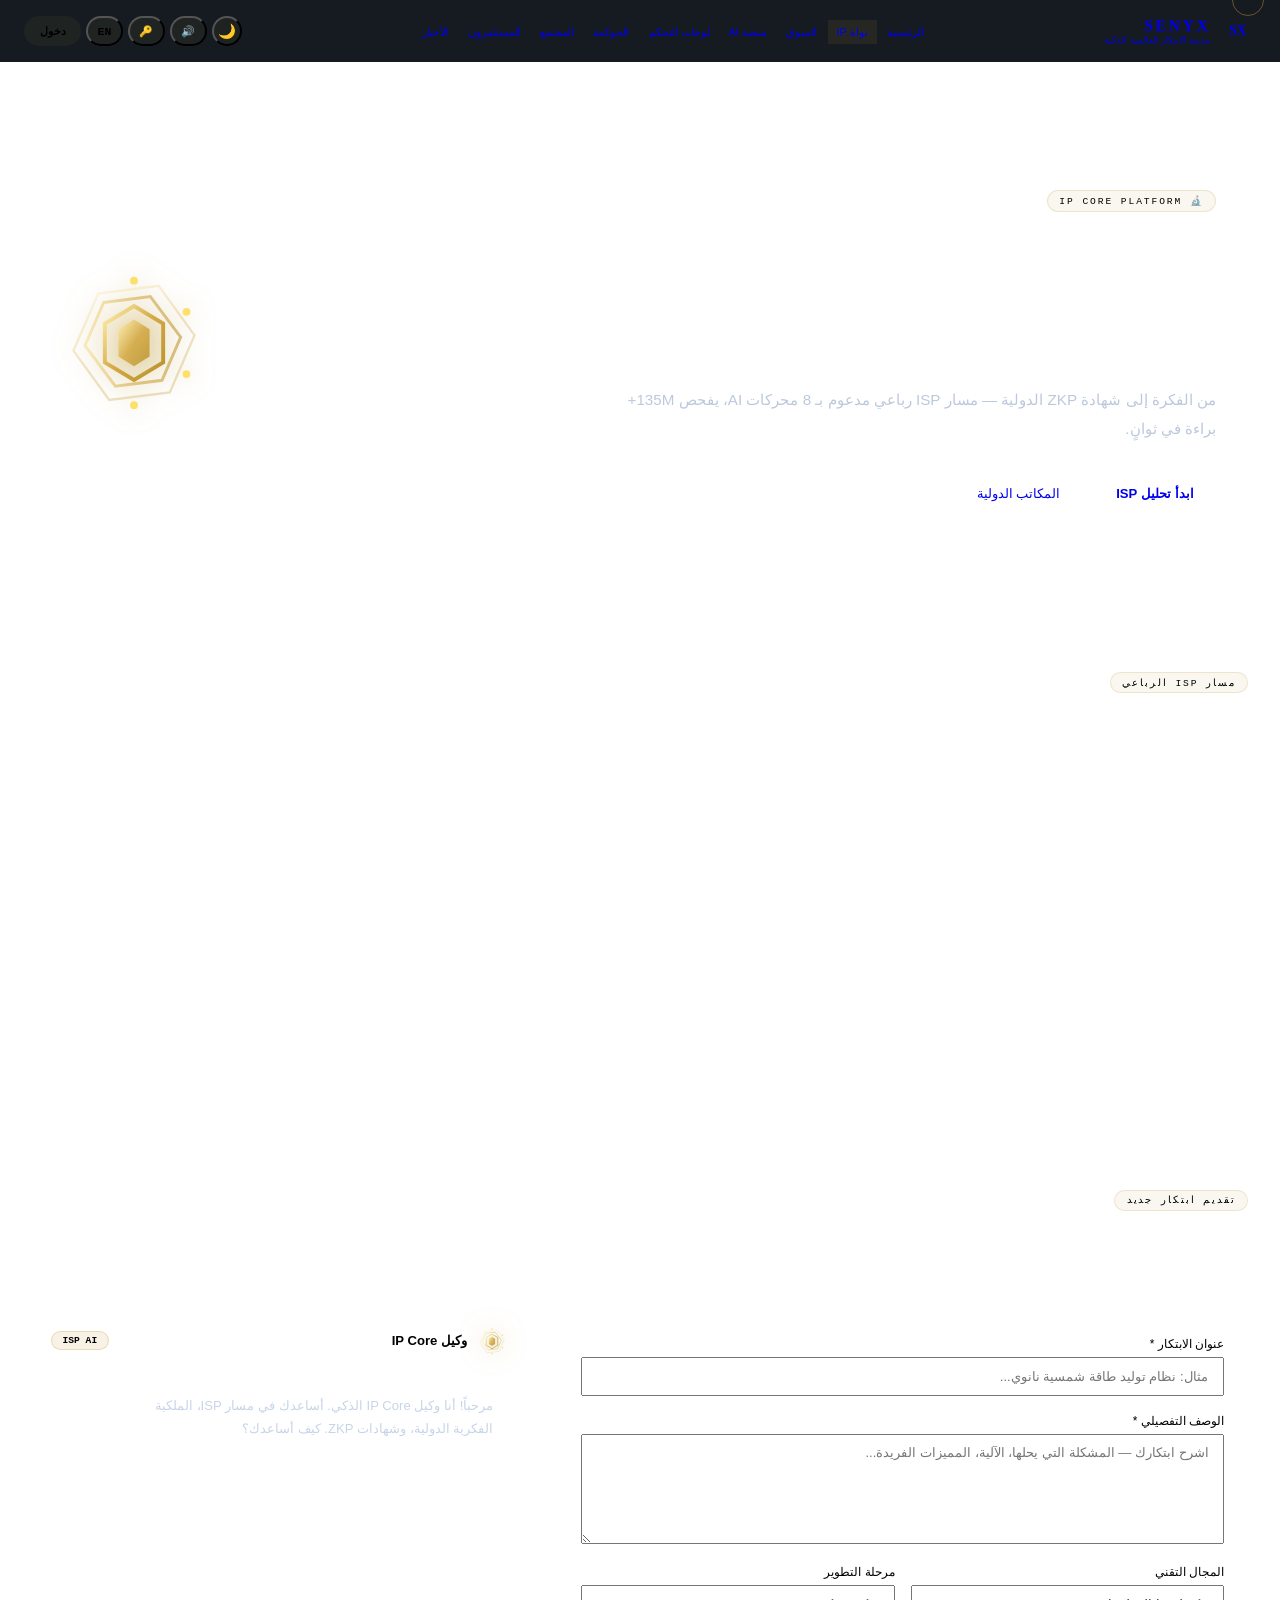
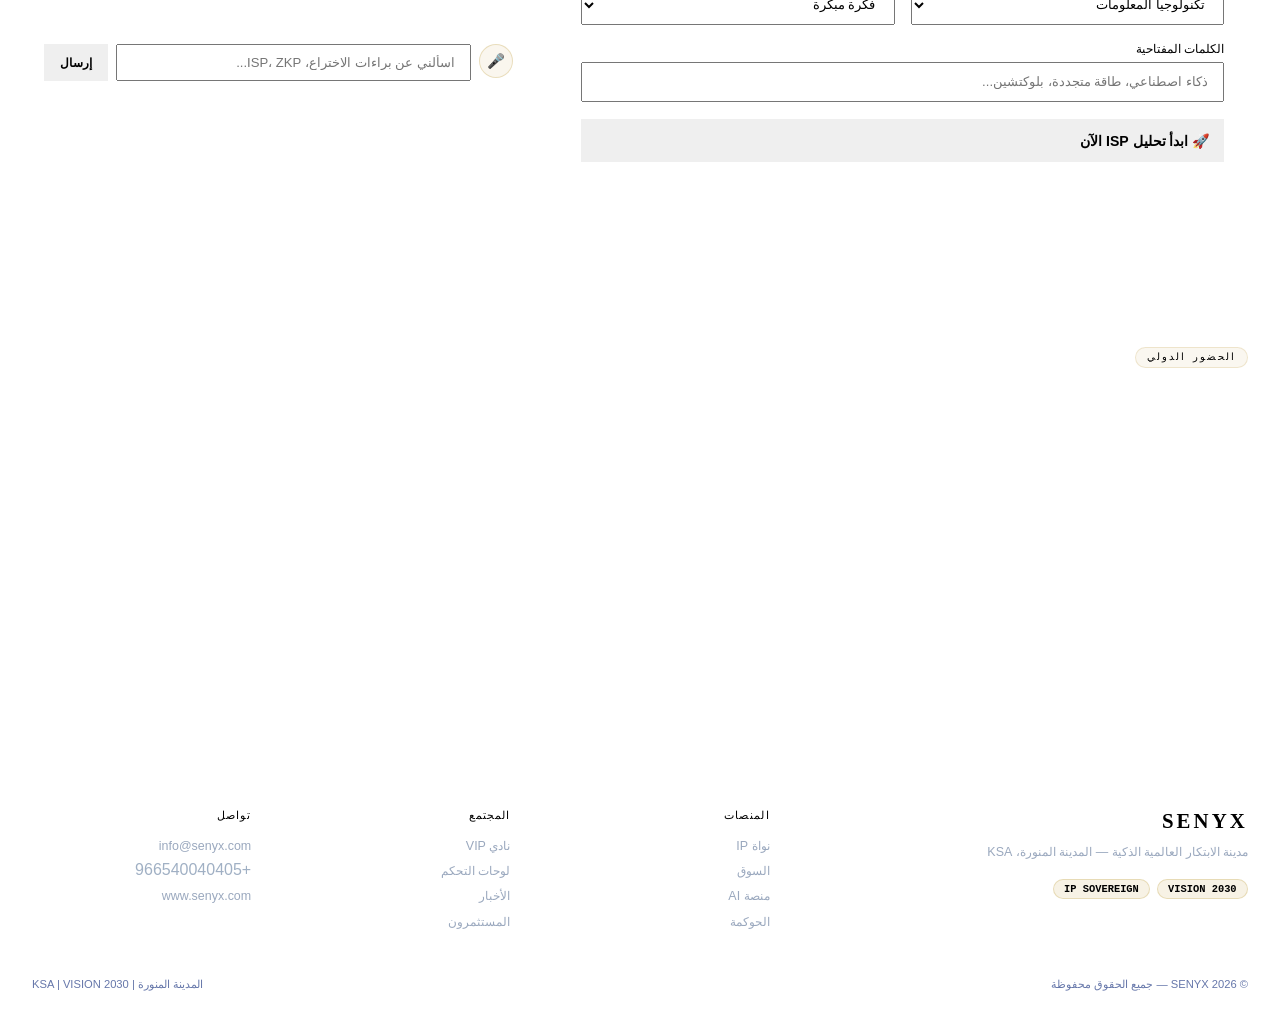
<file: ipccore.html>
<!DOCTYPE html>

<html lang="ar" dir="rtl">
<head>
<meta charset="UTF-8"><meta name="viewport" content="width=device-width,initial-scale=1">
<title>نواة الملكية الفكرية | SENYX</title>
<meta name="theme-color" content="#b8922a">
<meta name="apple-mobile-web-app-capable" content="yes">
<link rel="manifest" href="/manifest.json">
<link href="https://fonts.googleapis.com/css2?family=Cinzel:wght@400;700;900&family=Cairo:wght@300;400;600;700;900&family=Space+Mono:wght@400;700&display=swap" rel="stylesheet">
<style>

/* ═══ RESET ═══ */
*,*::before,*::after{box-sizing:border-box;margin:0;padding:0}
html{scroll-behavior:smooth}

/* ═══ VARIABLES — DARK (DEFAULT) ═══ */
:root{
–bg:#02080f;–bg2:#040d17;–bg3:#060f1e;–bg4:#0a1628;
–gold:#b8922a;–gold2:#d4a843;–gold3:#fde068;–gold4:#fff3b0;
–silver:#8899bb;–white:#e8ecf5;
–green:#22aa66;–red:#e03040;–orange:#e07020;
–border:rgba(184,146,42,.18);–border2:rgba(184,146,42,.08);
–r:6px;–r2:12px;
–shadow:0 8px 40px rgba(0,0,0,.6);
}

/* ═══════════════════════════════════════
THEME: LIGHT — فاتح حليبي ذهبي
═══════════════════════════════════════ */
body.theme-light {
background: #f8f2e4 !important;
color: #1a1008 !important;
}
body.theme-light * { transition: background-color .3s, color .3s, border-color .3s; }
body.theme-light { –bg:#f8f2e4;–bg2:#ede5d0;–bg3:#e2d8c0;–bg4:#d5ccb0;–gold:#6a4808;–gold2:#885e10;–gold3:#a87620;–gold4:#4a3006;–silver:#4a3818;–white:#1a1008;–border:rgba(70,48,8,.22);–border2:rgba(70,48,8,.1); }
body.theme-light .snyx-nav { background: rgba(235,224,200,.98) !important; border-bottom: 1px solid rgba(70,48,8,.18) !important; box-shadow: 0 2px 20px rgba(70,48,8,.12) !important; }
body.theme-light .nav-links a { color: #5a4020 !important; }
body.theme-light .nav-links a:hover, body.theme-light .nav-links a.active { color: #6a4808 !important; background: rgba(70,48,8,.08) !important; }
body.theme-light .nav-logo-text { color: #6a4808 !important; }
body.theme-light .nav-logo-sub { color: #8a6030 !important; }
body.theme-light .hero-title { filter: drop-shadow(0 0 20px rgba(70,48,8,.3)) !important; }
body.theme-light .hero-sub { color: #2a1808 !important; }
body.theme-light .hero-tag { color: #7a5828 !important; }
body.theme-light .hero-stat-num { color: #6a4808 !important; }
body.theme-light .hero-stat-lbl { color: #7a5828 !important; }
body.theme-light .hero-eyebrow { background: rgba(70,48,8,.07) !important; border-color: rgba(70,48,8,.2) !important; color: #6a4808 !important; }
body.theme-light .pulse-dot { background: #6a4808 !important; }
body.theme-light .ticker-wrap { background: rgba(70,48,8,.06) !important; border-color: rgba(70,48,8,.12) !important; }
body.theme-light .ticker-item { color: #6a5030 !important; }
body.theme-light .sec-tag { background: rgba(70,48,8,.07) !important; border-color: rgba(70,48,8,.18) !important; color: #6a4808 !important; }
body.theme-light .sec-sub { color: #5a4020 !important; }
body.theme-light .pcard { border-color: rgba(70,48,8,.15) !important; }
body.theme-light .pcard-ipc { background: linear-gradient(135deg,rgba(70,48,8,.07),rgba(70,48,8,.02)) !important; }
body.theme-light .pcard-mkt { background: linear-gradient(135deg,rgba(70,48,8,.07),rgba(70,48,8,.02)) !important; }
body.theme-light .pcard-ai  { background: linear-gradient(135deg,rgba(70,48,8,.07),rgba(70,48,8,.02)) !important; }
body.theme-light .pcard-gov { background: linear-gradient(135deg,rgba(70,48,8,.07),rgba(70,48,8,.02)) !important; }
body.theme-light .pcard-name-ar { color: #1a1008 !important; }
body.theme-light .pcard-desc { color: #5a4020 !important; }
body.theme-light .step-num { background: linear-gradient(135deg,#885e10,#a87620) !important; }
body.theme-light .step-title { color: #1a1008 !important; }
body.theme-light .step-desc { color: #5a4020 !important; }
body.theme-light .how-grid::before { background: linear-gradient(90deg,transparent,#885e10,#a87620,#885e10,transparent) !important; }
body.theme-light .legend-name { color: #2a1808 !important; }
body.theme-light .phase { background: #e2d8c0 !important; border-color: rgba(70,48,8,.18) !important; }
body.theme-light .phase.active { border-color: #885e10 !important; box-shadow: 0 0 24px rgba(70,48,8,.15) !important; }
body.theme-light .phase-title { color: #1a1008 !important; }
body.theme-light .phase-date { color: #7a5828 !important; }
body.theme-light .phase-items li { color: #5a4020 !important; }
body.theme-light .phase-items li::before { color: #885e10 !important; }
body.theme-light .sec-full { background: linear-gradient(180deg,#ede5d0,#e2d8c0) !important; }
body.theme-light .glow-line { background: linear-gradient(90deg,transparent,#885e10,#a87620,#885e10,transparent) !important; }
body.theme-light .snyx-footer { background: #ede5d0 !important; border-top-color: rgba(70,48,8,.15) !important; }
body.theme-light .footer-brand { color: #6a4808 !important; }
body.theme-light .footer-col-title { color: #885e10 !important; }
body.theme-light .footer-sub { color: #7a5828 !important; }
body.theme-light .footer-links a { color: #7a5828 !important; }
body.theme-light .footer-bottom { color: #8a6838 !important; border-top-color: rgba(70,48,8,.1) !important; }
body.theme-light .btn-lang { background: rgba(70,48,8,.07) !important; border-color: rgba(70,48,8,.2) !important; color: #6a4808 !important; }
body.theme-light .btn-api { background: rgba(70,48,8,.07) !important; border-color: rgba(70,48,8,.2) !important; color: #6a4808 !important; }
body.theme-light .btn-voice { background: rgba(70,48,8,.07) !important; border-color: rgba(70,48,8,.2) !important; color: #6a4808 !important; }
body.theme-light .btn-theme { background: #e2d8c0 !important; border-color: rgba(70,48,8,.2) !important; }
body.theme-light .theme-drop { background: #ede5d0 !important; border-color: rgba(70,48,8,.2) !important; }
body.theme-light .theme-opt { color: #5a4020 !important; }
body.theme-light .modal-overlay { background: rgba(50,30,0,.75) !important; }
body.theme-light .modal-box { background: #ede5d0 !important; border-color: rgba(70,48,8,.2) !important; }
body.theme-light .form-input { background: #e2d8c0 !important; border-color: rgba(70,48,8,.2) !important; color: #1a1008 !important; }
body.theme-light #starsCanvas { opacity: .03 !important; }

/* ═══════════════════════════════════════
THEME: GOLD — ذهبي ملكي عميق
═══════════════════════════════════════ */
body.theme-gold {
background: #050300 !important;
color: #fff4c8 !important;
}
body.theme-gold { –bg:#050300;–bg2:#0c0900;–bg3:#141000;–bg4:#1c1600;–gold:#c89820;–gold2:#dca830;–gold3:#f0c040;–gold4:#ffd860;–silver:#b08820;–white:#fff4c8;–border:rgba(200,152,32,.3);–border2:rgba(200,152,32,.12); }
body.theme-gold .snyx-nav { background: rgba(5,3,0,.96) !important; border-bottom: 1px solid rgba(200,152,32,.25) !important; }
body.theme-gold .nav-logo-text { color: #f0c040 !important; }
body.theme-gold .nav-logo-sub { color: #b08820 !important; }
body.theme-gold .nav-links a { color: #b08820 !important; }
body.theme-gold .nav-links a:hover, body.theme-gold .nav-links a.active { color: #dca830 !important; background: rgba(200,152,32,.1) !important; }
body.theme-gold .hero-tag { color: #b08820 !important; }
body.theme-gold .ticker-wrap { background: rgba(200,152,32,.06) !important; border-color: rgba(200,152,32,.15) !important; }
body.theme-gold .ticker-item { color: #c89820 !important; }
body.theme-gold .sec-full { background: linear-gradient(180deg,#0c0900,#141000) !important; }
body.theme-gold .pcard-ipc,body.theme-gold .pcard-mkt,body.theme-gold .pcard-ai,body.theme-gold .pcard-gov { border-color: rgba(200,152,32,.2) !important; background: rgba(200,152,32,.05) !important; }
body.theme-gold .pcard-desc { color: #c0a060 !important; }
body.theme-gold .sec-sub { color: #b08820 !important; }
body.theme-gold .step-num { background: linear-gradient(135deg,#c89820,#dca830) !important; color: #050300 !important; }
body.theme-gold .step-desc { color: #b08820 !important; }
body.theme-gold .phase { background: #141000 !important; border-color: rgba(200,152,32,.2) !important; }
body.theme-gold .phase.active { border-color: #dca830 !important; box-shadow: 0 0 30px rgba(200,152,32,.15) !important; }
body.theme-gold .phase-items li { color: #b08820 !important; }
body.theme-gold .snyx-footer { background: #0c0900 !important; border-top-color: rgba(200,152,32,.2) !important; }
body.theme-gold .footer-col-title { color: #dca830 !important; }
body.theme-gold .footer-sub,body.theme-gold .footer-links a { color: #b08820 !important; }
body.theme-gold .btn-lang,body.theme-gold .btn-api,body.theme-gold .btn-voice { border-color: rgba(200,152,32,.25) !important; color: #dca830 !important; }
body.theme-gold .btn-theme { background: #141000 !important; border-color: rgba(200,152,32,.25) !important; }
body.theme-gold .theme-drop { background: #0c0900 !important; border-color: rgba(200,152,32,.2) !important; }
body.theme-gold .modal-box { background: #141000 !important; border-color: rgba(200,152,32,.2) !important; }
body.theme-gold .form-input { background: #1c1600 !important; border-color: rgba(200,152,32,.2) !important; }

/* ═══ BASE ═══ */
body{
background:var(–bg);color:var(–white);
font-family:‘Cairo’,sans-serif;
min-height:100vh;overflow-x:hidden;
cursor:none;
transition:background .4s,color .3s;
}
a{color:var(–gold2);text-decoration:none;transition:color .2s}
a:hover{color:var(–gold3)}
::-webkit-scrollbar{width:4px}
::-webkit-scrollbar-track{background:var(–bg2)}
::-webkit-scrollbar-thumb{background:var(–gold);border-radius:2px}
::selection{background:rgba(184,146,42,.3);color:var(–gold3)}

/* ═══ CURSOR ═══ */
#cur{position:fixed;width:10px;height:10px;background:var(–gold);border-radius:50%;pointer-events:none;z-index:9999;transform:translate(-50%,-50%);mix-blend-mode:screen}
#ring{position:fixed;width:32px;height:32px;border:1px solid rgba(184,146,42,.5);border-radius:50%;pointer-events:none;z-index:9998;transform:translate(-50%,-50%);transition:transform .15s}

/* ═══ STARS ═══ */
#starsCanvas{position:fixed;inset:0;z-index:0;pointer-events:none}

/* ═══ NAV ═══ */
.snyx-nav{
position:fixed;top:0;left:0;right:0;z-index:1000;height:62px;
display:flex;align-items:center;padding:0 1.5rem;gap:1rem;
background:rgba(2,8,15,.92);backdrop-filter:blur(20px);
border-bottom:1px solid var(–border);
}
.nav-logo{display:flex;align-items:center;gap:.6rem;text-decoration:none;flex-shrink:0}
.nav-logo-mark{
width:36px;height:36px;
background:linear-gradient(135deg,var(–gold),var(–gold2));
clip-path:polygon(50% 0%,100% 25%,100% 75%,50% 100%,0% 75%,0% 25%);
display:flex;align-items:center;justify-content:center;
font-family:‘Cinzel’,serif;font-weight:900;font-size:.85rem;color:var(–bg);
}
.nav-logo-text{font-family:‘Cinzel’,serif;font-size:1rem;font-weight:700;color:var(–gold3);letter-spacing:.15em}
.nav-logo-sub{font-size:.55rem;color:var(–silver);display:block;line-height:1.2}
.nav-links{display:flex;align-items:center;gap:.1rem;flex:1;justify-content:center;list-style:none}
.nav-links a{padding:.35rem .55rem;border-radius:var(–r);font-size:.68rem;color:var(–silver);transition:all .2s;white-space:nowrap}
.nav-links a:hover,.nav-links a.active{color:var(–gold2);background:rgba(184,146,42,.1)}
.nav-links a.active{border-bottom:2px solid var(–gold)}

.btn-voice:hover{background:rgba(184,146,42,.18)}

/* Theme toggle */

/* ═══ NAV BUTTONS NEW SYSTEM ═══ */
.nav-actions{display:flex;align-items:center;gap:.3rem;flex-shrink:0;position:relative}
.nbtn{height:30px;padding:0 .6rem;border-radius:16px;border:1px solid var(–border);background:rgba(184,146,42,.06);color:var(–gold2);font-size:.68rem;cursor:pointer;font-family:‘Space Mono’,monospace;transition:all .2s;white-space:nowrap;display:flex;align-items:center;gap:.25rem}
.nbtn:hover{background:rgba(184,146,42,.15);border-color:rgba(184,146,42,.4)}
.nbtn-icon{width:30px;padding:0;justify-content:center;font-size:.9rem;border-radius:50%}
.nbtn-login{background:linear-gradient(135deg,var(–gold),var(–gold2));color:var(–bg);border-color:transparent;font-family:inherit;font-weight:700;font-size:.7rem;padding:0 .85rem}
.nbtn-login:hover{box-shadow:0 4px 16px rgba(184,146,42,.4);transform:translateY(-1px)}
.nbtn-lang{font-weight:700;font-size:.72rem}

/* Theme dropdown - positioned relative to nav-actions */
.theme-drop{
position:fixed;top:68px;
background:var(–bg2);
border:1px solid var(–border);
border-radius:var(–r2);
padding:.6rem;
display:none;
flex-direction:column;
gap:.3rem;
min-width:140px;
z-index:5000;
box-shadow:0 8px 40px rgba(0,0,0,.7);
}
.theme-drop.open{display:flex}
.tdrop-title{font-family:‘Space Mono’,monospace;font-size:.58rem;color:var(–gold);letter-spacing:.12em;padding:.1rem .4rem;opacity:.8}
.theme-opt{display:flex;align-items:center;gap:.6rem;padding:.45rem .7rem;border-radius:var(–r);cursor:pointer;font-size:.78rem;color:var(–silver);transition:all .2s;border:1px solid transparent;font-family:‘Cairo’,sans-serif}
.theme-opt:hover{background:rgba(184,146,42,.1);color:var(–white);border-color:var(–border)}
.theme-opt.active{background:rgba(184,146,42,.14);color:var(–gold2);border-color:rgba(184,146,42,.3);font-weight:700}
.theme-swatch{width:16px;height:16px;border-radius:50%;flex-shrink:0}

/* ═══ PAGE WRAP ═══ */
.page-wrap{position:relative;z-index:1;padding-top:62px}

/* ═══ SVG ICONS ═══ */
.snyx-icon{display:inline-flex;align-items:center;justify-content:center;width:72px;height:72px;margin-bottom:1.2rem;filter:drop-shadow(0 0 12px rgba(184,146,42,.5))}
.snyx-icon:hover{filter:drop-shadow(0 0 28px rgba(212,168,67,.9))}
.snyx-icon svg{width:100%;height:100%}
@keyframes iconGlow{0%,100%{filter:drop-shadow(0 0 6px rgba(184,146,42,.4))}50%{filter:drop-shadow(0 0 22px rgba(212,168,67,.9))}}
@keyframes iconFloat{0%,100%{transform:translateY(0)}50%{transform:translateY(-6px)}}
.snyx-icon{animation:iconGlow 3s ease-in-out infinite,iconFloat 4s ease-in-out infinite}

/* ═══ HERO ═══ */
.hero{min-height:100vh;display:flex;flex-direction:column;align-items:center;justify-content:center;text-align:center;padding:6rem 2rem 4rem;position:relative;overflow:hidden}
.hero::before{content:’’;position:absolute;inset:0;background:radial-gradient(ellipse 80% 60% at 50% 30%,rgba(184,146,42,.07),transparent 70%);pointer-events:none}
.hero-eyebrow{display:inline-flex;align-items:center;gap:.5rem;background:rgba(184,146,42,.07);border:1px solid rgba(184,146,42,.22);padding:.35rem 1rem;border-radius:20px;margin-bottom:1.8rem;font-family:‘Space Mono’,monospace;font-size:.65rem;color:var(–gold);letter-spacing:.15em;animation:fadeInDown .8s ease .2s both}
@keyframes fadeInDown{from{opacity:0;transform:translateY(-20px)}to{opacity:1;transform:translateY(0)}}
.hero-title{font-family:‘Cinzel’,serif;font-size:clamp(4rem,14vw,10rem);font-weight:900;letter-spacing:.08em;line-height:.9;margin-bottom:.5rem;background:linear-gradient(135deg,var(–gold4),var(–gold3),var(–gold2),var(–gold));-webkit-background-clip:text;-webkit-text-fill-color:transparent;background-clip:text;animation:heroGlow 3s ease-in-out infinite alternate}
@keyframes heroGlow{from{filter:drop-shadow(0 0 20px rgba(184,146,42,.3))}to{filter:drop-shadow(0 0 60px rgba(184,146,42,.6))}}
.hero-sub{font-size:clamp(1.1rem,2.5vw,1.8rem);color:var(–white);font-weight:300;margin-bottom:.4rem;letter-spacing:.06em;animation:fadeInUp .8s ease .4s both}
.hero-tag{font-family:‘Space Mono’,monospace;font-size:.72rem;color:var(–silver);letter-spacing:.2em;margin-bottom:2.5rem;animation:fadeInUp .8s ease .5s both}
@keyframes fadeInUp{from{opacity:0;transform:translateY(20px)}to{opacity:1;transform:translateY(0)}}
.hero-btns{display:flex;gap:.8rem;justify-content:center;flex-wrap:wrap;margin-bottom:3rem;animation:fadeInUp .8s ease .6s both}
.hero-stats{display:flex;gap:2.5rem;justify-content:center;flex-wrap:wrap;animation:fadeInUp .8s ease .7s both}
.hero-stat-num{font-family:‘Space Mono’,monospace;font-size:1.5rem;font-weight:700;color:var(–gold3)}
.hero-stat-lbl{font-size:.7rem;color:#9aa8be;margin-top:.2rem}

/* ═══ TICKER ═══ */
.ticker-wrap{overflow:hidden;white-space:nowrap;background:rgba(184,146,42,.04);border-top:1px solid var(–border);border-bottom:1px solid var(–border);padding:.35rem 0;position:absolute;bottom:0;left:0;right:0}
.ticker-inner{display:inline-block;animation:ticker 40s linear infinite}
@keyframes ticker{from{transform:translateX(0)}to{transform:translateX(-50%)}}
.ticker-item{display:inline-block;padding:0 2rem;font-family:‘Space Mono’,monospace;font-size:.73rem;color:#c8d4e8;font-weight:500}

/* ═══ SECTIONS ═══ */
.section{padding:5rem 2rem;max-width:1280px;margin:0 auto}
.sec-full{padding:5rem 0;position:relative;z-index:1;background:linear-gradient(180deg,var(–bg2),var(–bg3))}
.sec-inner{max-width:1280px;margin:0 auto;padding:0 2rem}
.sec-tag{display:inline-block;font-family:‘Space Mono’,monospace;font-size:.6rem;color:var(–gold);letter-spacing:.2em;text-transform:uppercase;background:rgba(184,146,42,.07);border:1px solid rgba(184,146,42,.18);padding:.22rem .7rem;border-radius:20px;margin-bottom:.8rem}
.sec-title{font-family:‘Cinzel’,serif;font-size:clamp(1.7rem,4vw,3rem);font-weight:700;line-height:1.2;background:linear-gradient(135deg,var(–gold4),var(–gold3),var(–gold2));-webkit-background-clip:text;-webkit-text-fill-color:transparent;background-clip:text;margin-bottom:.8rem}
.sec-sub{font-size:.9rem;color:#c0c8d8;line-height:1.9;max-width:620px}

/* ═══ BUTTONS ═══ */
.btn-p{background:linear-gradient(135deg,var(–gold),var(–gold2));color:var(–bg);border:none;padding:.65rem 1.4rem;border-radius:var(–r);font-weight:700;font-size:.82rem;cursor:pointer;font-family:inherit;transition:all .25s;display:inline-flex;align-items:center;gap:.4rem;text-decoration:none}
.btn-p:hover{box-shadow:0 6px 28px rgba(184,146,42,.5);transform:translateY(-2px);color:var(–bg)}
.btn-o{background:transparent;border:1px solid var(–border);color:var(–silver);padding:.62rem 1.3rem;border-radius:var(–r);font-size:.82rem;cursor:pointer;font-family:inherit;transition:all .25s;text-decoration:none;display:inline-flex;align-items:center}
.btn-o:hover{border-color:var(–gold);color:var(–gold2)}

/* ═══ PLATFORM CARDS ═══ */
.platforms-grid{display:grid;grid-template-columns:repeat(2,1fr);gap:1.5rem}
.pcard{border-radius:var(–r2);padding:2.2rem;position:relative;overflow:hidden;transition:all .4s;text-decoration:none;color:inherit;display:block;border:1px solid transparent}
.pcard:hover{transform:translateY(-8px)}
.pcard-ipc{background:linear-gradient(135deg,rgba(184,146,42,.06),rgba(184,146,42,.02));border-color:rgba(184,146,42,.18)}
.pcard-ipc:hover{border-color:rgba(212,168,67,.4);box-shadow:0 12px 40px rgba(184,146,42,.08)}
.pcard-mkt{background:linear-gradient(135deg,rgba(184,146,42,.05),rgba(184,146,42,.02));border-color:rgba(184,146,42,.15)}
.pcard-mkt:hover{border-color:rgba(212,168,67,.4);box-shadow:0 12px 40px rgba(184,146,42,.08)}
.pcard-ai{background:linear-gradient(135deg,rgba(184,146,42,.07),rgba(184,146,42,.02));border-color:rgba(184,146,42,.18)}
.pcard-ai:hover{border-color:rgba(212,168,67,.4);box-shadow:0 12px 40px rgba(184,146,42,.12)}
.pcard-gov{background:linear-gradient(135deg,rgba(184,146,42,.06),rgba(184,146,42,.02));border-color:rgba(184,146,42,.15)}
.pcard-gov:hover{border-color:rgba(212,168,67,.4);box-shadow:0 12px 40px rgba(184,146,42,.08)}
.pcard-name-en{font-family:‘Cinzel’,serif;font-size:1rem;font-weight:700;margin-bottom:.3rem;letter-spacing:.05em}
.pcard-name-ar{font-size:.95rem;font-weight:700;color:var(–white);margin-bottom:.8rem}
.pcard-desc{font-size:.84rem;color:#c8d4e4;line-height:2;margin-bottom:1.4rem}
.pcard-link{font-family:‘Space Mono’,monospace;font-size:.7rem;font-weight:700;display:inline-flex;align-items:center;gap:.3rem;transition:gap .2s}
.pcard:hover .pcard-link{gap:.7rem}

/* ═══ HOW IT WORKS ═══ */
.how-grid{display:grid;grid-template-columns:repeat(4,1fr);gap:1.5rem;position:relative}
.how-grid::before{content:’’;position:absolute;top:40px;right:12.5%;left:12.5%;height:1px;background:linear-gradient(90deg,transparent,var(–gold),var(–gold2),var(–gold),transparent)}
.step{text-align:center;padding:1.5rem;position:relative;z-index:1}
.step-num{width:50px;height:50px;border-radius:50%;background:linear-gradient(135deg,var(–gold),var(–gold2));color:var(–bg);font-family:‘Cinzel’,serif;font-weight:900;font-size:1.1rem;display:flex;align-items:center;justify-content:center;margin:0 auto 1rem;box-shadow:0 0 24px rgba(184,146,42,.3)}
.step-title{font-weight:700;color:var(–white);margin-bottom:.4rem}
.step-desc{font-size:.78rem;color:#b8c0d0;line-height:1.8}

/* ═══ TOKENOMICS ═══ */
.token-grid{display:grid;grid-template-columns:1fr 1fr;gap:3rem;align-items:center}
.donut-wrap{position:relative;width:220px;height:220px;margin:0 auto}
.donut-wrap svg{transform:rotate(-90deg)}
.donut-center{position:absolute;inset:0;display:flex;flex-direction:column;align-items:center;justify-content:center}
.donut-val{font-family:‘Space Mono’,monospace;font-size:1.5rem;font-weight:700;color:var(–gold3)}
.donut-lbl{font-size:.68rem;color:var(–silver)}
.legend{list-style:none;display:flex;flex-direction:column;gap:.85rem}
.legend-item{display:flex;align-items:center;gap:.85rem;font-size:.82rem}
.legend-dot{width:13px;height:13px;border-radius:50%;flex-shrink:0}
.legend-name{flex:1;color:#e0e8f5}
.legend-pct{font-family:‘Space Mono’,monospace;font-size:.78rem;color:var(–gold2);font-weight:700}

/* ═══ ROADMAP ═══ */
.roadmap-grid{display:grid;grid-template-columns:repeat(4,1fr);gap:1rem}
.phase{background:var(–bg3);border:1px solid var(–border);border-radius:var(–r2);padding:1.4rem;transition:all .3s;position:relative}
.phase:hover{transform:translateY(-4px)}
.phase.active{border-color:var(–gold2);box-shadow:0 0 30px rgba(184,146,42,.1)}
.phase-num{font-family:‘Space Mono’,monospace;font-size:.6rem;color:var(–gold);letter-spacing:.15em;margin-bottom:.4rem}
.phase-title{font-weight:700;color:var(–white);margin-bottom:.25rem}
.phase-date{font-size:.72rem;color:var(–silver);margin-bottom:.9rem}
.phase-items{list-style:none;display:flex;flex-direction:column;gap:.35rem}
.phase-items li{font-size:.76rem;color:#b0b8cc;padding-right:.85rem;position:relative}
.phase-items li::before{content:‘◆’;position:absolute;right:0;color:var(–gold);font-size:.42rem;top:.28rem}

/* ═══ BETTER CONTRAST FOR DARK THEME ═══ */
.sec-sub{font-size:.95rem;color:#c8d4e8;line-height:1.9;max-width:620px}
.step-desc{font-size:.82rem;color:#c0cce0;line-height:1.8}
.step-title{font-weight:700;color:#f0f4ff;margin-bottom:.4rem;font-size:.96rem}
.phase-items li{font-size:.8rem;color:#bcc8dc;padding-right:.85rem;position:relative}
.phase-date{font-size:.76rem;color:#8898b8;margin-bottom:.9rem}
.legend-name{flex:1;color:#e0e8f8;font-size:.85rem}
.footer-sub{font-size:.82rem;color:#a0b0c4;line-height:1.8;margin-bottom:1rem}
.footer-links a{font-size:.82rem;color:#a0afc0}
.footer-links a:hover{color:var(–gold2)}
.footer-bottom{max-width:1280px;margin:2rem auto 0;padding-top:1rem;border-top:1px solid var(–border2);display:flex;justify-content:space-between;font-size:.74rem;color:#7888aa}
.hero-stat-lbl{font-size:.74rem;color:#9aabbb;margin-top:.2rem}
.hero-tag{font-family:‘Space Mono’,monospace;font-size:.72rem;color:#8899bb;letter-spacing:.2em;margin-bottom:2.5rem;animation:fadeInUp .8s ease .5s both}
.ticker-item{display:inline-block;padding:0 2rem;font-family:‘Space Mono’,monospace;font-size:.78rem;color:#c8d4e8;letter-spacing:.05em}
.pcard-desc{font-size:.8rem;color:#b8c4d8;line-height:1.9;margin-bottom:1.4rem}
.phase-title{font-weight:700;color:#f0f4ff;margin-bottom:.25rem;font-size:.94rem}
.card{background:var(–bg3);border:1px solid var(–border);border-radius:var(–r2);padding:1.5rem;transition:all .3s}
.card:hover{border-color:rgba(184,146,42,.4);box-shadow:0 8px 32px rgba(184,146,42,.07)}
.badge{display:inline-block;padding:.18rem .65rem;border-radius:20px;font-size:.65rem;font-weight:700;font-family:‘Space Mono’,monospace}
.badge-gold{background:rgba(184,146,42,.12);color:var(–gold2);border:1px solid rgba(184,146,42,.25)}
.badge-green{background:rgba(184,146,42,.12);color:var(–gold2);border:1px solid rgba(184,146,42,.25)}
.pulse-dot{width:7px;height:7px;border-radius:50%;background:var(–gold2);animation:pulse 2s infinite;display:inline-block}
@keyframes pulse{0%,100%{box-shadow:0 0 0 0 rgba(184,146,42,.4)}50%{box-shadow:0 0 0 5px rgba(184,146,42,0)}}
.divider{height:1px;background:linear-gradient(90deg,transparent,var(–border),transparent);margin:2rem 0}
.glow-line{height:2px;background:linear-gradient(90deg,transparent,var(–gold),var(–gold2),var(–gold),transparent)}
.reveal{opacity:0;transform:translateY(28px);transition:opacity .7s,transform .7s}
.reveal.visible{opacity:1;transform:translateY(0)}

/* ═══ MODAL ═══ */
.modal-overlay{position:fixed;inset:0;z-index:2000;background:rgba(0,0,0,.88);backdrop-filter:blur(8px);display:none;align-items:center;justify-content:center;padding:1rem}
.modal-overlay.open{display:flex}
.modal-box{background:var(–bg3);border:1px solid var(–border);border-radius:var(–r2);padding:2rem;width:100%;max-width:500px;position:relative;box-shadow:var(–shadow);animation:mIn .3s ease}
@keyframes mIn{from{opacity:0;transform:scale(.95) translateY(20px)}to{opacity:1;transform:scale(1) translateY(0)}}
.modal-close{position:absolute;top:1rem;left:1rem;background:transparent;border:none;color:var(–silver);font-size:1.1rem;cursor:pointer;transition:color .2s}
.modal-close:hover{color:var(–red)}
.modal-title{font-family:‘Cinzel’,serif;font-size:1.1rem;font-weight:700;color:var(–gold3);margin-bottom:1.4rem;padding-left:1.5rem}
.form-group{margin-bottom:1.1rem}
.form-label{display:block;font-size:.75rem;color:var(–silver);margin-bottom:.35rem}
.form-input{width:100%;background:var(–bg4);border:1px solid var(–border);color:var(–white);padding:.65rem .9rem;border-radius:var(–r);font-size:.82rem;font-family:inherit;outline:none;transition:border-color .2s}
.form-input:focus{border-color:var(–gold)}
.loader{width:18px;height:18px;border-radius:50%;border:2px solid var(–border);border-top-color:var(–gold);animation:spin .8s linear infinite;display:inline-block}
@keyframes spin{to{transform:rotate(360deg)}}

/* ═══ FOOTER ═══ */
.snyx-footer{background:var(–bg2);border-top:1px solid var(–border);padding:3rem 2rem 1.5rem;position:relative;z-index:1}
.footer-grid{max-width:1280px;margin:0 auto;display:grid;grid-template-columns:2fr 1fr 1fr 1fr;gap:2.5rem}
.footer-brand{font-family:‘Cinzel’,serif;font-size:1.3rem;font-weight:900;color:var(–gold3);letter-spacing:.15em;margin-bottom:.5rem}
.footer-sub{font-size:.78rem;color:#9aa8be;line-height:1.8;margin-bottom:1rem}
.footer-col-title{font-family:‘Space Mono’,monospace;font-size:.68rem;color:var(–gold);letter-spacing:.1em;margin-bottom:.9rem}
.footer-links{list-style:none;display:flex;flex-direction:column;gap:.45rem}
.footer-links a{font-size:.78rem;color:var(–silver)}
.footer-links a:hover{color:var(–gold2)}
.footer-bottom{max-width:1280px;margin:2rem auto 0;padding-top:1rem;border-top:1px solid var(–border2);display:flex;justify-content:space-between;font-size:.7rem;color:var(–silver)}

/* ═══ RESPONSIVE ═══ */
@media(max-width:900px){
.platforms-grid{grid-template-columns:1fr}
.how-grid{grid-template-columns:repeat(2,1fr)}.how-grid::before{display:none}
.token-grid{grid-template-columns:1fr}
.roadmap-grid{grid-template-columns:repeat(2,1fr)}
.footer-grid{grid-template-columns:1fr 1fr}
.nav-links{display:none}
}
@media(max-width:600px){
.roadmap-grid{grid-template-columns:1fr}
.footer-grid{grid-template-columns:1fr}
.footer-bottom{flex-direction:column;gap:.4rem;text-align:center}
.section{padding:3rem 1rem}
}

/* ═══ TEXT CLARITY — Dark Mode ═══ */
.pcard-desc{color:#bcc8dc}
.sec-sub{color:#bcc8dc}
.step-desc{color:#b8c4d8}
.step-title{color:#e8ecf5;font-weight:700}
.phase-items li{color:#b0bcd0}
.phase-date{color:#8899bb}
.legend-name{color:#d8e0f0}
.footer-sub{color:#9aa8be}
.footer-links a{color:#9aa8be}
.footer-bottom{color:#6677aa}
.hero-stat-lbl{color:#9aa8be}
.ticker-item{color:#c8d4e8;font-weight:500;font-size:.74rem}

.ipc-hero{padding:8rem 2rem 5rem;position:relative;overflow:hidden}
.ipc-hero::before{content:’’;position:absolute;inset:0;background:radial-gradient(ellipse 70% 60% at 50% 0%,rgba(184,146,42,.08),transparent 70%);pointer-events:none}
.pipeline{display:grid;grid-template-columns:repeat(4,1fr);gap:0;position:relative;margin-top:3rem}
.pipeline::after{content:’’;position:absolute;top:40px;right:12%;left:12%;height:2px;background:linear-gradient(90deg,var(–gold),var(–gold2),var(–gold));z-index:0}
.pipe-stage{background:var(–bg3);border:1px solid var(–border);padding:2rem 1.2rem;text-align:center;position:relative;z-index:1;transition:all .3s}
.pipe-stage:hover{background:rgba(184,146,42,.05);border-color:rgba(184,146,42,.4);transform:translateY(-6px);box-shadow:0 12px 40px rgba(184,146,42,.1)}
.pipe-stage:first-child{border-radius:var(–r2) 0 0 var(–r2)}
.pipe-stage:last-child{border-radius:0 var(–r2) var(–r2) 0}
.pipe-num{font-family:‘Space Mono’,monospace;font-size:.65rem;color:var(–gold2);letter-spacing:.15em;margin-bottom:.5rem;font-weight:700}
.pipe-icon-wrap{width:56px;height:56px;border-radius:50%;background:rgba(184,146,42,.1);border:2px solid rgba(184,146,42,.3);display:flex;align-items:center;justify-content:center;margin:0 auto .8rem;font-size:1.4rem}
.pipe-name{font-weight:700;color:var(–white);font-size:.92rem;margin-bottom:.4rem}
.pipe-desc{font-size:.76rem;color:#b8c4d8;line-height:1.7}
.submit-layout{display:grid;grid-template-columns:1.4fr 1fr;gap:2rem;align-items:start}
.result-card{background:var(–bg3);border:1px solid var(–border);border-radius:var(–r2);padding:1.5rem;display:none}
.score-ring{position:relative;width:160px;height:160px;margin:0 auto 1rem}
.score-ring svg{transform:rotate(-90deg)}
.score-center{position:absolute;inset:0;display:flex;flex-direction:column;align-items:center;justify-content:center}
.score-val{font-family:‘Space Mono’,monospace;font-size:2.2rem;font-weight:700;color:var(–gold3)}
.score-lbl{font-size:.7rem;color:#8898b8}
.cert-box{background:linear-gradient(135deg,rgba(184,146,42,.08),rgba(212,168,67,.03));border:1px solid rgba(184,146,42,.3);border-radius:var(–r2);padding:1.5rem;text-align:center}
.cert-seal{width:80px;height:80px;margin:0 auto 1rem;background:linear-gradient(135deg,var(–gold),var(–gold2));clip-path:polygon(50% 0%,100% 25%,100% 75%,50% 100%,0% 75%,0% 25%);display:flex;align-items:center;justify-content:center;font-family:‘Cinzel’,serif;font-weight:900;font-size:.9rem;color:var(–bg);box-shadow:0 0 40px rgba(184,146,42,.4)}
.offices-grid{display:grid;grid-template-columns:repeat(3,1fr);gap:1rem}
.office-card{background:var(–bg3);border:1px solid var(–border);border-radius:var(–r2);padding:1.2rem;display:flex;align-items:center;gap:1rem;transition:all .3s}
.office-card:hover{border-color:rgba(184,146,42,.4);transform:translateY(-3px)}
.office-flag{font-size:2rem;flex-shrink:0}
.office-name{font-weight:700;color:var(–white);font-size:.88rem}
.office-sub{font-size:.72rem;color:#8898b8;margin-top:.2rem}
.chat-box{background:var(–bg2);border:1px solid var(–border);border-radius:var(–r2);display:flex;flex-direction:column;height:380px}
.chat-head{padding:.85rem 1.2rem;border-bottom:1px solid var(–border);display:flex;align-items:center;gap:.7rem;font-size:.82rem;font-weight:700}
.chat-body{flex:1;overflow-y:auto;padding:1rem;display:flex;flex-direction:column;gap:.7rem}
.msg{padding:.7rem 1rem;border-radius:var(–r2);font-size:.82rem;line-height:1.7}
.msg-user{align-self:flex-end;max-width:85%;background:rgba(184,146,42,.1);border:1px solid rgba(184,146,42,.2);color:var(–white)}
.msg-ai{align-self:flex-start;max-width:88%;background:var(–bg3);border:1px solid var(–border);color:#c8d4e8}
.btn-speak-msg{background:rgba(184,146,42,.07);border:1px solid rgba(184,146,42,.18);color:var(–gold2);width:24px;height:24px;border-radius:50%;cursor:pointer;font-size:.65rem;display:flex;align-items:center;justify-content:center;transition:all .2s}
.btn-speak-msg:hover{background:rgba(184,146,42,.18)}
.chat-foot{padding:.75rem;border-top:1px solid var(–border);display:flex;gap:.5rem}
.chat-input{flex:1;background:var(–bg3);border:1px solid var(–border);color:var(–white);padding:.55rem .9rem;border-radius:var(–r);font-size:.82rem;font-family:inherit;outline:none;transition:border-color .2s}
.chat-input:focus{border-color:var(–gold)}
.chat-send{background:var(–gold);color:var(–bg);border:none;padding:.55rem 1rem;border-radius:var(–r);font-weight:700;font-size:.78rem;cursor:pointer;font-family:inherit;transition:all .2s;white-space:nowrap}
.chat-send:hover{background:var(–gold2)}
.mic-btn{background:rgba(184,146,42,.08);border:1px solid rgba(184,146,42,.25);color:var(–gold2);width:34px;height:34px;border-radius:50%;cursor:pointer;font-size:.9rem;display:flex;align-items:center;justify-content:center;flex-shrink:0;transition:all .2s}
.mic-btn.rec{background:var(–red);border-color:var(–red);animation:recPulse 1s infinite}
@keyframes recPulse{0%,100%{box-shadow:0 0 0 0 rgba(224,48,64,.4)}50%{box-shadow:0 0 0 8px rgba(224,48,64,0)}}
.prog-bar{height:7px;background:var(–bg4);border-radius:4px;overflow:hidden;margin:.3rem 0}
.prog-fill{height:100%;background:linear-gradient(90deg,var(–gold),var(–gold2));border-radius:4px;transition:width 1s ease}
@media(max-width:900px){.pipeline{grid-template-columns:repeat(2,1fr)}.pipeline::after{display:none}.pipe-stage{border-radius:var(–r2)!important}.submit-layout{grid-template-columns:1fr}.offices-grid{grid-template-columns:repeat(2,1fr)}}
@media(max-width:600px){.offices-grid{grid-template-columns:1fr}}

</style>
</head>
<body>
<canvas id="starsCanvas"></canvas><div id="cur"></div><div id="ring"></div>
<nav class="snyx-nav">
  <a href="index.html" class="nav-logo"><div class="nav-logo-mark">SX</div><div><div class="nav-logo-text">SENYX</div><span class="nav-logo-sub" data-ar="مدينة الابتكار العالمية الذكية" data-en="Sovereign Innovation City">مدينة الابتكار العالمية الذكية</span></div></a>
  <ul class="nav-links"><li><a href="index.html"  data-ar="الرئيسية" data-en="Home">الرئيسية</a></li><li><a href="ipccore.html" class='active' data-ar="نواة IP" data-en="IP Core">نواة IP</a></li><li><a href="market.html"  data-ar="السوق" data-en="Market">السوق</a></li><li><a href="ai-platform.html"  data-ar="منصة AI" data-en="AI Platform">منصة AI</a></li><li><a href="dashboards.html"  data-ar="لوحات التحكم" data-en="Dashboards">لوحات التحكم</a></li><li><a href="governance.html"  data-ar="الحوكمة" data-en="Governance">الحوكمة</a></li><li><a href="community.html"  data-ar="المجتمع" data-en="Community">المجتمع</a></li><li><a href="investor.html"  data-ar="المستثمرون" data-en="Investors">المستثمرون</a></li><li><a href="news.html"  data-ar="الأخبار" data-en="News">الأخبار</a></li></ul>
  <div class="nav-actions">
    <button class="nbtn nbtn-icon" id="themeBtn" onclick="toggleThemeDrop(event)">🌙</button>
    <div class="theme-drop" id="themeDrop"><div class="tdrop-title">THEME</div>
      <div class="theme-opt active" data-theme="dark" onclick="setTheme('dark')"><span class="theme-swatch" style="background:#02080f;border:2px solid #b8922a"></span><span>🌙 داكن</span></div>
      <div class="theme-opt" data-theme="light" onclick="setTheme('light')"><span class="theme-swatch" style="background:#faf6ee;border:2px solid #9a7220"></span><span>☀️ فاتح</span></div>
      <div class="theme-opt" data-theme="gold" onclick="setTheme('gold')"><span class="theme-swatch" style="background:#080600;border:2px solid #e8c060"></span><span>👑 ذهبي</span></div>
    </div>
    <button class="nbtn" id="navVoiceBtn" onclick="openModal('voice')">🔊</button>
    <button class="nbtn" id="apiBtnNav" onclick="openModal('api')">🔑</button>
    <button class="nbtn nbtn-lang" id="langBtn" onclick="toggleLang()">EN</button>
    <button class="nbtn nbtn-login" onclick="openModal('login')"><span data-ar="دخول" data-en="Login">دخول</span></button>
  </div>
</nav>
<div class="page-wrap">

<!-- HERO -->

<section class="ipc-hero">
  <div class="section" style="padding-top:0;padding-bottom:0">
    <div style="display:flex;align-items:center;gap:2rem;flex-wrap:wrap">
      <div style="flex:1;min-width:280px">
        <div class="sec-tag" style="margin-bottom:1rem" data-ar="🔬 IP CORE PLATFORM" data-en="🔬 IP CORE PLATFORM">🔬 IP CORE PLATFORM</div>
        <h1 class="sec-title" style="font-size:clamp(2rem,5vw,3.8rem)">نواة الملكية<br>الفكرية السيادية</h1>
        <p class="sec-sub" style="margin-bottom:2rem" data-ar="من الفكرة إلى شهادة ZKP الدولية — مسار ISP رباعي مدعوم بـ 8 محركات AI، يفحص 135M+ براءة في ثوانٍ." data-en="From idea to international ZKP certificate — 4-stage ISP pipeline powered by 8 AI engines, searching 135M+ patents in seconds.">من الفكرة إلى شهادة ZKP الدولية — مسار ISP رباعي مدعوم بـ 8 محركات AI، يفحص 135M+ براءة في ثوانٍ.</p>
        <div style="display:flex;gap:.8rem;flex-wrap:wrap">
          <a href="#submit" class="btn-p">ابدأ تحليل ISP</a>
          <a href="#offices" class="btn-o" data-ar="المكاتب الدولية" data-en="International Offices">المكاتب الدولية</a>
        </div>
      </div>
      <div class="snyx-icon" style="width:140px;height:140px;flex-shrink:0">
        <svg viewBox="0 0 72 72" fill="none" xmlns="http://www.w3.org/2000/svg">
  <defs><linearGradient id="g1" x1="0%" y1="0%" x2="100%" y2="100%"><stop offset="0%" stop-color="#fff3b0"/><stop offset="50%" stop-color="#d4a843"/><stop offset="100%" stop-color="#b8922a"/></linearGradient></defs>
  <polygon points="36,5 63,21 63,53 36,69 9,53 9,21" fill="none" stroke="url(#g1)" stroke-width="1.2" opacity="0.3"><animateTransform attributeName="transform" type="rotate" from="0 36 37" to="360 36 37" dur="22s" repeatCount="indefinite"/></polygon>
  <polygon points="36,11 57,23 57,49 36,61 15,49 15,23" fill="none" stroke="url(#g1)" stroke-width="1.5" opacity="0.6"><animateTransform attributeName="transform" type="rotate" from="360 36 37" to="0 36 37" dur="14s" repeatCount="indefinite"/></polygon>
  <polygon points="36,18 51,27 51,47 36,56 21,47 21,27" fill="url(#g1)" opacity="0.1"/>
  <polygon points="36,18 51,27 51,47 36,56 21,47 21,27" fill="none" stroke="url(#g1)" stroke-width="2"/>
  <polygon points="36,25 44,30 44,44 36,49 28,44 28,30" fill="url(#g1)" opacity="0.85"/>
  <circle cx="36" cy="5" r="2" fill="#fde068"/><circle cx="63" cy="21" r="2" fill="#fde068"/>
  <circle cx="63" cy="53" r="2" fill="#fde068"/><circle cx="36" cy="69" r="2" fill="#fde068"/>
</svg>
      </div>
    </div>
  </div>
</section>

<!-- ISP PIPELINE -->

<div class="sec-full">
<div class="sec-inner">
  <div class="sec-tag" data-ar="مسار ISP الرباعي" data-en="4-Stage ISP Pipeline">مسار ISP الرباعي</div>
  <h2 class="sec-title">Innovation Sovereignty Pipeline</h2>
  <div class="pipeline">
    <div class="pipe-stage reveal">
      <div class="pipe-num">ISP-1</div>
      <div class="pipe-icon-wrap">◈</div>
      <div class="pipe-name" data-ar="البحث الشامل" data-en="Global Search">البحث الشامل</div>
      <p class="pipe-desc" data-ar="بحث فوري في 135M+ براءة دولية. قواعد USPTO, EPO, WIPO, JPO, CNIPA." data-en="Instant search across 135M+ international patents. USPTO, EPO, WIPO, JPO, CNIPA databases.">بحث فوري في 135M+ براءة دولية. قواعد USPTO, EPO, WIPO, JPO, CNIPA.</p>
    </div>
    <div class="pipe-stage reveal">
      <div class="pipe-num">ISP-2</div>
      <div class="pipe-icon-wrap">⬡</div>
      <div class="pipe-name" data-ar="التحليل الدلالي" data-en="Semantic Analysis">التحليل الدلالي</div>
      <p class="pipe-desc" data-ar="محرك SNA يحلل بـ 8 لغات. يكشف التشابه غير المباشر والمفاهيم المتداخلة." data-en="SNA engine analyzes in 8 languages. Detects indirect similarity and overlapping concepts.">محرك SNA يحلل بـ 8 لغات. يكشف التشابه غير المباشر والمفاهيم المتداخلة.</p>
    </div>
    <div class="pipe-stage reveal">
      <div class="pipe-num">ISP-3</div>
      <div class="pipe-icon-wrap">◆</div>
      <div class="pipe-name" data-ar="درجة الابتكار" data-en="Innovation Score">درجة الابتكار</div>
      <p class="pipe-desc" data-ar="محرك ISA يحسب درجة 0-100 مع تقرير تفصيلي لكل بُعد ابتكاري." data-en="ISA engine computes 0-100 score with detailed report for each innovation dimension.">محرك ISA يحسب درجة 0-100 مع تقرير تفصيلي لكل بُعد ابتكاري.</p>
    </div>
    <div class="pipe-stage reveal">
      <div class="pipe-num">ISP-4</div>
      <div class="pipe-icon-wrap">⬟</div>
      <div class="pipe-name" data-ar="درع الفطرة" data-en="Fitrah Shield">درع الفطرة</div>
      <p class="pipe-desc" data-ar="الفلتر الأخلاقي الإسلامي والإنساني. يضمن أن الابتكار لصالح البشرية. دقة 100%." data-en="Islamic & humanitarian ethical filter. Ensures innovation serves humanity. 100% accuracy.">الفلتر الأخلاقي الإسلامي والإنساني. يضمن أن الابتكار لصالح البشرية. دقة 100%.</p>
    </div>
  </div>
</div>
</div>

<!-- SUBMIT INNOVATION -->

<section class="section" id="submit">
  <div class="sec-tag" data-ar="تقديم ابتكار جديد" data-en="Submit New Innovation">تقديم ابتكار جديد</div>
  <h2 class="sec-title">Submit Your Innovation</h2>
  <div class="submit-layout" style="margin-top:2rem">
    <div>
      <div class="card" style="border-color:rgba(184,146,42,.2)">
        <div class="form-group">
          <label class="form-label" data-ar="عنوان الابتكار *" data-en="Innovation Title *">عنوان الابتكار *</label>
          <input class="form-input" id="invTitle" placeholder="مثال: نظام توليد طاقة شمسية نانوي...">
        </div>
        <div class="form-group">
          <label class="form-label" data-ar="الوصف التفصيلي *" data-en="Detailed Description *">الوصف التفصيلي *</label>
          <textarea class="form-input" id="invDesc" style="min-height:110px;resize:vertical" placeholder="اشرح ابتكارك — المشكلة التي يحلها، الآلية، المميزات الفريدة..."></textarea>
        </div>
        <div style="display:grid;grid-template-columns:1fr 1fr;gap:1rem">
          <div class="form-group">
            <label class="form-label" data-ar="المجال التقني" data-en="Technical Field">المجال التقني</label>
            <select class="form-input" id="invDomain" style="cursor:pointer">
              <option data-ar="تكنولوجيا المعلومات" data-en="Information Technology">تكنولوجيا المعلومات</option>
              <option data-ar="الطاقة والبيئة" data-en="Energy & Environment">الطاقة والبيئة</option>
              <option data-ar="الطب والصحة" data-en="Medicine & Health">الطب والصحة</option>
              <option data-ar="الهندسة والتصنيع" data-en="Engineering & Manufacturing">الهندسة والتصنيع</option>
              <option data-ar="الزراعة والغذاء" data-en="Agriculture & Food">الزراعة والغذاء</option>
              <option data-ar="التعليم والتدريب" data-en="Education & Training">التعليم والتدريب</option>
              <option data-ar="المال والاقتصاد" data-en="Finance & Economy">المال والاقتصاد</option>
              <option data-ar="أخرى" data-en="Other">أخرى</option>
            </select>
          </div>
          <div class="form-group">
            <label class="form-label" data-ar="مرحلة التطوير" data-en="Development Stage">مرحلة التطوير</label>
            <select class="form-input" id="invStage" style="cursor:pointer">
              <option data-ar="فكرة مبكرة" data-en="Early Idea">فكرة مبكرة</option>
              <option data-ar="نموذج أولي" data-en="Prototype">نموذج أولي</option>
              <option data-ar="منتج تجريبي" data-en="Beta Product">منتج تجريبي</option>
              <option data-ar="منتج جاهز" data-en="Ready Product">منتج جاهز</option>
            </select>
          </div>
        </div>
        <div class="form-group">
          <label class="form-label" data-ar="الكلمات المفتاحية" data-en="Keywords">الكلمات المفتاحية</label>
          <input class="form-input" id="invKeywords" placeholder="ذكاء اصطناعي، طاقة متجددة، بلوكتشين...">
        </div>
        <button class="btn-p" style="width:100%;padding:.85rem;font-size:.88rem" id="submitBtn" onclick="submitISP()" data-ar="🚀 ابدأ تحليل ISP الآن" data-en="🚀 Start ISP Analysis">🚀 ابدأ تحليل ISP الآن</button>
      </div>
    </div>
    <div style="display:flex;flex-direction:column;gap:1.2rem">
      <!-- Result -->
      <div class="result-card" id="resultCard">
        <div style="font-family:'Space Mono',monospace;font-size:.68rem;color:var(--gold);margin-bottom:1rem;letter-spacing:.1em">نتائج تحليل ISP</div>
        <div class="score-ring">
          <svg width="160" height="160" viewBox="0 0 160 160">
            <circle cx="80" cy="80" r="65" fill="none" stroke="rgba(255,255,255,.05)" stroke-width="14"/>
            <circle cx="80" cy="80" r="65" fill="none" stroke="url(#scoreGrad)" stroke-width="14" id="scoreArc" stroke-dasharray="408.4" stroke-dashoffset="408.4" stroke-linecap="round"/>
            <defs><linearGradient id="scoreGrad" x1="0%" y1="0%" x2="100%" y2="0%"><stop offset="0%" stop-color="#b8922a"/><stop offset="100%" stop-color="#fde068"/></linearGradient></defs>
          </svg>
          <div class="score-center"><span class="score-val" id="scoreVal">0</span><span class="score-lbl">Score</span></div>
        </div>
        <div id="scoreBars"></div>
        <div id="aiAnalysis" style="margin-top:1rem;padding:.9rem;background:var(--bg4);border-radius:var(--r);font-size:.8rem;color:#b8c4d8;line-height:1.8;max-height:180px;overflow-y:auto"></div>
      </div>
      <!-- Certificate -->
      <div class="result-card" id="certCard">
        <div class="cert-box">
          <div class="cert-seal">ZKP</div>
          <div style="font-family:'Cinzel',serif;font-size:.9rem;font-weight:700;color:var(--gold3);margin-bottom:.3rem">SENYX INNOVATION CERTIFICATE</div>
          <div style="font-size:.75rem;color:#b8c4d8" id="certTitle">—</div>
          <div style="font-family:'Space Mono',monospace;font-size:.62rem;color:var(--gold);margin-top:.4rem" id="certHash">—</div>
          <div style="margin-top:.8rem;display:flex;gap:.4rem;justify-content:center;flex-wrap:wrap">
            <span class="badge badge-gold" id="certScore">—</span>
            <span class="badge badge-gold" id="certDate">—</span>
            <span class="badge badge-gold">ISP-4 ✓</span>
          </div>
        </div>
        <div style="display:flex;gap:.6rem;margin-top:1rem">
          <button class="btn-p" style="flex:1;font-size:.78rem" onclick="alert('تنزيل شهادة ZKP كـ PDF')" data-ar="📥 تنزيل ZKP" data-en="📥 Download ZKP">📥 تنزيل ZKP</button>
          <a href="market.html" class="btn-p" style="flex:1;font-size:.78rem;justify-content:center;background:linear-gradient(135deg,rgba(184,146,42,.2),rgba(184,146,42,.1));color:var(--gold2);box-shadow:none" data-ar="💹 عرض في السوق" data-en="💹 List in Market">💹 عرض في السوق</a>
        </div>
      </div>
      <!-- Chat -->
      <div class="chat-box">
        <div class="chat-head" style="color:var(--gold2)">
          <div class="snyx-icon" style="width:28px;height:28px;margin:0"><svg viewBox="0 0 72 72" fill="none" xmlns="http://www.w3.org/2000/svg">
  <defs><linearGradient id="g1" x1="0%" y1="0%" x2="100%" y2="100%"><stop offset="0%" stop-color="#fff3b0"/><stop offset="50%" stop-color="#d4a843"/><stop offset="100%" stop-color="#b8922a"/></linearGradient></defs>
  <polygon points="36,5 63,21 63,53 36,69 9,53 9,21" fill="none" stroke="url(#g1)" stroke-width="1.2" opacity="0.3"><animateTransform attributeName="transform" type="rotate" from="0 36 37" to="360 36 37" dur="22s" repeatCount="indefinite"/></polygon>
  <polygon points="36,11 57,23 57,49 36,61 15,49 15,23" fill="none" stroke="url(#g1)" stroke-width="1.5" opacity="0.6"><animateTransform attributeName="transform" type="rotate" from="360 36 37" to="0 36 37" dur="14s" repeatCount="indefinite"/></polygon>
  <polygon points="36,18 51,27 51,47 36,56 21,47 21,27" fill="url(#g1)" opacity="0.1"/>
  <polygon points="36,18 51,27 51,47 36,56 21,47 21,27" fill="none" stroke="url(#g1)" stroke-width="2"/>
  <polygon points="36,25 44,30 44,44 36,49 28,44 28,30" fill="url(#g1)" opacity="0.85"/>
  <circle cx="36" cy="5" r="2" fill="#fde068"/><circle cx="63" cy="21" r="2" fill="#fde068"/>
  <circle cx="63" cy="53" r="2" fill="#fde068"/><circle cx="36" cy="69" r="2" fill="#fde068"/>
</svg></div>
          <span data-ar="وكيل IP Core" data-en="IP Core Agent">وكيل IP Core</span>
          <span class="badge badge-gold" style="margin-right:auto;font-size:.6rem">ISP AI</span>
        </div>
        <div class="chat-body" id="ipcChatBody">
          <div class="msg msg-ai" data-ar="مرحباً! أنا وكيل IP Core الذكي. أساعدك في مسار ISP، الملكية الفكرية الدولية، وشهادات ZKP. كيف أساعدك؟" data-en="Hello! I'm the IP Core AI agent. I help with the ISP pipeline, international IP, and ZKP certificates. How can I help?">مرحباً! أنا وكيل IP Core الذكي. أساعدك في مسار ISP، الملكية الفكرية الدولية، وشهادات ZKP. كيف أساعدك؟</div>
        </div>
        <div class="chat-foot">
          <button class="mic-btn" id="ipcMic" onclick="startMic('ipcInput','ipcMic')" title="تحدث بصوتك">🎤</button>
          <input class="chat-input" id="ipcInput" placeholder="اسألني عن براءات الاختراع، ISP، ZKP...">
          <button class="chat-send" id="ipcSend" onclick="sendIPC()" data-ar="إرسال" data-en="Send">إرسال</button>
        </div>
      </div>
    </div>
  </div>
</section>

<!-- INTERNATIONAL OFFICES -->

<div class="sec-full" id="offices">
<div class="sec-inner">
  <div class="sec-tag" data-ar="الحضور الدولي" data-en="International Presence">الحضور الدولي</div>
  <h2 class="sec-title">6 International Offices</h2>
  <p class="sec-sub reveal" style="margin-bottom:2rem" data-ar="شبكة مكاتب دولية تغطي كبرى مراكز براءات الاختراع العالمية." data-en="A global office network covering major international patent centers.">شبكة مكاتب دولية تغطي كبرى مراكز براءات الاختراع العالمية.</p>
  <div class="offices-grid">
    <div class="office-card reveal"><div class="office-flag">🇸🇦</div><div><div class="office-name" data-ar="المدينة المنورة" data-en="Al-Madinah">المدينة المنورة</div><div class="office-sub" data-ar="المقر الرئيسي — المملكة العربية السعودية" data-en="Headquarters — Saudi Arabia">المقر الرئيسي — المملكة العربية السعودية</div></div></div>
    <div class="office-card reveal"><div class="office-flag">🇦🇪</div><div><div class="office-name" data-ar="دبي" data-en="Dubai">دبي</div><div class="office-sub" data-ar="مكتب الخليج — الإمارات العربية المتحدة" data-en="Gulf Office — UAE">مكتب الخليج — الإمارات العربية المتحدة</div></div></div>
    <div class="office-card reveal"><div class="office-flag">🇺🇸</div><div><div class="office-name" data-ar="واشنطن D.C." data-en="Washington D.C.">واشنطن D.C.</div><div class="office-sub" data-ar="مكتب USPTO — الولايات المتحدة" data-en="USPTO Office — USA">مكتب USPTO — الولايات المتحدة</div></div></div>
    <div class="office-card reveal"><div class="office-flag">🇪🇺</div><div><div class="office-name" data-ar="ميونخ" data-en="Munich">ميونخ</div><div class="office-sub" data-ar="مكتب EPO — الاتحاد الأوروبي" data-en="EPO Office — EU">مكتب EPO — الاتحاد الأوروبي</div></div></div>
    <div class="office-card reveal"><div class="office-flag">🇨🇳</div><div><div class="office-name" data-ar="بكين" data-en="Beijing">بكين</div><div class="office-sub" data-ar="مكتب CNIPA — جمهورية الصين" data-en="CNIPA Office — China">مكتب CNIPA — جمهورية الصين</div></div></div>
    <div class="office-card reveal"><div class="office-flag">🌐</div><div><div class="office-name" data-ar="جنيف" data-en="Geneva">جنيف</div><div class="office-sub" data-ar="مكتب WIPO — الأمم المتحدة" data-en="WIPO Office — United Nations">مكتب WIPO — الأمم المتحدة</div></div></div>
  </div>
</div>
</div>

<footer class="snyx-footer"><div class="footer-grid">
  <div><div class="footer-brand">SENYX</div><p class="footer-sub">مدينة الابتكار العالمية الذكية — المدينة المنورة، KSA</p><div style="display:flex;gap:.4rem;flex-wrap:wrap;margin-top:.8rem"><span class="badge badge-gold">VISION 2030</span><span class="badge badge-gold">IP SOVEREIGN</span></div></div>
  <div><div class="footer-col-title" data-ar="المنصات" data-en="PLATFORMS">المنصات</div><ul class="footer-links"><li><a href="ipccore.html">نواة IP</a></li><li><a href="market.html">السوق</a></li><li><a href="ai-platform.html">منصة AI</a></li><li><a href="governance.html">الحوكمة</a></li></ul></div>
  <div><div class="footer-col-title" data-ar="المجتمع" data-en="COMMUNITY">المجتمع</div><ul class="footer-links"><li><a href="community.html">نادي VIP</a></li><li><a href="dashboards.html">لوحات التحكم</a></li><li><a href="news.html">الأخبار</a></li><li><a href="investor.html">المستثمرون</a></li></ul></div>
  <div><div class="footer-col-title" data-ar="تواصل" data-en="CONTACT">تواصل</div><ul class="footer-links"><li><a href="mailto:info@senyx.com">info@senyx.com</a></li><li><span style="color:#a0b0c4">+966540040405</span></li><li><a href="https://senyx.com">www.senyx.com</a></li></ul></div>
</div><div class="footer-bottom"><span>© 2026 SENYX — جميع الحقوق محفوظة</span><span>المدينة المنورة | KSA | VISION 2030</span></div></footer>
<div class="modal-overlay" id="modal-api"><div class="modal-box"><button class="modal-close" onclick="closeModal('api')">✕</button><div class="modal-title">🔑 API Key</div><div id="apiStatus" style="font-size:.78rem;margin-bottom:1rem;padding:.7rem;background:rgba(255,255,255,.03);border-radius:6px;border:1px solid var(--border)">—</div><div class="form-group"><label class="form-label">sk-ant-...</label><input class="form-input" id="apiInput" type="password" placeholder="sk-ant-api03-..."></div><div style="display:flex;gap:.7rem"><button class="btn-p" style="flex:1" onclick="saveApiKey()">✅ حفظ</button><button class="btn-o" onclick="clearApiKey()">🗑</button></div></div></div>
<div class="modal-overlay" id="modal-voice"><div class="modal-box"><button class="modal-close" onclick="closeModal('voice')">✕</button><div class="modal-title">🔊 ElevenLabs</div><div id="voiceStatus" style="font-size:.78rem;margin-bottom:1rem;padding:.7rem;background:rgba(255,255,255,.03);border-radius:6px;border:1px solid var(--border)">—</div><div class="form-group"><label class="form-label">sk_...</label><input class="form-input" id="voiceInput" type="password" placeholder="sk_..."></div><div style="display:flex;gap:.7rem"><button class="btn-p" style="flex:1" onclick="saveVoiceKey()">✅ تفعيل</button><button class="btn-o" onclick="clearVoiceKey()">🗑</button></div></div></div>
<div class="modal-overlay" id="modal-login"><div class="modal-box" style="max-width:440px"><button class="modal-close" onclick="closeModal('login')">✕</button><div class="modal-title">دخول إلى SENYX</div><div style="display:flex;gap:0;margin-bottom:1.3rem;border:1px solid var(--border);border-radius:6px;overflow:hidden"><button id="tabLogin" onclick="switchAuthTab('login')" style="flex:1;padding:.45rem;background:rgba(184,146,42,.15);color:var(--gold2);border:none;font-family:inherit;font-size:.78rem;font-weight:700;cursor:pointer">دخول</button><button id="tabRegister" onclick="switchAuthTab('register')" style="flex:1;padding:.45rem;background:transparent;color:var(--silver);border:none;font-family:inherit;font-size:.78rem;cursor:pointer">حساب جديد</button></div><div id="formLogin"><div class="form-group"><label class="form-label">البريد</label><input class="form-input" type="email" placeholder="innovator@senyx.com"></div><div class="form-group"><label class="form-label">كلمة المرور</label><input class="form-input" type="password" placeholder="••••••••"></div><button class="btn-p" style="width:100%;padding:.7rem" onclick="alert('قيد التطوير')">دخول</button></div><div id="formRegister" style="display:none"><div class="form-group"><label class="form-label">البريد</label><input class="form-input" type="email" placeholder="innovator@senyx.com"></div><div class="form-group"><label class="form-label">كلمة المرور</label><input class="form-input" type="password" placeholder="••••••••"></div><div class="form-group"><label class="form-label">نوع الحساب</label><select class="form-input" style="cursor:pointer"><option>مبتكر</option><option>مستثمر</option><option>محامي</option><option>مطور</option></select></div><button class="btn-p" style="width:100%;padding:.7rem" onclick="alert('قيد التطوير')">إنشاء حساب</button></div></div></div>
</div>
<script>
// ══════════════════════════════════════════════
// SENYX CORE — API + Voice + Theme + Lang + Stars
// ══════════════════════════════════════════════

// ── API KEY ──
const SNYX = {
_key: localStorage.getItem(‘snyx_k’) || ‘’,
get key(){ return this._key },
set key(v){ this._key=v.trim(); v?localStorage.setItem(‘snyx_k’,v):localStorage.removeItem(‘snyx_k’); this._ui(); },
_ui(){
const s=document.getElementById(‘apiStatus’);
const b=document.getElementById(‘apiBtnNav’);
if(s) s.innerHTML = this._key
? `<span style="color:var(--green)">✅ مفتاح نشط ...${this._key.slice(-6)}</span>`
: `<span style="color:var(--gold2)">⚠️ أدخل مفتاح API</span>`;
if(b) b.style.borderColor = this._key ? ‘rgba(34,170,102,.5)’ : ‘’;
},
async ask(msgs, sys=’’, opts={}){
if(!this._key){ openModal(‘api’); return ‘⚠️ أدخل مفتاح API أولاً.’; }
try {
const r = await fetch(‘https://api.anthropic.com/v1/messages’,{
method:‘POST’,
headers:{‘Content-Type’:‘application/json’,‘x-api-key’:this._key,‘anthropic-version’:‘2023-06-01’,‘anthropic-dangerous-direct-browser-access’:‘true’},
body:JSON.stringify({model:‘claude-haiku-4-5-20251001’,max_tokens:opts.max||1000,messages:msgs,…(sys&&{system:sys})})
});
if(!r.ok){const e=await r.json().catch(()=>({}));if(r.status===401){openModal(‘api’);return’❌ مفتاح غير صحيح.’}return`❌ خطأ ${r.status}`;}
const d=await r.json(); return d.content?.[0]?.text||‘لا توجد استجابة.’;
} catch(e){ return ‘❌ تعذّر الاتصال.’; }
}
};

function saveApiKey(){
const v=document.getElementById(‘apiInput’).value.trim();
if(!v){alert(‘أدخل المفتاح!’);return;}
if(!v.startsWith(‘sk-ant-’)){alert(‘⚠️ المفتاح يبدأ بـ sk-ant-’);return;}
SNYX.key=v; document.getElementById(‘apiInput’).value=’’; closeModal(‘api’);
alert(‘✅ تم تفعيل API!’);
}
function clearApiKey(){ if(confirm(‘حذف المفتاح؟’)) SNYX.key=’’; }

// ── VOICE KEY ──
const VOICE_KEY = { _k: localStorage.getItem(‘snyx_el’)||’’ };
function saveVoiceKey(){
const v=document.getElementById(‘voiceInput’).value.trim();
if(!v){alert(‘أدخل المفتاح!’);return;}
VOICE_KEY._k=v; localStorage.setItem(‘snyx_el’,v);
document.getElementById(‘voiceInput’).value=’’;
const s=document.getElementById(‘voiceStatus’);
if(s) s.innerHTML=’<span style="color:var(--green)">✅ ElevenLabs نشط — الأصوات البشرية مفعّلة</span>’;
closeModal(‘voice’); alert(‘✅ تم تفعيل الأصوات البشرية!’);
}
function clearVoiceKey(){ if(confirm(‘حذف مفتاح الصوت؟’)){VOICE_KEY._k=’’;localStorage.removeItem(‘snyx_el’);} }

// ── VOICE SYSTEM ──
let _rec=null, _isRec=false;
async function speakText(text){
const clean=text.replace(/<[^>]*>/g,’’).trim().slice(0,2000);
if(!clean) return;
if(VOICE_KEY._k){
try{
const r=await fetch(‘https://api.elevenlabs.io/v1/text-to-speech/pqHfZKP75CvOlQylNhV4’,{
method:‘POST’,
headers:{‘Content-Type’:‘application/json’,‘xi-api-key’:VOICE_KEY._k},
body:JSON.stringify({text:clean,model_id:‘eleven_multilingual_v2’,voice_settings:{stability:.6,similarity_boost:.85}})
});
if(r.ok){const blob=await r.blob();new Audio(URL.createObjectURL(blob)).play();return;}
}catch(e){}
}
// Fallback browser TTS
speechSynthesis.cancel();
const u=new SpeechSynthesisUtterance(clean);
const arV=speechSynthesis.getVoices().find(v=>v.lang.startsWith(‘ar’));
if(arV) u.voice=arV;
u.lang=currentLang===‘ar’?‘ar-SA’:‘en-US’; u.rate=0.9;
speechSynthesis.speak(u);
}

function startMic(inputId, btnId){
const SR=window.SpeechRecognition||window.webkitSpeechRecognition;
if(!SR){alert(‘استخدم Chrome للتعرف الصوتي.’);return;}
if(_isRec){if(_rec)_rec.stop();return;}
const rec=new SR();
rec.lang=currentLang===‘ar’?‘ar-SA’:‘en-US’;
rec.continuous=false; rec.interimResults=true;
_rec=rec; _isRec=true;
const btn=document.getElementById(btnId);
const inp=document.getElementById(inputId);
if(btn){btn.style.background=‘var(–red)’;btn.textContent=‘⏹’;}
rec.onresult=e=>{const t=Array.from(e.results).map(r=>r[0].transcript).join(’’);if(inp)inp.value=t;};
rec.onend=()=>{_isRec=false;_rec=null;if(btn){btn.style.background=’’;btn.textContent=‘🎤’;}};
rec.onerror=e=>{_isRec=false;if(btn){btn.style.background=’’;btn.textContent=‘🎤’;}if(e.error===‘not-allowed’)alert(‘اسمح بالميكروفون في المتصفح.’);};
rec.start();
}

// ── THEME ──
let currentTheme = localStorage.getItem(‘snyx_theme’) || ‘dark’;
const THEME_ICONS = {dark:‘🌙’, light:‘☀️’, gold:‘👑’};

function setTheme(t) {
document.body.classList.remove(‘theme-light’,‘theme-gold’);
if(t===‘light’) document.body.classList.add(‘theme-light’);
if(t===‘gold’)  document.body.classList.add(‘theme-gold’);
currentTheme=t;
localStorage.setItem(‘snyx_theme’,t);
document.querySelectorAll(’.theme-opt’).forEach(o=>o.classList.toggle(‘active’,o.dataset.theme===t));
const icons={dark:‘🌙’,light:‘☀️’,gold:‘👑’};
const btn=document.getElementById(‘themeBtn’);
if(btn) btn.textContent=icons[t]||‘🎨’;
const drop=document.getElementById(‘themeDrop’);
if(drop) drop.classList.remove(‘open’);
}

function toggleThemeDrop(e) {
e.stopPropagation();
const d = document.getElementById(‘themeDrop’);
if(!d) return;
const rect = document.getElementById(‘themeBtn’).getBoundingClientRect();
d.style.right = (window.innerWidth - rect.right) + ‘px’;
d.classList.toggle(‘open’);
if(d.classList.contains(‘open’)) {
setTimeout(()=>{
document.addEventListener(‘click’, function close(ev) {
if(!d.contains(ev.target) && ev.target.id !== ‘themeBtn’) {
d.classList.remove(‘open’);
document.removeEventListener(‘click’, close);
}
});
}, 50);
}
}

// ── LANGUAGE ──
let currentLang=localStorage.getItem(‘snyx_lang’)||‘ar’;
function toggleLang(){
currentLang=currentLang===‘ar’?‘en’:‘ar’;
localStorage.setItem(‘snyx_lang’,currentLang);
applyLang();
}
function applyLang(){
const isAR=currentLang===‘ar’;
document.documentElement.lang=currentLang;
document.body.dir=isAR?‘rtl’:‘ltr’;
const btn=document.getElementById(‘langBtn’);
if(btn) btn.textContent=isAR?‘EN’:‘ع’;
document.querySelectorAll(’[data-ar]’).forEach(el=>{
if(isAR && el.dataset.ar) el.textContent=el.dataset.ar;
else if(!isAR && el.dataset.en) el.textContent=el.dataset.en;
});
}

// ── MODALS ──
function openModal(id){
const el=document.getElementById(‘modal-’+id);
if(el){el.classList.add(‘open’);el.addEventListener(‘click’,e=>{if(e.target===el)closeModal(id);});}
}
function closeModal(id){document.getElementById(‘modal-’+id)?.classList.remove(‘open’);}
document.addEventListener(‘keydown’,e=>{if(e.key===‘Escape’)document.querySelectorAll(’.modal-overlay.open’).forEach(m=>m.classList.remove(‘open’));});

// ── STARS ──
function initStars(){
const c=document.getElementById(‘starsCanvas’);
if(!c) return;
const ctx=c.getContext(‘2d’);
let W,H,stars=[];
function resize(){W=c.width=window.innerWidth;H=c.height=window.innerHeight;}
function mk(){stars=Array.from({length:280},()=>({x:Math.random()*W,y:Math.random()*H,r:Math.random()*1.4+.2,a:Math.random(),da:(Math.random()-.5)*.008,vx:(Math.random()-.5)*.06,vy:(Math.random()-.5)*.03}));}
function draw(){
ctx.clearRect(0,0,W,H);
stars.forEach(s=>{s.a+=s.da;if(s.a>1||s.a<0)s.da=-s.da;s.x=(s.x+s.vx+W)%W;s.y=(s.y+s.vy+H)%H;ctx.beginPath();ctx.arc(s.x,s.y,s.r,0,Math.PI*2);ctx.fillStyle=`rgba(253,224,104,${s.a*.7})`;ctx.fill();});
requestAnimationFrame(draw);
}
resize();mk();draw();
window.addEventListener(‘resize’,()=>{resize();mk();});
}

// ── CURSOR ──
function initCursor(){
const cur=document.getElementById(‘cur’),ring=document.getElementById(‘ring’);
if(!cur||!ring) return;
let mx=0,my=0,rx=0,ry=0;
document.addEventListener(‘mousemove’,e=>{mx=e.clientX;my=e.clientY;cur.style.cssText=`left:${mx}px;top:${my}px;position:fixed;width:10px;height:10px;background:var(--gold);border-radius:50%;pointer-events:none;z-index:9999;transform:translate(-50%,-50%);mix-blend-mode:screen`;});
(function animRing(){rx+=(mx-rx)*.12;ry+=(my-ry)*.12;ring.style.cssText=`left:${rx}px;top:${ry}px;position:fixed;width:32px;height:32px;border:1px solid rgba(184,146,42,.5);border-radius:50%;pointer-events:none;z-index:9998;transform:translate(-50%,-50%)`;requestAnimationFrame(animRing);})();
}

// ── REVEAL ──
function initReveal(){
const obs=new IntersectionObserver(entries=>entries.forEach(e=>{if(e.isIntersecting){e.target.classList.add(‘visible’);obs.unobserve(e.target);}}),{threshold:.1});
document.querySelectorAll(’.reveal’).forEach(el=>obs.observe(el));
}

// ── COUNTERS ──
function animCount(el,target,dur=1800,pre=’’,suf=’’){
let st=null;
(function step(ts){if(!st)st=ts;const p=Math.min((ts-st)/dur,1),ease=1-Math.pow(1-p,3);el.textContent=pre+Math.round(ease*target).toLocaleString()+suf;if(p<1)requestAnimationFrame(step);})();
}
function initCounters(){
const obs=new IntersectionObserver(entries=>entries.forEach(e=>{if(e.isIntersecting){const el=e.target;animCount(el,+el.dataset.target,1800,el.dataset.prefix||’’,el.dataset.suffix||’’);obs.unobserve(el);}}),{threshold:.3});
document.querySelectorAll(’[data-target]’).forEach(el=>obs.observe(el));
}

// ── TICKER ──
function buildTicker(items){
const inner=document.getElementById(‘tickerInner’);
if(!inner) return;
const html=items.map(i=>`<span class="ticker-item">${i}</span>`).join(’’);
inner.innerHTML=html+html;
}

function switchAuthTab(tab) {
const isLogin = tab === ‘login’;
document.getElementById(‘formLogin’).style.display = isLogin ? ‘block’ : ‘none’;
document.getElementById(‘formRegister’).style.display = isLogin ? ‘none’ : ‘block’;
const tl = document.getElementById(‘tabLogin’);
const tr = document.getElementById(‘tabRegister’);
if(tl){ tl.style.background = isLogin ? ‘rgba(184,146,42,.15)’ : ‘transparent’; tl.style.color = isLogin ? ‘var(–gold2)’ : ‘var(–silver)’; tl.style.fontWeight = isLogin ? ‘700’ : ‘400’; }
if(tr){ tr.style.background = isLogin ? ‘transparent’ : ‘rgba(184,146,42,.15)’; tr.style.color = isLogin ? ‘var(–silver)’ : ‘var(–gold2)’; tr.style.fontWeight = isLogin ? ‘400’ : ‘700’; }
const title = document.getElementById(‘loginTitle’);
if(title) title.textContent = isLogin ? (currentLang===‘ar’?‘دخول إلى SENYX’:‘Login to SENYX’) : (currentLang===‘ar’?‘إنشاء حساب جديد’:‘Create New Account’);
}

// ── INIT ──
document.addEventListener(‘DOMContentLoaded’,()=>{
initStars();
initCursor();
initReveal();
initCounters();
applyLang();
setTheme(currentTheme || ‘dark’);
SNYX._ui();
// Update voice status
const vs=document.getElementById(‘voiceStatus’);
if(vs && VOICE_KEY._k) vs.innerHTML=’<span style="color:var(--green)">✅ ElevenLabs نشط</span>’;
else if(vs) vs.innerHTML=’<span style="color:var(--gold2)">⚠️ أدخل مفتاح ElevenLabs</span>’;
// Show API modal if no key
if(!SNYX.key) setTimeout(()=>openModal(‘api’),1800);
// Load TTS voices
speechSynthesis.getVoices();
if(speechSynthesis.onvoiceschanged!==undefined) speechSynthesis.onvoiceschanged=()=>speechSynthesis.getVoices();
// Ticker
buildTicker([
‘⬡ IP CORE — فحص 135M+ براءة اختراع’,
‘◈ $SNYX +12.4% — حجم التداول: 2.4M’,
‘◆ محرك SNA — دقة 97%’,
‘⬟ درع الفطرة — 23 ابتكار محمي اليوم’,
‘◇ مزاد نشط: براءة الطاقة الشمسية’,
‘✦ محرك FSE — دقة 100% كشف احتيالي’,
]);
});

// PWA
if(‘serviceWorker’ in navigator){
window.addEventListener(‘load’,()=>navigator.serviceWorker.register(’/sw.js’).catch(()=>{}));
}

function switchAuthTab(tab){
const isLogin=tab===‘login’;
document.getElementById(‘formLogin’).style.display=isLogin?‘block’:‘none’;
document.getElementById(‘formRegister’).style.display=isLogin?‘none’:‘block’;
const tl=document.getElementById(‘tabLogin’),tr=document.getElementById(‘tabRegister’);
if(tl){tl.style.background=isLogin?‘rgba(184,146,42,.15)’:‘transparent’;tl.style.color=isLogin?‘var(–gold2)’:‘var(–silver)’;tl.style.fontWeight=isLogin?‘700’:‘400’;}
if(tr){tr.style.background=isLogin?‘transparent’:‘rgba(184,146,42,.15)’;tr.style.color=isLogin?‘var(–silver)’:‘var(–gold2)’;tr.style.fontWeight=isLogin?‘400’:‘700’;}
}
async function sendChat(opts){
const inp=document.getElementById(opts.inputId);
const text=inp?.value?.trim(); if(!text)return;
inp.value=’’;
appendMsg(opts.bodyId,‘user’,text);
const btn=document.getElementById(opts.btnId);
if(btn){btn.disabled=true;btn.innerHTML=’<span class="loader"></span>’;}
opts.history.push({role:‘user’,content:text});
const reply=await SNYX.ask(opts.history,opts.sys||’’);
opts.history.push({role:‘assistant’,content:reply});
appendMsg(opts.bodyId,‘ai’,reply);
if(btn){btn.disabled=false;btn.textContent=‘إرسال’;}
}
function bindEnter(id,fn){document.getElementById(id)?.addEventListener(‘keydown’,e=>{if(e.key===‘Enter’&&!e.shiftKey){e.preventDefault();fn();}});}
function appendMsg(bodyId,role,text){
const body=document.getElementById(bodyId); if(!body)return;
const d=document.createElement(‘div’);
if(role===‘ai’){
d.style.cssText=‘display:flex;flex-direction:column;align-self:flex-start;max-width:88%;gap:.3rem’;
const msg=document.createElement(‘div’);msg.className=‘msg msg-ai’;
msg.innerHTML=text.replace(/\n/g,’<br>’);
const spk=document.createElement(‘button’);spk.className=‘btn-speak-msg’;spk.innerHTML=‘🔊’;
spk.title=‘استمع’;spk.onclick=function(){speakText(msg.textContent,this);};
d.appendChild(msg);d.appendChild(spk);
} else {d.className=‘msg msg-user’;d.textContent=text;}
body.appendChild(d);body.scrollTop=body.scrollHeight;
}

const ipcH = [];
const IPC_SYS = `أنت وكيل IP Core في منصة SENYX السيادية. متخصص في: براءات الاختراع الدولية، مسار ISP الرباعي (ISP-1 البحث، ISP-2 التحليل الدلالي، ISP-3 درجة الابتكار، ISP-4 درع الفطرة)، شهادات ZKP، قواعد USPTO/EPO/WIPO، ودرع الفطرة. أجب باللغة التي يكتب بها المستخدم بشكل مفيد ومحترف.`;

async function sendIPC() {
await sendChat({inputId:‘ipcInput’,bodyId:‘ipcChatBody’,btnId:‘ipcSend’,history:ipcH,sys:IPC_SYS});
}
bindEnter(‘ipcInput’, sendIPC);

async function submitISP() {
const title = document.getElementById(‘invTitle’).value.trim();
const desc = document.getElementById(‘invDesc’).value.trim();
const domain = document.getElementById(‘invDomain’).value;
const stage = document.getElementById(‘invStage’).value;
const kw = document.getElementById(‘invKeywords’).value.trim();
if(!title || !desc) { alert(‘يرجى ملء عنوان الابتكار والوصف.’); return; }

const btn = document.getElementById(‘submitBtn’);
btn.disabled = true; btn.textContent = ‘⏳ جارٍ تحليل ISP…’;

const prompt = `حلل هذا الابتكار عبر مسار ISP الرباعي:\nالعنوان: ${title}\nالمجال: ${domain}\nالمرحلة: ${stage}\nالكلمات المفتاحية: ${kw||'غير محدد'}\nالوصف: ${desc}\n\nقدّم تحليلاً مفصلاً:\n1) ISP-1: نتائج البحث في قواعد البراءات\n2) ISP-2: التحليل الدلالي والتشابه\n3) ISP-3: درجة الابتكار 0-100 مع تبرير\n4) ISP-4: تقييم درع الفطرة\n5) التوصية النهائية`;

const reply = await SNYX.ask([{role:‘user’,content:prompt}], IPC_SYS, {max:1200});

if(reply.startsWith(‘⚠️’) || reply.startsWith(‘❌’)) {
btn.disabled = false; btn.textContent = ‘🚀 ابدأ تحليل ISP الآن’; return;
}

const score = Math.floor(65 + Math.random() * 28);

document.getElementById(‘resultCard’).style.display = ‘block’;
document.getElementById(‘scoreVal’).textContent = score;

const arc = document.getElementById(‘scoreArc’);
const total = 408.4;
setTimeout(() => { arc.style.transition = ‘stroke-dashoffset 1.8s ease’; arc.style.strokeDashoffset = total - (total * score / 100); }, 100);

const dims = [
{l:‘الأصالة’, v:Math.floor(60+Math.random()*38)},
{l:‘القابلية’, v:Math.floor(55+Math.random()*40)},
{l:‘الجدوى التجارية’, v:Math.floor(50+Math.random()*45)},
{l:‘الأثر الاجتماعي’, v:Math.floor(65+Math.random()*30)},
{l:‘درع الفطرة’, v:100},
];
document.getElementById(‘scoreBars’).innerHTML = dims.map(d => ` <div style="display:flex;align-items:center;gap:.6rem;margin-bottom:.5rem"> <span style="width:90px;font-size:.72rem;color:#9aaabb;flex-shrink:0">${d.l}</span> <div class="prog-bar" style="flex:1"><div class="prog-fill" style="width:0%" id="bar-${d.l}"></div></div> <span style="width:38px;font-size:.7rem;font-family:'Space Mono',monospace;color:var(--gold2)">${d.v}%</span> </div>`).join(’’);

setTimeout(() => {
dims.forEach(d => { const el=document.getElementById(‘bar-’+d.l); if(el) el.style.width=d.v+’%’; });
}, 200);

document.getElementById(‘aiAnalysis’).innerHTML = reply.replace(/\n/g,’<br>’);

const hash = ‘0x’ + Array.from({length:16}, ()=>Math.floor(Math.random()*16).toString(16)).join(’’);
const today = new Date().toLocaleDateString(‘ar-SA’);
document.getElementById(‘certCard’).style.display = ‘block’;
document.getElementById(‘certTitle’).textContent = title;
document.getElementById(‘certHash’).textContent = ’ZKP: ’ + hash;
document.getElementById(‘certScore’).textContent = ’درجة: ’ + score + ‘%’;
document.getElementById(‘certDate’).textContent = today;

btn.disabled = false; btn.textContent = ‘🚀 ابدأ تحليل ISP الآن’;
document.getElementById(‘resultCard’).scrollIntoView({behavior:‘smooth’});
}

function switchAuthTab(tab){const isLogin=tab===‘login’;document.getElementById(‘formLogin’).style.display=isLogin?‘block’:‘none’;document.getElementById(‘formRegister’).style.display=isLogin?‘none’:‘block’;const tl=document.getElementById(‘tabLogin’),tr=document.getElementById(‘tabRegister’);if(tl){tl.style.background=isLogin?‘rgba(184,146,42,.15)’:‘transparent’;tl.style.color=isLogin?‘var(–gold2)’:‘var(–silver)’;tl.style.fontWeight=isLogin?‘700’:‘400’;}if(tr){tr.style.background=isLogin?‘transparent’:‘rgba(184,146,42,.15)’;tr.style.color=isLogin?‘var(–silver)’:‘var(–gold2)’;tr.style.fontWeight=isLogin?‘400’:‘700’;}}
document.addEventListener(‘DOMContentLoaded’,()=>{
initStars();initCursor();initReveal();initCounters();applyLang();
setTheme(currentTheme||‘dark’);SNYX._ui();
const vs=document.getElementById(‘voiceStatus’);
if(vs)vs.innerHTML=VOICE_KEY._k?’<span style="color:var(--green)">✅ نشط</span>’:’<span style="color:var(--gold2)">⚠️ أدخل مفتاح ElevenLabs</span>’;
if(!SNYX.key)setTimeout(()=>openModal(‘api’),1800);
speechSynthesis.getVoices();
buildTicker([‘⬡ IP CORE — فحص 135M+ براءة اختراع دولية فورياً’, ‘◆ ISP-2 — تحليل دلالي بـ 8 لغات — دقة 97%’, ‘⬟ درع الفطرة ISP-4 — 23 ابتكار محمي اليوم’, ‘◈ ZKP CERTIFIED — شهادة بلوكتشين لكل ابتكار’, ‘◇ مكاتب دولية: المدينة المنورة، دبي، واشنطن، ميونخ، بكين، جنيف’]);
});
if(‘serviceWorker’ in navigator)window.addEventListener(‘load’,()=>navigator.serviceWorker.register(’/sw.js’).catch(()=>{}));
</script>

</body>
</html>
</file>
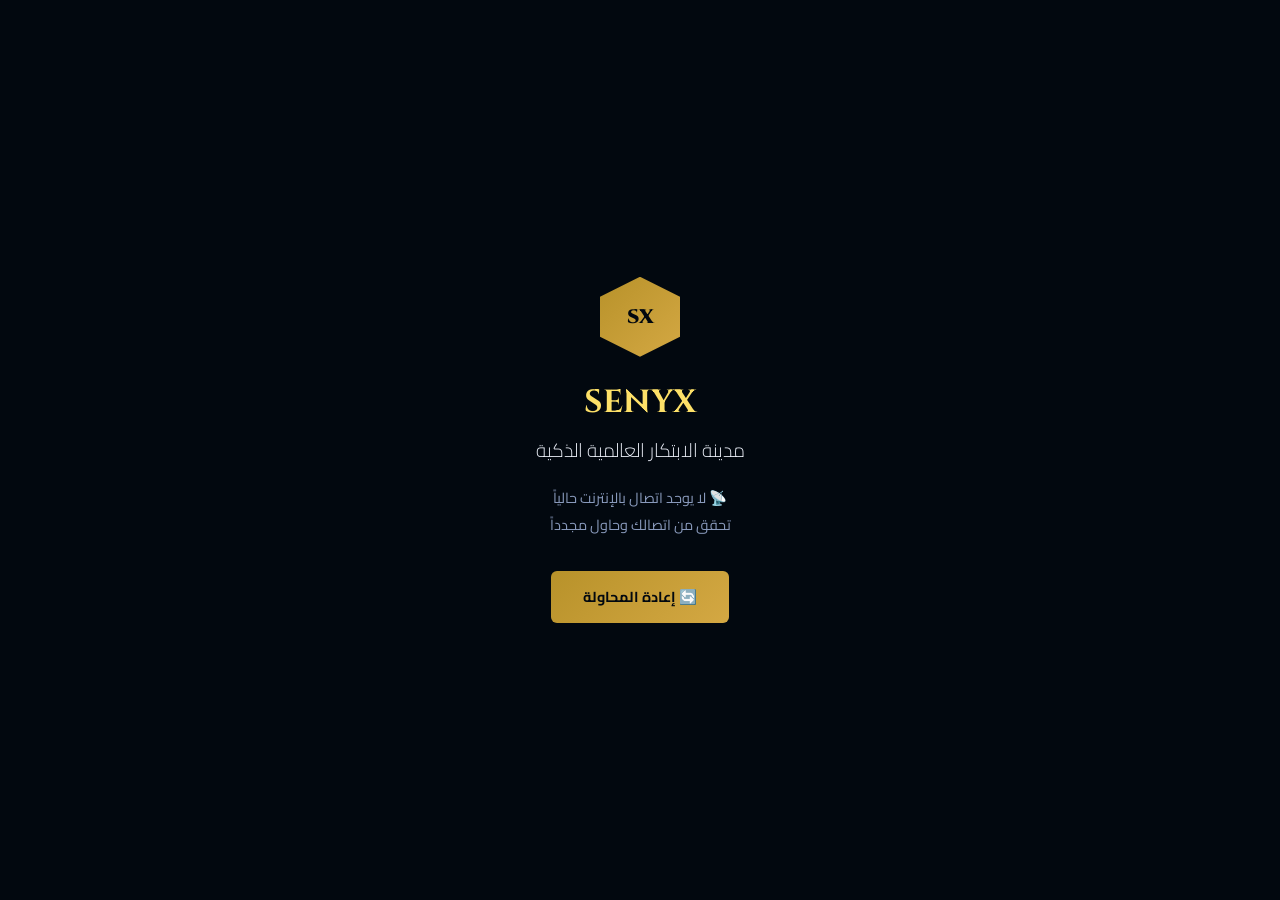
<file: offline.html>
<!DOCTYPE html>

<html lang="ar" dir="rtl">
<head>
<meta charset="UTF-8"><meta name="viewport" content="width=device-width,initial-scale=1">
<title>SENYX — غير متصل</title>
<style>
*{margin:0;padding:0;box-sizing:border-box}
body{background:#02080f;color:#e8ecf5;font-family:'Cairo',sans-serif;min-height:100vh;display:flex;align-items:center;justify-content:center;text-align:center;padding:2rem}
.logo{width:80px;height:80px;background:linear-gradient(135deg,#b8922a,#d4a843);clip-path:polygon(50% 0%,100% 25%,100% 75%,50% 100%,0% 75%,0% 25%);display:flex;align-items:center;justify-content:center;font-family:'Cinzel',serif;font-weight:900;font-size:1.2rem;color:#02080f;margin:0 auto 1.5rem}
h1{font-family:'Cinzel',serif;font-size:2rem;color:#fde068;margin-bottom:.5rem}
h2{font-size:1.2rem;color:#e8ecf5;margin-bottom:1rem;font-weight:300}
p{color:#8899bb;font-size:.9rem;line-height:1.9;max-width:400px;margin:0 auto 2rem}
button{background:linear-gradient(135deg,#b8922a,#d4a843);color:#02080f;border:none;padding:.8rem 2rem;border-radius:6px;font-weight:700;font-size:.9rem;cursor:pointer;font-family:'Cairo',sans-serif}
.pulse{animation:p 2s infinite}
@keyframes p{0%,100%{opacity:1}50%{opacity:.4}}
</style>
<link href="https://fonts.googleapis.com/css2?family=Cinzel:wght@700&family=Cairo:wght@400;700&display=swap" rel="stylesheet">
</head>
<body>
<div>
  <div class="logo">SX</div>
  <h1>SENYX</h1>
  <h2>مدينة الابتكار العالمية الذكية</h2>
  <p class="pulse">📡 لا يوجد اتصال بالإنترنت حالياً<br>تحقق من اتصالك وحاول مجدداً</p>
  <button onclick="location.reload()">🔄 إعادة المحاولة</button>
</div>
</body>
</html>
</file>
